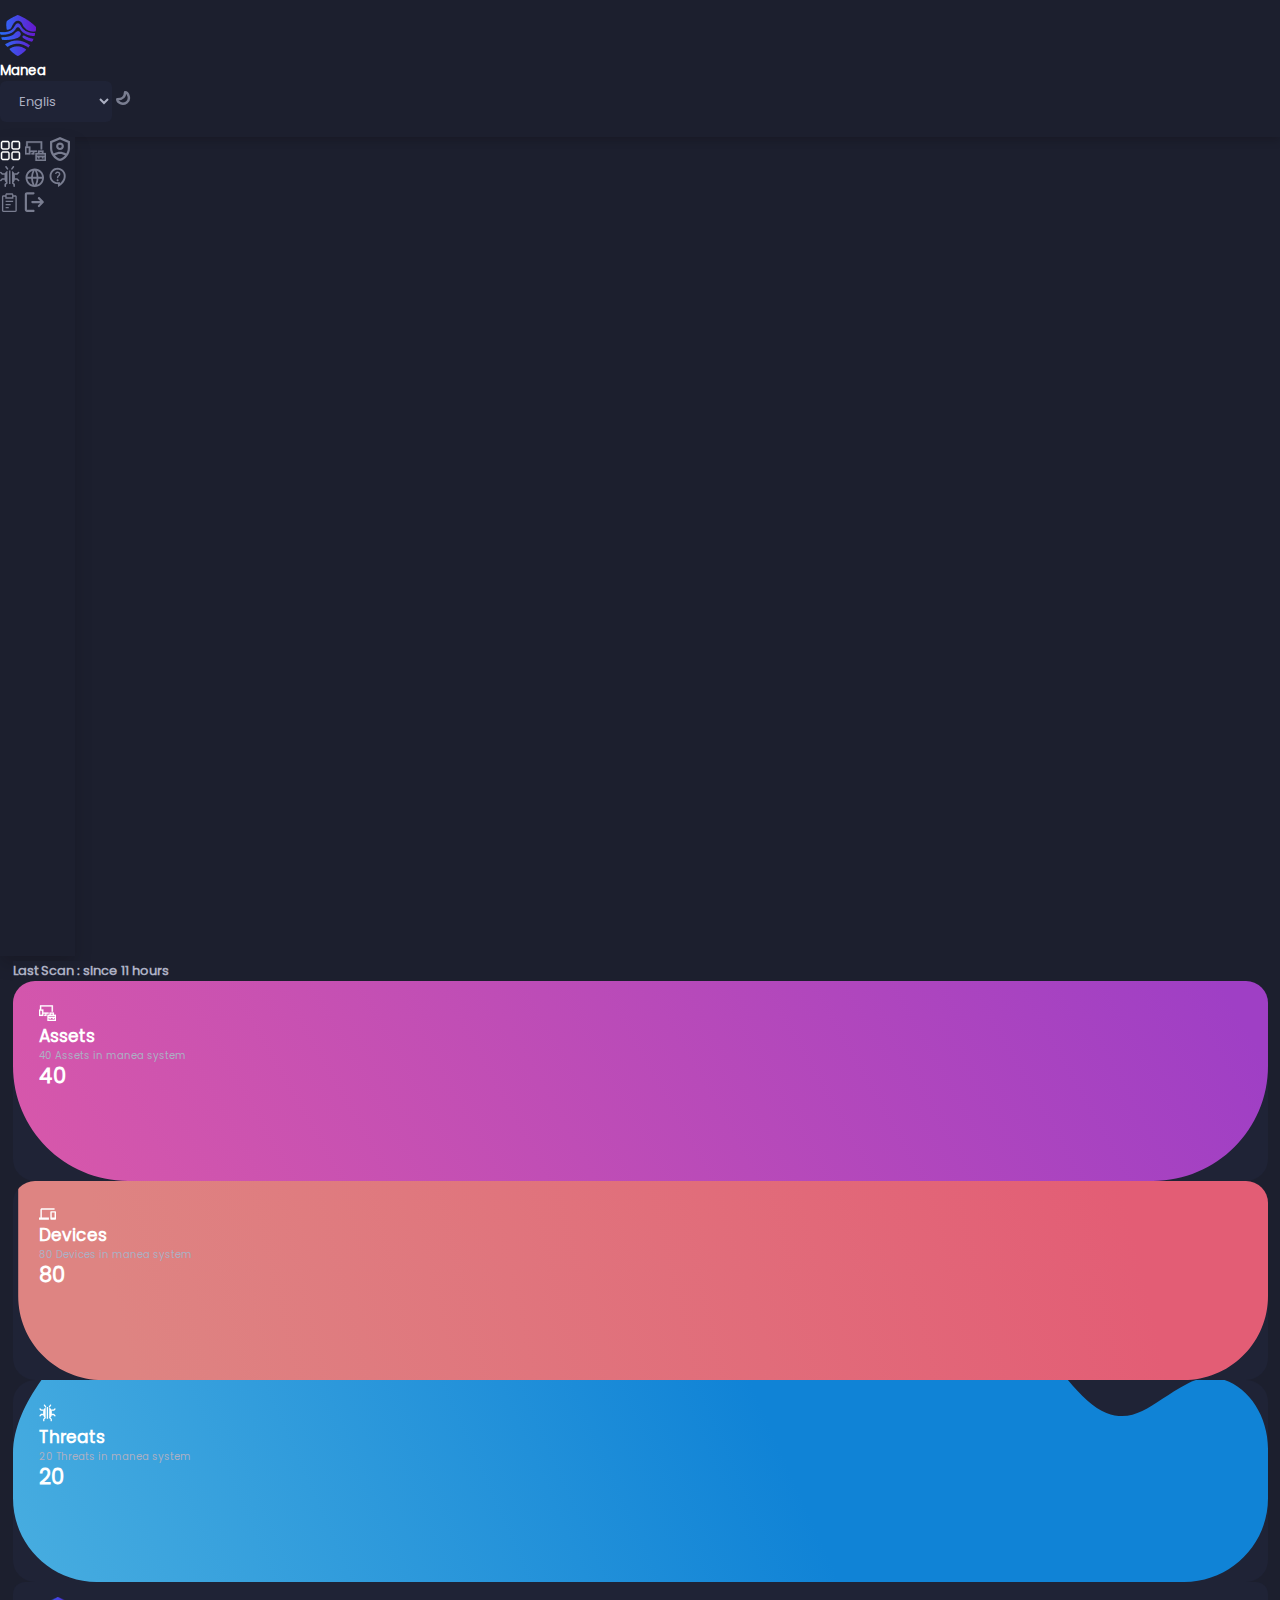
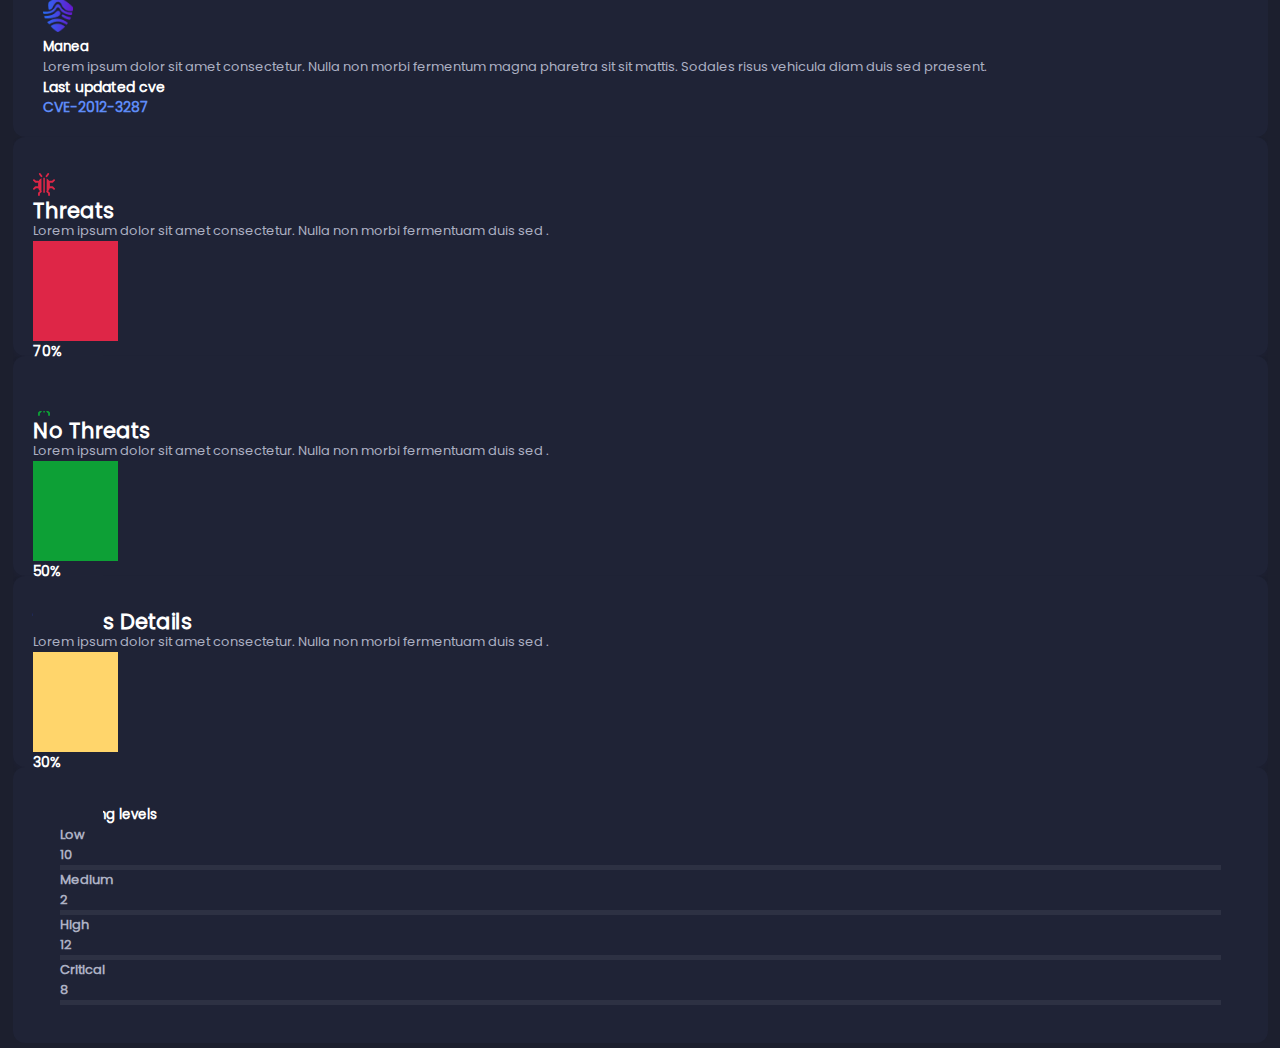
<file: index.html>
<!DOCTYPE html>
<html lang="en">
<head>
    <meta charset="utf-8"/>
    <meta name="viewport" content="width=device-width, initial-scale=1, shrink-to-fit=no"/>
    <meta http-equiv="X-UA-Compatible" content="IE=edge"/>
    <meta name="theme-color" content="#000000"/>
    <title>Title</title>
    <link href="https://cdn.jsdelivr.net/npm/bootstrap@5.0.2/dist/css/bootstrap.min.css" rel="stylesheet"
          integrity="sha384-EVSTQN3/azprG1Anm3QDgpJLIm9Nao0Yz1ztcQTwFspd3yD65VohhpuuCOmLASjC"
          crossorigin="anonymous">
    <link href="assets/css/style.css" rel="stylesheet" type="text/css"/>

</head>
<body>
<header>
    <div class="container">
        <div class="row mx-auto w-100 g-0">
            <div class="col-6 my-2 my-md-auto">
                <img src="assets/images/logo.png" width="36" height="41" alt="manea logo">
                <h5 class="font-size-20 d-inline-block ms-1 align-middle mb-0">Manea</h5>
            </div>
            <div class="col-6 my-2 my-md-auto text-end">
                <select class="form-select d-inline-block border border-muted" aria-label="Default select example">
                    <option value="en" selected>English</option>
                    <option value="ar">Arabic</option>
                </select>
                <a href="" class="ms-3"><img src="assets/images/moon.svg" width="15" alt=""></a>
            </div>
        </div>
    </div>
</header>
<main>
    <div class="main d-flex">
        <div class="sidebar width-94">
            <div class="text-center position-relative h-100 pb-2">
                <a href="index.html" class="pt-50 d-block"><img src="assets/images/home-active.svg" width="21" alt=""></a>
                <a href="all-asset.html" class="pt-50 d-block"><img src="assets/images/asset.svg" width="21" alt=""></a>
                <a href="user-configuration.html" class="pt-50 d-block"><img src="assets/images/shield.svg" width="20" alt=""></a>
                <a href="threats.html" class="pt-50 d-block"><img src="assets/images/bug.svg" width="20" alt=""></a>
                <a href="global.html" class="pt-50 d-block"><img src="assets/images/global.svg" width="20" alt=""></a>
                <a href="" class="pt-50 d-block"><img src="assets/images/support.svg" width="20" alt=""></a>
                <a href="" class="pt-50 d-block"><img src="assets/images/report.svg" width="20" alt=""></a>
                <a href="" class="pt-50 d-block"><img src="assets/images/logout.svg" width="20" alt=""></a>
            </div>
        </div>
        <div class="width-calc ps-2 pt-2 pb-5">
            <div class="row mx-auto w-100 g-0">
                <div class="col-md-12">
                    <h5 class="text-end pe-5 font-13 text-muted mb-2">Last Scan : <span>since 11 hours</span></h5>
                </div>
                <div class="col-md-8 my-2 my-md-0">
                    <div class="row w-100 mx-auto">
                        <div class="col-md-4 my-2 my-md-auto">
                            <div class="first-card card-padding rounded-card">
                                <div class="row">
                                    <div class="col-9">
                                        <img src="assets/images/asset-active.svg" class="align-middle" width="17" alt="image">
                                        <h5 class="font-17 d-inline-block ms-1 mb-0 align-middle">Assets</h5>
                                        <p class="mt-2 text-muted font-10">40 Assets in manea system </p>
                                    </div>
                                    <div class="col-3">
                                        <h5 class="font-25">40</h5>
                                    </div>
                                </div>
                            </div>
                        </div>
                        <div class="col-md-4 my-2 my-md-auto">
                            <div class="second-card card-padding rounded-card">
                                <div class="row">
                                    <div class="col-9">
                                        <img src="assets/images/icon-devices.svg" class="align-middle" width="17" alt="image">
                                        <h5 class="font-17 d-inline-block ms-1 mb-0 align-middle">Devices</h5>
                                        <p class="mt-2 text-muted font-10">80 Devices in manea system </p>
                                    </div>
                                    <div class="col-3">
                                        <h5 class="font-25">80</h5>
                                    </div>
                                </div>
                            </div>
                        </div>
                        <div class="col-md-4 my-2 my-md-auto">
                            <div class="third-card card-padding rounded-card">
                                <div class="row">
                                    <div class="col-9">
                                        <img src="assets/images/icon-bug.svg" class="align-middle" width="17" alt="image">
                                        <h5 class="font-17 d-inline-block ms-1 mb-0 align-middle">Threats</h5>
                                        <p class="mt-2 text-muted font-10">20 Threats in manea system </p>
                                    </div>
                                    <div class="col-3">
                                        <h5 class="font-25">20</h5>
                                    </div>
                                </div>
                            </div>
                        </div>

                    </div>
                </div>
                <div class="col-md-4 my-2 my-md-0">
                    <div class="px-2 ps-md-5 pe-md-3">
                        <div class="rounded-card-scan bg-sub padding-card-scan text-center">
                            <img src="assets/images/logo.png" width="30" alt="manea logo">
                            <h5 class="font-size-20 d-inline-block ms-1 align-middle mb-0">Manea</h5>
                            <p class="font-13 fw-400 text-muted mt-2">Lorem ipsum dolor sit amet consectetur. Nulla non morbi fermentum magna pharetra sit sit mattis. Sodales risus vehicula diam duis sed praesent.</p>
                            <div class="row mx-auto w-100 mt-2">
                                <div class="col-6 my-2 my-md-auto text-start">
                                    <h5 class="font-14 mb-0">Last updated cve</h5>
                                </div>
                                <div class="col-6 my-2 my-md-auto text-end">
                                    <h5 class="text-primary font-14 mb-0">CVE-2012-3287</h5>
                                </div>
                            </div>
                        </div>
                    </div>
                </div>
            </div>
            <div class="row mx-auto w-100 g-0 mt-3">
                <div class="col-md-8 my-2 my-md-auto">
                    <div class="row w-100 mx-auto">
                        <div class="col-md-4 my-2 my-md-auto">
                            <div class="card-padding-statistics bg-sub shadow-card rounded-card-scan text-center">
                                <img src="assets/images/bug-danger.svg" class="align-middle" width="22" alt="image">
                                <h5 class="font-25 d-inline-block ms-1 mb-0 align-middle">Threats</h5>
                                <p class="my-4 text-center text-muted fw-400 font-13">Lorem ipsum dolor sit amet consectetur. Nulla non morbi fermentuam duis sed .</p>
                                <div class="width-85 height-85 overflow-hidden bg-sub-progress rounded-circle d-flex justify-content-center position-relative align-items-center mx-auto">
                                    <div class="bg-danger-progress-circle w-100 height-100 position-absolute" style="left: calc(-100% + 70%)"></div>
                                    <div class="width-70 height-70 bg-sub d-flex justify-content-center align-items-center mx-auto rounded-circle" style="position: absolute ; z-index: 10">
                                        <h5 class="font-14 mb-0">70%</h5>
                                    </div>
                                </div>

                            </div>
                        </div>
                        <div class="col-md-4 my-2 my-md-auto">
                            <div class="card-padding-statistics position-relative bg-sub shadow-card rounded-card-scan text-center">
                                <img src="assets/images/bug-success.svg" class="align-middle" width="22" alt="image">
                                <h5 class="font-25 d-inline-block ms-1 mb-0 align-middle">No Threats</h5>
                                <p class="my-4 text-center text-muted fw-400 font-13">Lorem ipsum dolor sit amet consectetur. Nulla non morbi fermentuam duis sed .</p>
                                <div class="width-85 height-85 overflow-hidden bg-sub-progress rounded-circle d-flex justify-content-center position-relative align-items-center mx-auto">
                                    <div class="bg-success w-100 height-100 position-absolute" style="left: calc(-100% + 50%)"></div>
                                    <div class="width-70 height-70 bg-sub d-flex justify-content-center align-items-center mx-auto rounded-circle" style="position: absolute ; z-index: 10">
                                        <h5 class="font-14 mb-0">50%</h5>
                                    </div>
                                </div>
                            </div>
                        </div>
                        <div class="col-md-4 my-2 my-md-auto">
                            <div class="card-padding-statistics bg-sub shadow-card rounded-card-scan text-center">
                                <h5 class="font-25 d-inline-block ms-1 mb-0 align-middle">Threats Details</h5>
                                <p class="my-4 text-center text-muted fw-400 font-13">Lorem ipsum dolor sit amet consectetur. Nulla non morbi fermentuam duis sed .</p>
                                <div class="width-85 height-85 overflow-hidden bg-sub-progress rounded-circle d-flex justify-content-center position-relative align-items-center mx-auto">
                                    <div class="bg-warning w-100 height-100 position-absolute" style="left: calc(-100% + 30%)"></div>
                                    <div class="width-70 height-70 bg-sub d-flex justify-content-center align-items-center mx-auto rounded-circle" style="position: absolute ; z-index: 10">
                                        <h5 class="font-14 mb-0">30%</h5>
                                    </div>
                                </div>

                            </div>
                        </div>
                    </div>
                </div>
                <div class="col-md-4 my-2 my-md-auto">
                    <div class="px-2 ps-md-5 pe-md-3">
                        <div class="rounded-card-scan bg-sub padding-card-progress text-start">
                            <h5 class="font-size-20 mb-0">Warning levels</h5>
                            <div class="py-3">
                                <div class="progress-content">
                                    <div class="d-flex justify-content-between">
                                        <h5 class="text-muted font-13">Low</h5>
                                        <h5 class="text-muted font-13">10</h5>
                                    </div>
                                    <div class="progress mb-3">
                                        <div class="progress-bar rounded-right-3 bg-success" role="progressbar" style="width: 25%" aria-valuenow="25" aria-valuemin="0" aria-valuemax="100"></div>
                                    </div>
                                </div>
                                <div class="progress-content">
                                    <div class="d-flex justify-content-between">
                                        <h5 class="text-muted font-13">Medium</h5>
                                        <h5 class="text-muted font-13">2</h5>
                                    </div>
                                    <div class="progress mb-3">
                                        <div class="progress-bar rounded-right-3 bg-warning" role="progressbar" style="width: 50%" aria-valuenow="25" aria-valuemin="0" aria-valuemax="100"></div>
                                    </div>
                                </div>
                                <div class="progress-content">
                                    <div class="d-flex justify-content-between">
                                        <h5 class="text-muted font-13">High</h5>
                                        <h5 class="text-muted font-13">12</h5>
                                    </div>
                                    <div class="progress mb-3">
                                        <div class="progress-bar rounded-right-3 bg-danger" role="progressbar" style="width: 85%" aria-valuenow="25" aria-valuemin="0" aria-valuemax="100"></div>
                                    </div>
                                </div>
                                <div class="progress-content">
                                    <div class="d-flex justify-content-between">
                                        <h5 class="text-muted font-13">Critical</h5>
                                        <h5 class="text-muted font-13">8</h5>
                                    </div>
                                    <div class="progress">
                                        <div class="progress-bar rounded-right-3 bg-very-danger" role="progressbar" style="width: 25%" aria-valuenow="25" aria-valuemin="0" aria-valuemax="100"></div>
                                    </div>
                                </div>
                            </div>
                        </div>
                    </div>
                </div>
            </div>
        </div>
    </div>
</main>
<script src="https://cdn.jsdelivr.net/npm/bootstrap@5.0.2/dist/js/bootstrap.min.js"
        integrity="sha384-cVKIPhGWiC2Al4u+LWgxfKTRIcfu0JTxR+EQDz/bgldoEyl4H0zUF0QKbrJ0EcQF"
        crossorigin="anonymous"></script>
</body>
</html>
</file>
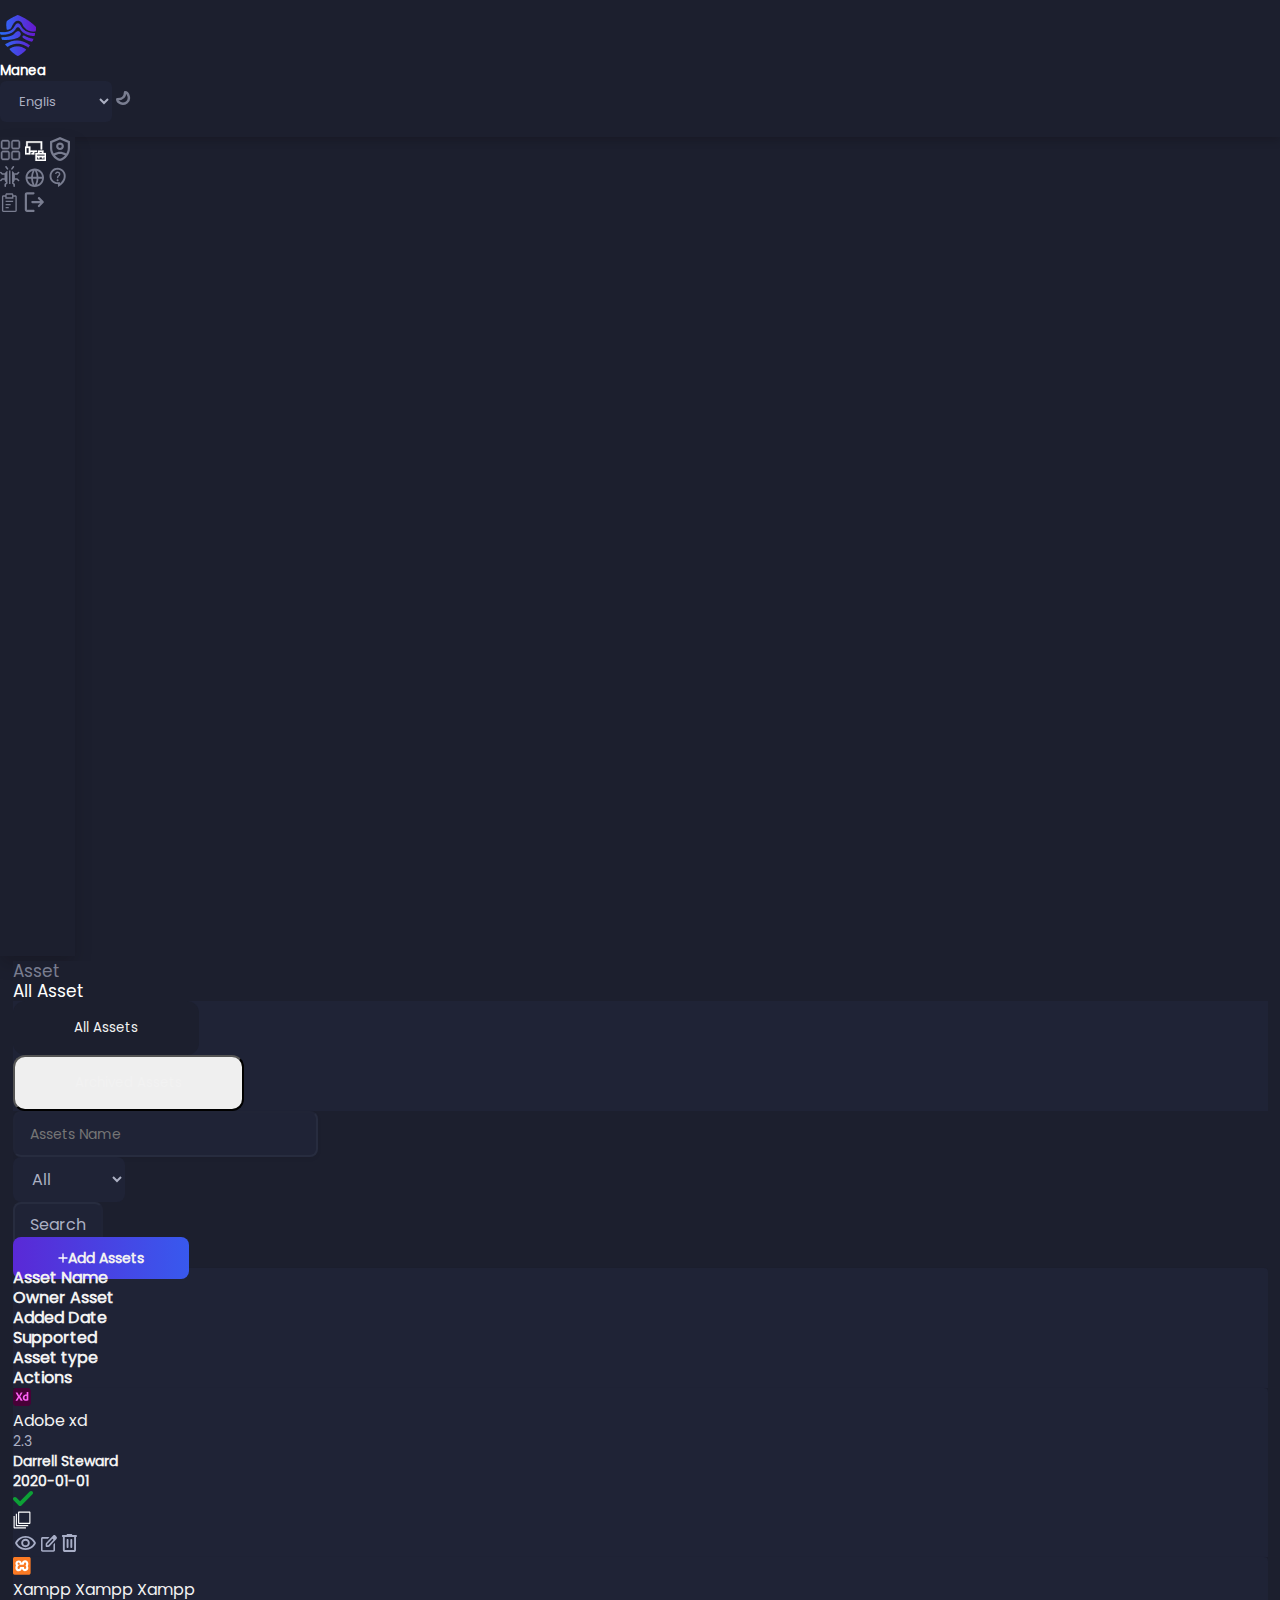
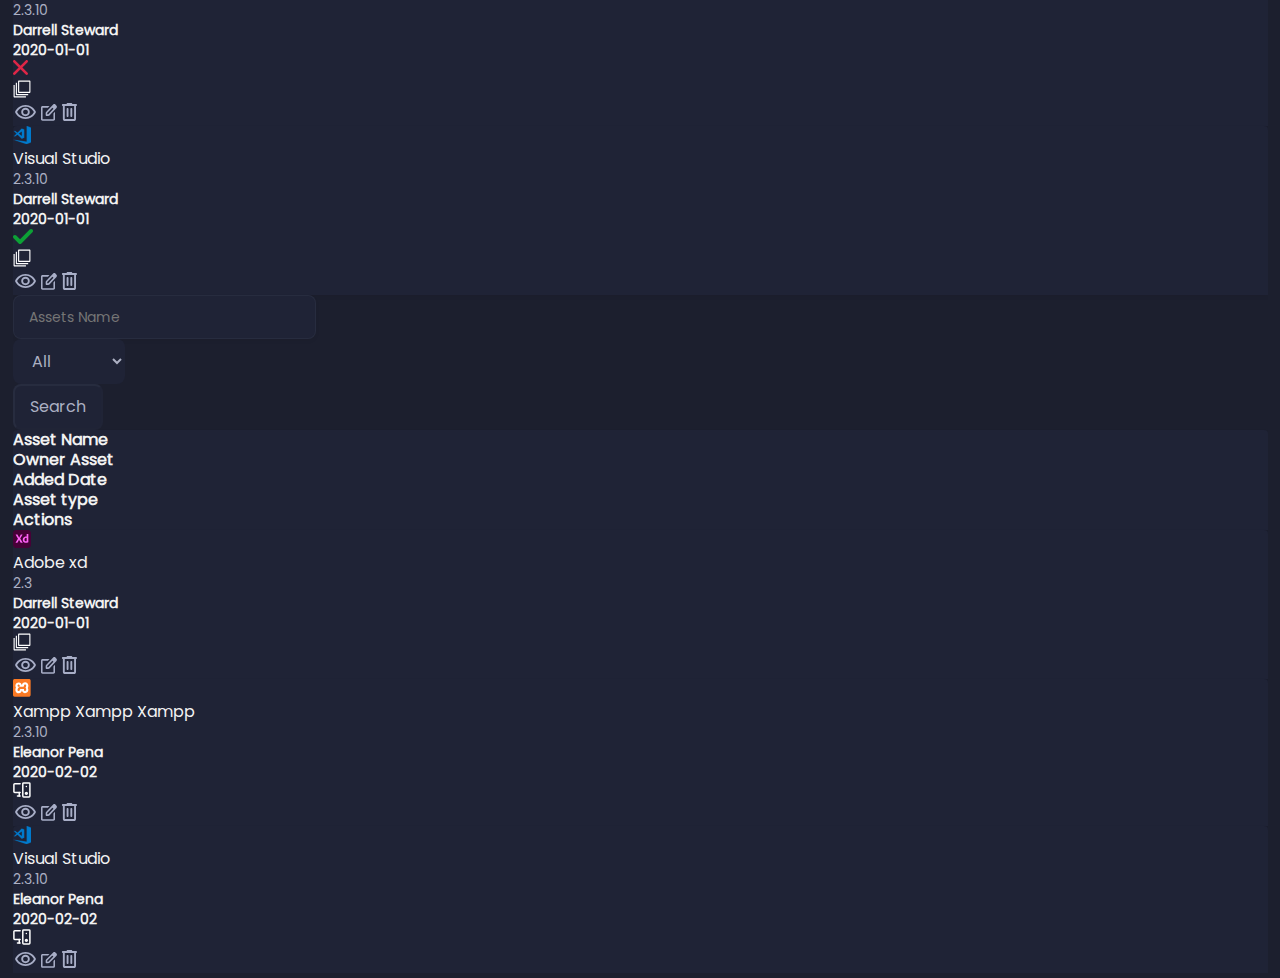
<file: all-asset.html>
<!DOCTYPE html>
<html lang="en">
<head>
    <meta charset="utf-8"/>
    <meta name="viewport" content="width=device-width, initial-scale=1, shrink-to-fit=no"/>
    <meta http-equiv="X-UA-Compatible" content="IE=edge"/>
    <meta name="theme-color" content="#000000"/>
    <title>Title</title>
    <link href="https://cdn.jsdelivr.net/npm/bootstrap@5.0.2/dist/css/bootstrap.min.css" rel="stylesheet"
          integrity="sha384-EVSTQN3/azprG1Anm3QDgpJLIm9Nao0Yz1ztcQTwFspd3yD65VohhpuuCOmLASjC"
          crossorigin="anonymous">
    <link href="assets/css/style.css" rel="stylesheet" type="text/css"/>
</head>
<body>
<header>
    <div class="container">
        <div class="row mx-auto w-100 g-0">
            <div class="col-6 my-2 my-md-auto">
                <img src="assets/images/logo.png" width="36" height="41" alt="manea logo">
                <h5 class="font-size-20 d-inline-block ms-1 align-middle mb-0">Manea</h5>
            </div>
            <div class="col-6 my-2 my-md-auto text-end">
                <select class="form-select d-inline-block border border-muted" aria-label="Default select example">
                    <option value="en" selected>English</option>
                    <option value="ar">Arabic</option>
                </select>
                <a href="" class="ms-3"><img src="assets/images/moon.svg" width="15" alt=""></a>
            </div>
        </div>
    </div>
</header>
<main>
    <div class="main d-flex">
        <div class="sidebar width-94">
            <div class="text-center position-relative h-100 pb-2">
                <a href="index.html" class="pt-50 d-block"><img src="assets/images/home.svg" width="21" alt=""></a>
                <a href="all-asset.html" class="pt-50 d-block"><img src="assets/images/asset-active.svg" width="21" alt=""></a>
                <a href="user-configuration.html" class="pt-50 d-block"><img src="assets/images/shield.svg" width="20" alt=""></a>
                <a href="threats.html" class="pt-50 d-block"><img src="assets/images/bug.svg" width="20" alt=""></a>
                <a href="global.html" class="pt-50 d-block"><img src="assets/images/global.svg" width="20" alt=""></a>
                <a href="" class="pt-50 d-block"><img src="assets/images/support.svg" width="20" alt=""></a>
                <a href="" class="pt-50 d-block"><img src="assets/images/report.svg" width="20" alt=""></a>
                <a href="" class="pt-50 d-block"><img src="assets/images/logout.svg" width="20" alt=""></a>
            </div>
        </div>
        <div class="width-calc ps-2 pt-4 pb-5">
            <div class="row w-100 mx-auto justify-content-center">
                <div class="col-md-11">
                    <nav aria-label="breadcrumb" class="mt-0 mb-3">
                        <ol class="breadcrumb">
                            <li class="breadcrumb-item text-muted font-17 fw-400"><a href="#" class="">Asset</a></li>
                            <li class="breadcrumb-item active text-white font-17 fw-400" aria-current="page">All Asset</li>
                        </ol>
                    </nav>
                    <ul class="nav nav-tabs border-0 mt-2 bg-sub" id="myTab" role="tablist">
                        <li class="nav-item p-1 " role="presentation">
                            <button class="nav-link rounded-card-scan text-label active" id="all-asset" data-bs-toggle="tab" data-bs-target="#assets" type="button" role="tab" aria-controls="assets" aria-selected="true">All Assets</button>
                        </li>
                        <li class="nav-item p-1 " role="presentation">
                            <button class="nav-link rounded-card-scan text-label" id="archived-assets" data-bs-toggle="tab" data-bs-target="#archived" type="button" role="tab" aria-controls="archived" aria-selected="false">Archived Assets  </button>
                        </li>
                    </ul>
                    <div class="tab-content mt-3" id="myTabContent">
                        <div class="tab-pane fade show active" id="assets" role="tabpanel" aria-labelledby="all-asset">
                            <div class="row mx-auto w-100 g-0">
                                <div class="col-md-6 my-2 my-md-auto">
                                    <form action="">
                                        <div class="mt-2 mb-4 w-35 d-inline-block">
                                            <input type="text" class="form-control border border-muted shadow-input padding-input mt-2 bg-sub text-label font-14 rounded-8" placeholder="Assets Name">
                                        </div>
                                        <div class="mt-2 mb-4 w-35 ms-3 d-inline-block">
                                            <select class="form-select border border-muted padding-input w-100 rounded-8 font-16" aria-label="Default select example">
                                                <option value="en" selected>All</option>
                                                <option value="ar">Arabic</option>
                                            </select>
                                        </div>
                                        <button type="submit" class="btn padding-input px-4 font-16 text-muted bg-sub border border-muted ms-3 font-16 rounded-8">Search</button>

                                    </form>
                                </div>
                                <div class="col-md-6 my-2 my-md-auto text-end">
                                    <a href="create-asset.html" class="btn padding-button-cancel px-4 bg-button font-14 text-label rounded-8">
                                        <img src="assets/images/plus.svg" width="10" alt=""><span class="ms-3 align-middle text-label">Add Assets</span></a>
                                </div>

                            </div>

                            <!--      First Dev To show Title Card Likes <thead> in table      -->
                            <div class="bg-sub shadow-input px-3 py-3 rounded-top-4 overflow-auto">
                                <div class="d-flex mx-auto w-100">
                                    <div class="w-25 my-2 my-md-auto text-start">
                                        <h5 class="text-label font-16 mb-0 ps-md-3">Asset Name</h5>
                                    </div>
                                    <div class="w-15 my-2 my-md-auto text-center ps-2">
                                        <h5 class="text-label font-16 mb-0">Owner Asset</h5>
                                    </div>
                                    <div class="w-15 my-2 my-md-auto text-center ps-2">
                                        <h5 class="text-label font-16 mb-0">Added Date</h5>
                                    </div>
                                    <div class="w-15 my-2 my-md-auto text-center ps-2 ">
                                        <h5 class="text-label font-16 mb-0">Supported</h5>
                                    </div>
                                    <div class="w-15 my-2 my-md-auto text-center ps-2 ">
                                        <h5 class="text-label font-16 mb-0">Asset type</h5>
                                    </div>
                                    <div class="w-20 my-2 my-md-auto text-center ps-2">
                                        <h5 class="text-label font-16 mb-0">Actions</h5>
                                    </div>

                                </div>
                            </div>
                            <!--      End This Dev                      -->
                            <!--      All Dev in under for loop                      -->
                            <div class="bg-sub shadow-input px-3 py-3 my-4 rounded-top-4 overflow-auto">
                                <div class="d-flex mx-auto w-100">
                                    <div class="w-25 my-2 my-md-auto text-start">
                                        <img src="assets/images/adobe-xd.svg" width="18" class="align-middle " alt="">
                                        <div class="d-inline-block max-w-75 text-start align-top ms-1">
                                            <h5 class="text-label font-16 mb-0 max-w-75 text-truncate fw-400 mb-1 d-inline-block align-middle">Adobe xd</h5>
                                            <span class="text-muted font-14 mb-0 text-truncate fw-400 ms-1 align-middle">2.3</span>
                                        </div>
                                    </div>
                                    <div class="w-15 my-2 my-md-auto text-center ps-2">
                                        <h5 class="text-label font-14 mb-0">Darrell Steward</h5>
                                    </div>
                                    <div class="w-15 my-2 my-md-auto text-center ps-2">
                                        <h5 class="text-label font-14 mb-0">2020-01-01</h5>
                                    </div>
                                    <div class="w-15 my-2 my-md-auto text-center ps-2">
                                        <h5 class="text-label font-14 mb-0"><img src="assets/images/true.svg" width="20" alt=""></h5>
                                    </div>
                                    <div class="w-15 my-2 my-md-auto text-center ps-2">
                                        <h5 class="text-label font-14 mb-0 ps-4"><img src="assets/images/library.svg" width="18" alt=""></h5>
                                    </div>
                                    <div class="w-20 my-2 my-md-auto text-center ps-2">
                                        <h5 class="text-label font-14 mb-0">
                                            <a href="" class="mx-2"><img src="assets/images/show.svg" width="24" alt=""></a>
                                            <a href="" class="mx-2"><img src="assets/images/edit.svg" width="16" alt=""></a>
                                            <a href="" class="mx-2"><img src="assets/images/delete.svg" width="16" alt=""></a>
                                        </h5>
                                    </div>

                                </div>
                            </div>
                            <div class="bg-sub shadow-input px-3 py-3 my-4 rounded-top-4 overflow-auto">
                                <div class="d-flex mx-auto w-100">
                                    <div class="w-25 my-2 my-md-auto text-start">
                                        <img src="assets/images/xampp.svg" width="18" class="align-middle " alt="">
                                        <div class="d-inline-block max-w-75 text-start align-top ms-1">
                                            <h5 class="text-label font-16 mb-0 max-w-75 text-truncate fw-400 mb-1 d-inline-block align-middle">Xampp Xampp Xampp</h5>
                                            <span class="text-muted font-14 mb-0 text-truncate fw-400 ms-1 align-middle">2.3.10</span>
                                        </div>
                                    </div>
                                    <div class="w-15 my-2 my-md-auto text-center ps-2">
                                        <h5 class="text-label font-14 mb-0">Darrell Steward</h5>
                                    </div>
                                    <div class="w-15 my-2 my-md-auto text-center ps-2">
                                        <h5 class="text-label font-14 mb-0">2020-01-01</h5>
                                    </div>
                                    <div class="w-15 my-2 my-md-auto text-center ps-2">
                                        <h5 class="text-label font-14 mb-0"><img src="assets/images/false.svg" width="15" alt=""></h5>
                                    </div>
                                    <div class="w-15 my-2 my-md-auto text-center ps-2">
                                        <h5 class="text-label font-14 mb-0 ps-4"><img src="assets/images/library.svg" width="18" alt=""></h5>
                                    </div>
                                    <div class="w-20 my-2 my-md-auto text-center ps-2">
                                        <h5 class="text-label font-14 mb-0">
                                            <a href="" class="mx-2"><img src="assets/images/show.svg" width="24" alt=""></a>
                                            <a href="" class="mx-2"><img src="assets/images/edit.svg" width="16" alt=""></a>
                                            <a href="" class="mx-2"><img src="assets/images/delete.svg" width="16" alt=""></a>
                                        </h5>
                                    </div>
                                </div>
                            </div>
                            <div class="bg-sub shadow-input px-3 py-3 my-4 rounded-top-4 overflow-auto">
                                <div class="d-flex mx-auto w-100">
                                    <div class="w-25 my-2 my-md-auto text-start">
                                        <img src="assets/images/visual-studio.svg" width="18" class="align-middle " alt="">
                                        <div class="d-inline-block max-w-75 text-start align-top ms-1">
                                            <h5 class="text-label font-16 mb-0 max-w-75 text-truncate fw-400 mb-1 d-inline-block align-middle">Visual Studio </h5>
                                            <span class="text-muted font-14 mb-0 text-truncate fw-400 ms-1 align-middle">2.3.10</span>
                                        </div>
                                    </div>
                                    <div class="w-15 my-2 my-md-auto text-center ps-2">
                                        <h5 class="text-label font-14 mb-0">Darrell Steward</h5>
                                    </div>
                                    <div class="w-15 my-2 my-md-auto text-center ps-2">
                                        <h5 class="text-label font-14 mb-0">2020-01-01</h5>
                                    </div>
                                    <div class="w-15 my-2 my-md-auto text-center ps-2">
                                        <h5 class="text-label font-14 mb-0"><img src="assets/images/true.svg" width="20" alt=""></h5>
                                    </div>
                                    <div class="w-15 my-2 my-md-auto text-center ps-2">
                                        <h5 class="text-label font-14 mb-0 ps-4"><img src="assets/images/library.svg" width="18" alt=""></h5>
                                    </div>
                                    <div class="w-20 my-2 my-md-auto text-center ps-2">
                                        <h5 class="text-label font-14 mb-0">
                                            <a href="" class="mx-2"><img src="assets/images/show.svg" width="24" alt=""></a>
                                            <a href="" class="mx-2"><img src="assets/images/edit.svg" width="16" alt=""></a>
                                            <a href="" class="mx-2"><img src="assets/images/delete.svg" width="16" alt=""></a>
                                        </h5>
                                    </div>
                                </div>
                            </div>
                            <!--      End Dev and for loop                      -->
                        </div>
                        <div class="tab-pane fade" id="archived" role="tabpanel" aria-labelledby="archived-assets">
                            <form action="">
                                <div class="mt-2 mb-4 w-20 d-inline-block">
                                    <input type="text" class="form-control border-transparent border border-muted shadow-input padding-input mt-2 bg-sub text-label font-14 rounded-8" placeholder="Assets Name">
                                </div>
                                <div class="mt-2 mb-4 w-20 ms-3 d-inline-block">
                                    <select class="form-select border-transparent border border-muted padding-input w-100 rounded-8 font-16" aria-label="Default select example">
                                        <option value="en" selected>All</option>
                                        <option value="ar">Arabic</option>
                                    </select>
                                </div>
                                <button type="submit" class="btn padding-input px-4 font-16 text-muted bg-sub border border-muted ms-3 font-16 rounded-8">Search</button>

                            </form>
                            <!--      First Dev To show Title Card Likes <thead> in table      -->
                            <div class="bg-sub shadow-input px-3 py-3 rounded-top-4 overflow-auto">
                                <div class="d-flex mx-auto w-100">
                                    <div class="w-25 my-2 my-md-auto text-start">
                                        <h5 class="text-label font-16 mb-0 ps-md-4">Asset Name</h5>
                                    </div>
                                    <div class="w-20 my-2 my-md-auto text-start ps-2">
                                        <h5 class="text-label font-16 mb-0">Owner Asset</h5>
                                    </div>
                                    <div class="w-20 my-2 my-md-auto text-start ps-2">
                                        <h5 class="text-label font-16 mb-0">Added Date</h5>
                                    </div>
                                    <div class="w-15 my-2 my-md-auto text-start ps-2">
                                        <h5 class="text-label font-16 mb-0">Asset type</h5>
                                    </div>
                                    <div class="w-20 my-2 my-md-auto text-start ps-2">
                                        <h5 class="text-label font-16 mb-0 ps-md-4">Actions</h5>
                                    </div>

                                </div>
                            </div>
                            <!--      End This Dev                      -->
                            <!--      All Dev in under for loop                      -->
                            <div class="bg-sub shadow-input px-3 py-3 my-4 rounded-top-4 overflow-auto">
                                <div class="d-flex mx-auto w-100">
                                    <div class="w-25 my-2 my-md-auto text-start">
                                        <img src="assets/images/adobe-xd.svg" width="18" class="align-middle " alt="">
                                        <div class="d-inline-block max-w-75 text-start align-top ms-1">
                                            <h5 class="text-label font-16 mb-0 max-w-75 text-truncate fw-400 mb-1 d-inline-block align-middle">Adobe xd</h5>
                                            <span class="text-muted font-14 mb-0 text-truncate fw-400 ms-1 align-middle">2.3</span>
                                        </div>
                                    </div>
                                    <div class="w-20 my-2 my-md-auto text-start ps-2">
                                        <h5 class="text-label font-14 mb-0">Darrell Steward</h5>
                                    </div>
                                    <div class="w-20 my-2 my-md-auto text-start ps-2">
                                        <h5 class="text-label font-14 mb-0">2020-01-01</h5>
                                    </div>
                                    <div class="w-15 my-2 my-md-auto text-start ps-2">
                                        <h5 class="text-label font-14 mb-0 ps-4"><img src="assets/images/library.svg" width="18" alt=""></h5>
                                    </div>
                                    <div class="w-20 my-2 my-md-auto text-start ps-2">
                                        <h5 class="text-label font-14 mb-0">
                                            <a href="" class="mx-2"><img src="assets/images/show.svg" width="24" alt=""></a>
                                            <a href="" class="mx-2"><img src="assets/images/edit.svg" width="16" alt=""></a>
                                            <a href="" class="mx-2"><img src="assets/images/delete.svg" width="16" alt=""></a>
                                        </h5>
                                    </div>

                                </div>
                            </div>
                            <div class="bg-sub shadow-input px-3 py-3 my-4 rounded-top-4 overflow-auto">
                                <div class="d-flex mx-auto w-100">
                                    <div class="w-25 my-2 my-md-auto text-start">
                                        <img src="assets/images/xampp.svg" width="18" class="align-middle " alt="">
                                        <div class="d-inline-block max-w-75 text-start align-top ms-1">
                                            <h5 class="text-label font-16 mb-0 max-w-75 text-truncate fw-400 mb-1 d-inline-block align-middle">Xampp Xampp Xampp</h5>
                                            <span class="text-muted font-14 mb-0 text-truncate fw-400 ms-1 align-middle">2.3.10</span>
                                        </div>
                                    </div>
                                    <div class="w-20 my-2 my-md-auto text-start ps-2">
                                        <h5 class="text-label font-14 mb-0">Eleanor Pena</h5>
                                    </div>
                                    <div class="w-20 my-2 my-md-auto text-start ps-2">
                                        <h5 class="text-label font-14 mb-0">2020-02-02</h5>
                                    </div>
                                    <div class="w-15 my-2 my-md-auto text-start ps-2">
                                        <h5 class="text-label font-14 mb-0 ps-4"><img src="assets/images/type-assets.svg" width="18" alt=""></h5>
                                    </div>
                                    <div class="w-20 my-2 my-md-auto text-start ps-2">
                                        <h5 class="text-label font-14 mb-0">
                                            <a href="" class="mx-2"><img src="assets/images/show.svg" width="24" alt=""></a>
                                            <a href="" class="mx-2"><img src="assets/images/edit.svg" width="16" alt=""></a>
                                            <a href="" class="mx-2"><img src="assets/images/delete.svg" width="16" alt=""></a>
                                        </h5>
                                    </div>

                                </div>
                            </div>
                            <div class="bg-sub shadow-input px-3 py-3 my-4 rounded-top-4 overflow-auto">
                                <div class="d-flex mx-auto w-100">
                                    <div class="w-25 my-2 my-md-auto text-start">
                                        <img src="assets/images/visual-studio.svg" width="18" class="align-middle " alt="">
                                        <div class="d-inline-block max-w-75 text-start align-top ms-1">
                                            <h5 class="text-label font-16 mb-0 max-w-75 text-truncate fw-400 mb-1 d-inline-block align-middle">Visual Studio </h5>
                                            <span class="text-muted font-14 mb-0 text-truncate fw-400 ms-1 align-middle">2.3.10</span>
                                        </div>
                                    </div>
                                    <div class="w-20 my-2 my-md-auto text-start ps-2">
                                        <h5 class="text-label font-14 mb-0">Eleanor Pena</h5>
                                    </div>
                                    <div class="w-20 my-2 my-md-auto text-start ps-2">
                                        <h5 class="text-label font-14 mb-0">2020-02-02</h5>
                                    </div>
                                    <div class="w-15 my-2 my-md-auto text-start ps-2">
                                        <h5 class="text-label font-14 mb-0 ps-4"><img src="assets/images/type-assets.svg" width="18" alt=""></h5>
                                    </div>
                                    <div class="w-20 my-2 my-md-auto text-start ps-2">
                                        <h5 class="text-label font-14 mb-0">
                                            <a href="" class="mx-2"><img src="assets/images/show.svg" width="24" alt=""></a>
                                            <a href="" class="mx-2"><img src="assets/images/edit.svg" width="16" alt=""></a>
                                            <a href="" class="mx-2"><img src="assets/images/delete.svg" width="16" alt=""></a>
                                        </h5>
                                    </div>

                                </div>
                            </div>
                            <!--      End Dev and for loop                      -->
                        </div>
                    </div>

                </div>

            </div>
        </div>
    </div>
</main>
<script src="https://cdn.jsdelivr.net/npm/bootstrap@5.0.2/dist/js/bootstrap.min.js"
        integrity="sha384-cVKIPhGWiC2Al4u+LWgxfKTRIcfu0JTxR+EQDz/bgldoEyl4H0zUF0QKbrJ0EcQF"
        crossorigin="anonymous"></script>
</body>
</html>
</file>
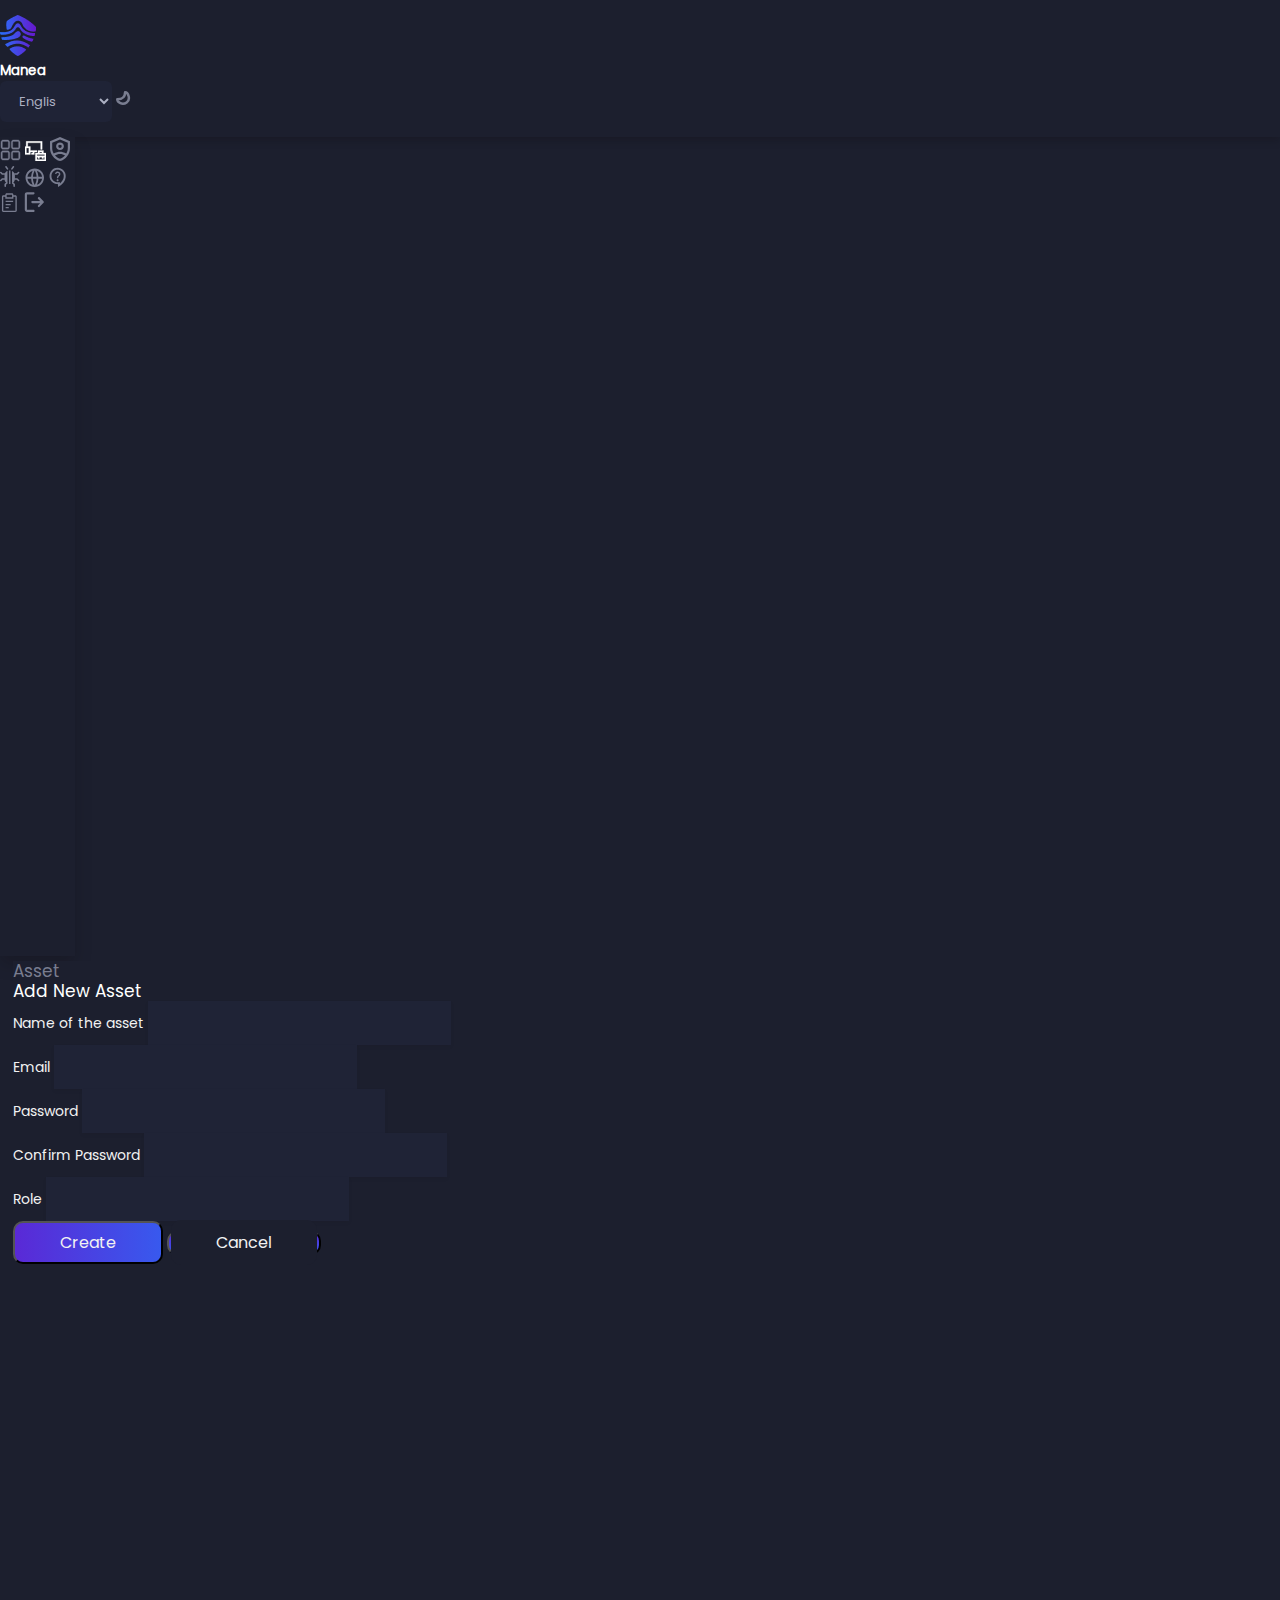
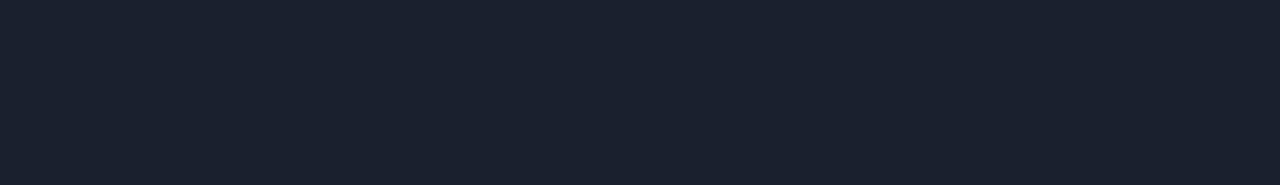
<file: create-asset.html>
<!DOCTYPE html>
<html lang="en">
<head>
    <meta charset="utf-8"/>
    <meta name="viewport" content="width=device-width, initial-scale=1, shrink-to-fit=no"/>
    <meta http-equiv="X-UA-Compatible" content="IE=edge"/>
    <meta name="theme-color" content="#000000"/>
    <title>Title</title>
    <link href="https://cdn.jsdelivr.net/npm/bootstrap@5.0.2/dist/css/bootstrap.min.css" rel="stylesheet"
          integrity="sha384-EVSTQN3/azprG1Anm3QDgpJLIm9Nao0Yz1ztcQTwFspd3yD65VohhpuuCOmLASjC"
          crossorigin="anonymous">
    <link href="assets/css/style.css" rel="stylesheet" type="text/css"/>

</head>
<body>
<header>
    <div class="container">
        <div class="row mx-auto w-100 g-0">
            <div class="col-6 my-2 my-md-auto">
                <img src="assets/images/logo.png" width="36" height="41" alt="manea logo">
                <h5 class="font-size-20 d-inline-block ms-1 align-middle mb-0">Manea</h5>
            </div>
            <div class="col-6 my-2 my-md-auto text-end">
                <select class="form-select d-inline-block border border-muted" aria-label="Default select example">
                    <option value="en" selected>English</option>
                    <option value="ar">Arabic</option>
                </select>
                <a href="" class="ms-3"><img src="assets/images/moon.svg" width="15" alt=""></a>
            </div>
        </div>
    </div>
</header>
<main>
    <div class="main d-flex">
        <div class="sidebar width-94">
            <div class="text-center position-relative h-100 pb-2">
                <a href="index.html" class="pt-50 d-block"><img src="assets/images/home.svg" width="21" alt=""></a>
                <a href="all-asset.html" class="pt-50 d-block"><img src="assets/images/asset-active.svg" width="21" alt=""></a>
                <a href="user-configuration.html" class="pt-50 d-block"><img src="assets/images/shield.svg" width="20" alt=""></a>
                <a href="threats.html" class="pt-50 d-block"><img src="assets/images/bug.svg" width="20" alt=""></a>
                <a href="global.html" class="pt-50 d-block"><img src="assets/images/global.svg" width="20" alt=""></a>
                <a href="" class="pt-50 d-block"><img src="assets/images/support.svg" width="20" alt=""></a>
                <a href="" class="pt-50 d-block"><img src="assets/images/report.svg" width="20" alt=""></a>
                <a href="" class="pt-50 d-block"><img src="assets/images/logout.svg" width="20" alt=""></a>
            </div>
        </div>
        <div class="width-calc ps-2 pt-4 pb-2">
            <div class="row w-100 mx-auto justify-content-center">
                <div class="col-md-10">
                    <nav aria-label="breadcrumb" class="mt-2 mb-3">
                        <ol class="breadcrumb">
                            <li class="breadcrumb-item text-muted font-17 fw-400"><a href="#" class="">Asset</a></li>
                            <li class="breadcrumb-item active text-white font-17 fw-400" aria-current="page">Add New Asset</li>
                        </ol>
                    </nav>
                    <form action="" method="post" class="mx-2">
                      <div class="mt-2 mb-4">
                          <label for="nameAsset" class="fw-400 text-label font-14">Name of the asset</label>
                          <input type="text" class="form-control shadow-input padding-input mt-2 border-transparent bg-sub text-label font-14" id="nameAsset">
                      </div>
                        <div class="mt-2 mb-4">
                            <label for="Email" class="fw-400 text-label font-14">Email</label>
                            <input type="email" class="form-control shadow-input padding-input mt-2 border-transparent bg-sub text-label font-14" id="Email">
                        </div>
                        <div class="mt-2 mb-4">
                            <label for="Password" class="fw-400 text-label font-14">Password</label>
                            <input type="password" class="form-control shadow-input padding-input mt-2 border-transparent bg-sub text-label font-14" id="Password">
                        </div>
                        <div class="mt-2 mb-4">
                            <label for="Confirm_password" class="fw-400 text-label font-14">Confirm Password</label>
                            <input type="password" class="form-control shadow-input padding-input mt-2 border-transparent bg-sub text-label font-14" id="Confirm_password">
                        </div>
                        <div class="mt-2 mb-4">
                            <label for="Role" class="fw-400 text-label font-14">Role</label>
                            <input type="text" class="form-control shadow-input padding-input mt-2 border-transparent bg-sub text-label font-14" id="Role">
                        </div>
                        <div class="mt-4">
                            <div class="row mx-auto w-100 justify-content-center">
                                <div class="col-md-6 text-center">
                                    <button type="submit" class="btn padding-button-cancel py-9px bg-button font-16 text-label rounded-10 mb-2"><span class="font-16">Create</span></button>
                                    <button type="submit" class="btn font-16 text-label border-0 border-gradient ms-md-2 mb-2 rounded-10"><span class="bg-main d-block rounded-10 padding-button-cancel margin-2px">Cancel</span></button>
                                </div>
                            </div>
                        </div>
                    </form>
                </div>
            </div>
        </div>
    </div>
</main>
<script src="https://cdn.jsdelivr.net/npm/bootstrap@5.0.2/dist/js/bootstrap.min.js"
        integrity="sha384-cVKIPhGWiC2Al4u+LWgxfKTRIcfu0JTxR+EQDz/bgldoEyl4H0zUF0QKbrJ0EcQF"
        crossorigin="anonymous"></script>
</body>
</html>
</file>
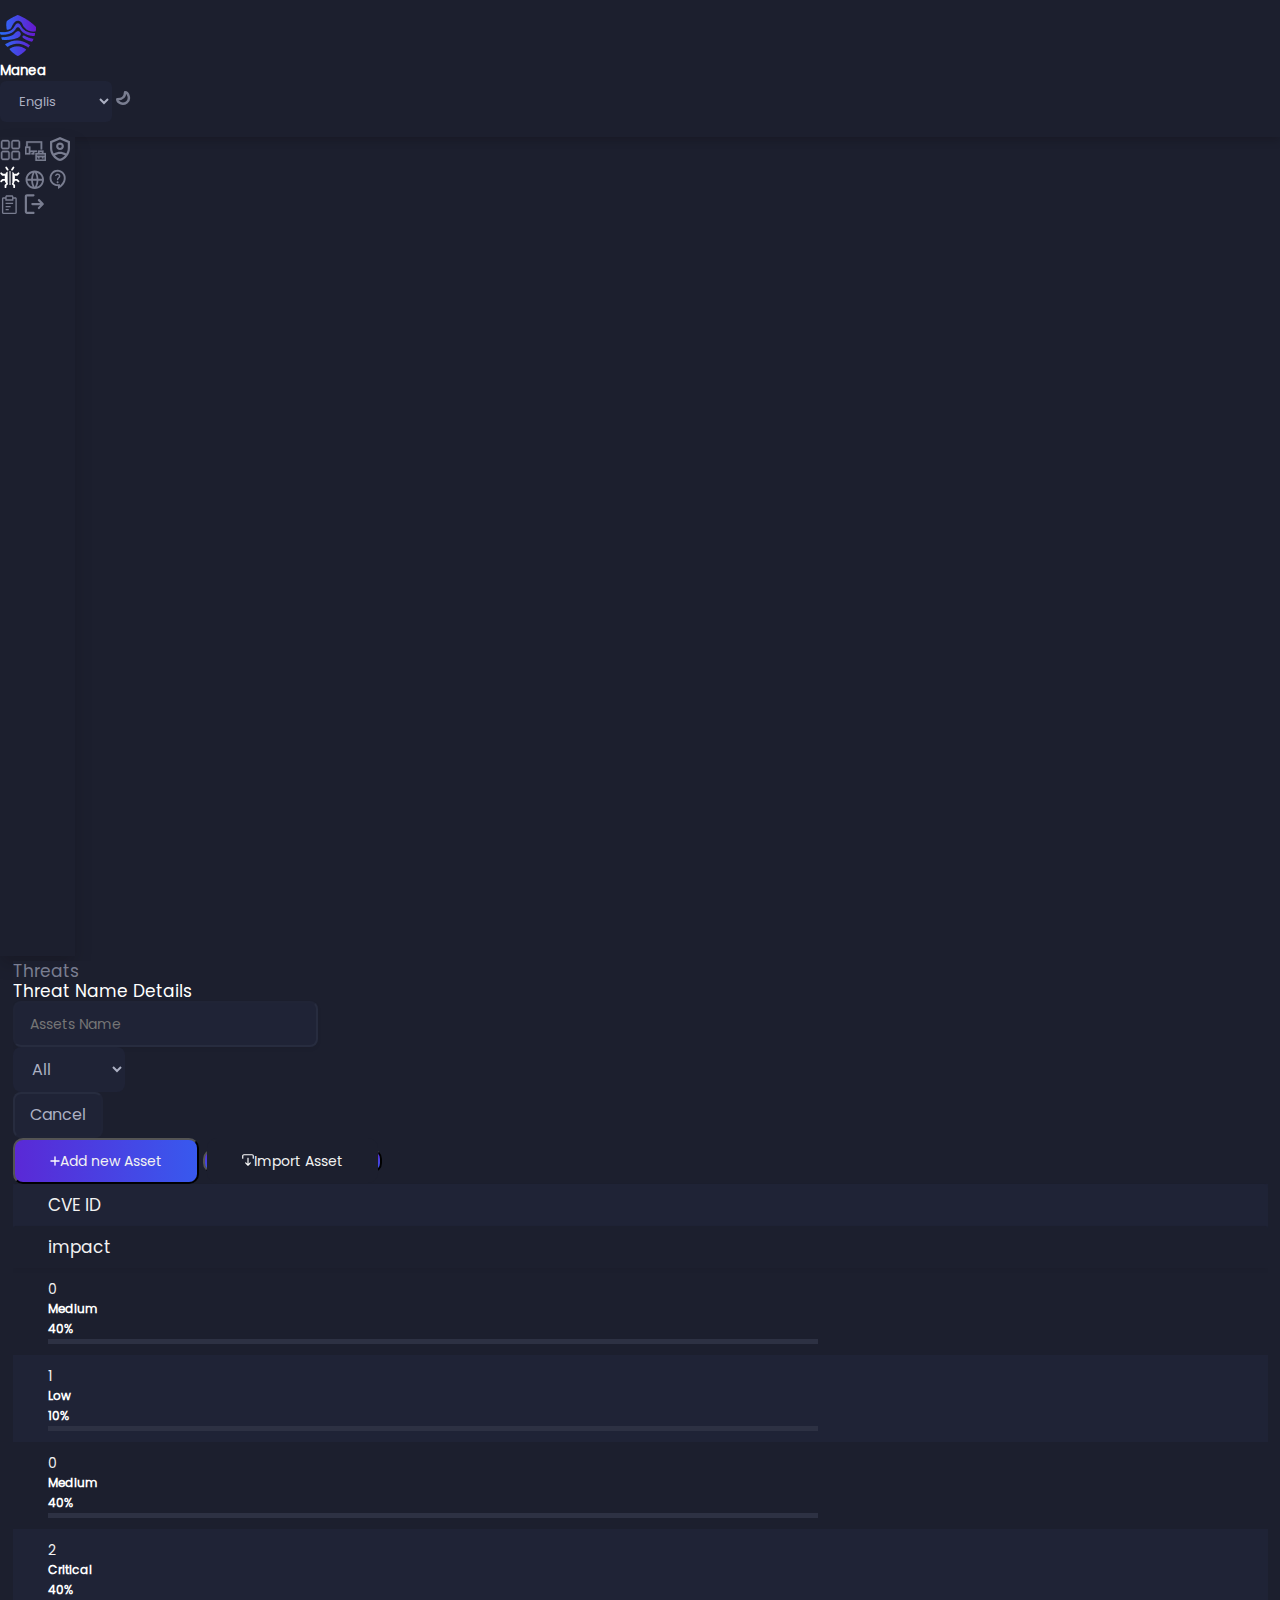
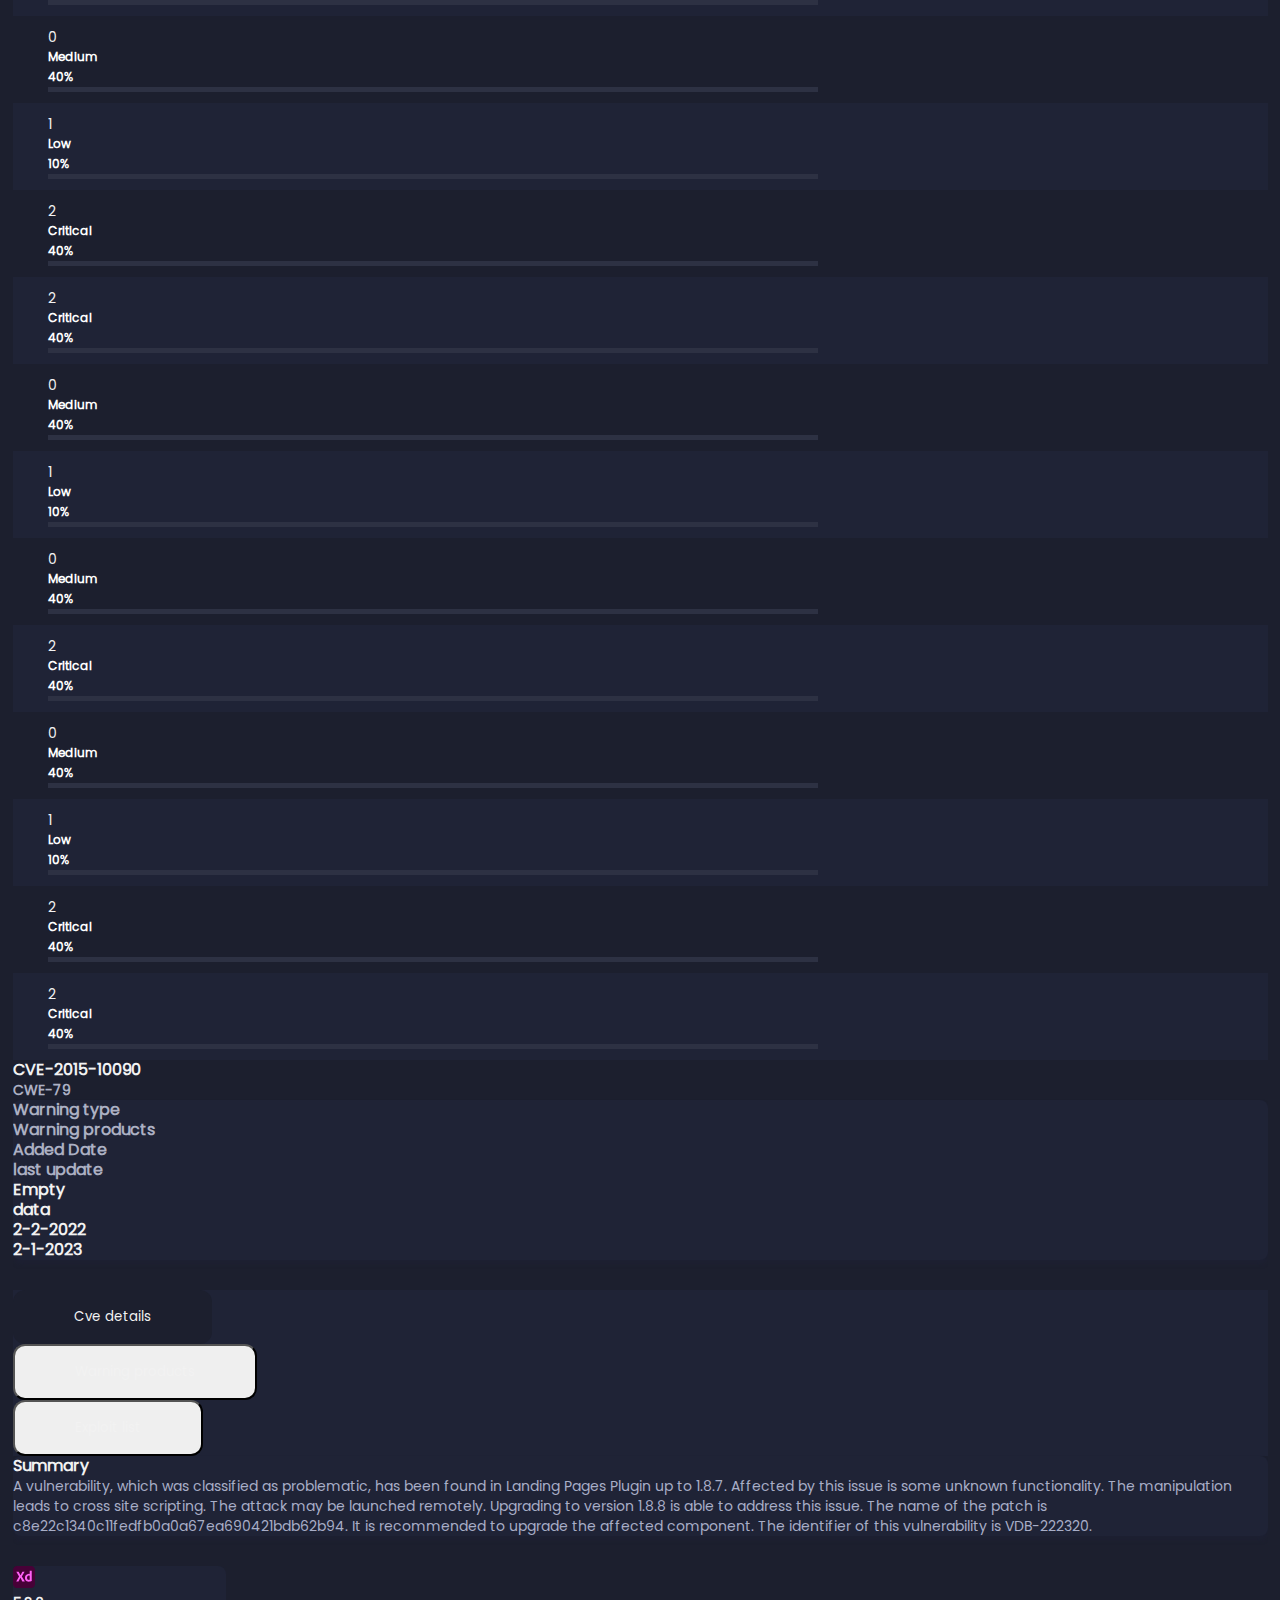
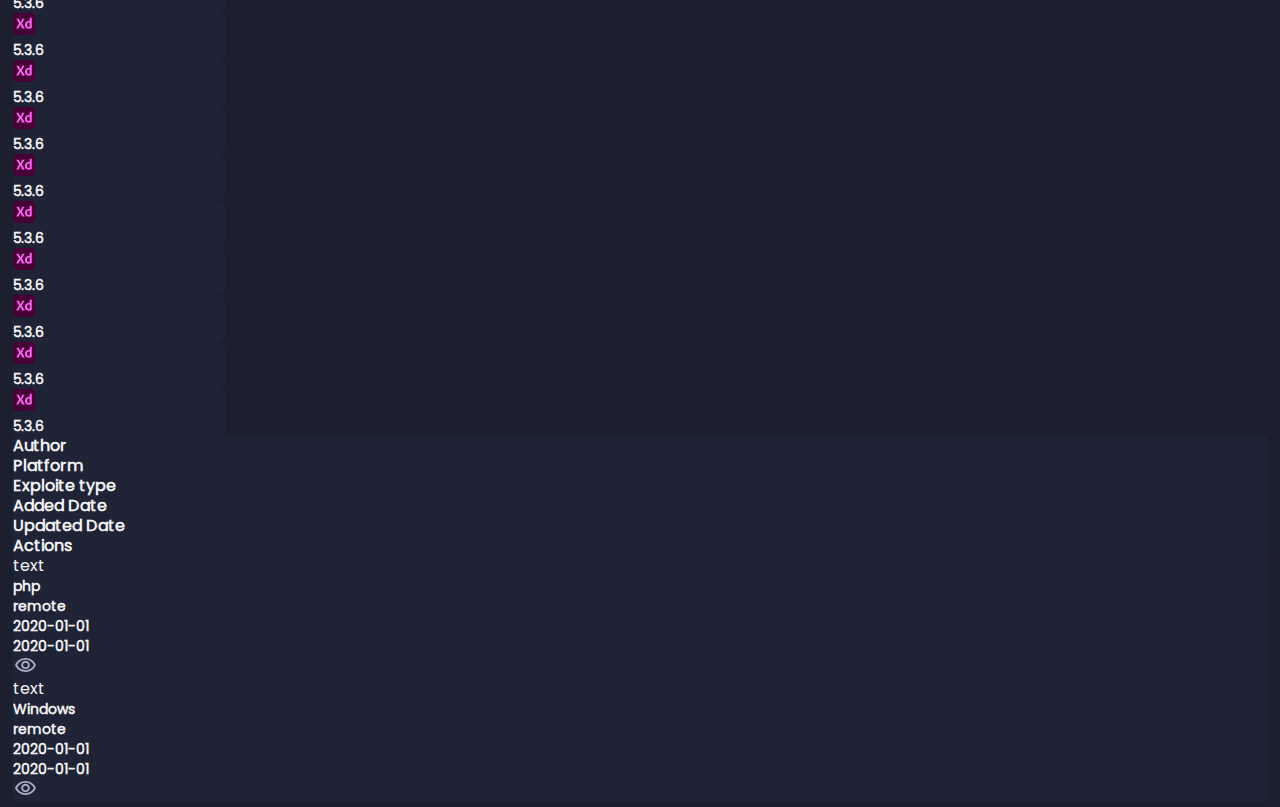
<file: cve-details.html>
<!DOCTYPE html>
<html lang="en">
<head>
    <meta charset="utf-8"/>
    <meta name="viewport" content="width=device-width, initial-scale=1, shrink-to-fit=no"/>
    <meta http-equiv="X-UA-Compatible" content="IE=edge"/>
    <meta name="theme-color" content="#000000"/>
    <title>Title</title>
    <link href="https://cdn.jsdelivr.net/npm/bootstrap@5.0.2/dist/css/bootstrap.min.css" rel="stylesheet"
          integrity="sha384-EVSTQN3/azprG1Anm3QDgpJLIm9Nao0Yz1ztcQTwFspd3yD65VohhpuuCOmLASjC"
          crossorigin="anonymous">
    <link href="assets/css/style.css" rel="stylesheet" type="text/css"/>

</head>
<body>
<header>
    <div class="container">
        <div class="row mx-auto w-100 g-0">
            <div class="col-6 my-2 my-md-auto">
                <img src="assets/images/logo.png" width="36" height="41" alt="manea logo">
                <h5 class="font-size-20 d-inline-block ms-1 align-middle mb-0">Manea</h5>
            </div>
            <div class="col-6 my-2 my-md-auto text-end">
                <select class="form-select d-inline-block border border-muted" aria-label="Default select example">
                    <option value="en" selected>English</option>
                    <option value="ar">Arabic</option>
                </select>
                <a href="" class="ms-3"><img src="assets/images/moon.svg" width="15" alt=""></a>
            </div>
        </div>
    </div>
</header>
<main>
    <div class="main d-flex">
        <div class="sidebar width-94">
            <div class="text-center position-relative h-100 pb-2">
                <a href="index.html" class="pt-50 d-block"><img src="assets/images/home.svg" width="21" alt=""></a>
                <a href="all-asset.html" class="pt-50 d-block"><img src="assets/images/asset.svg" width="21" alt=""></a>
                <a href="user-configuration.html" class="pt-50 d-block"><img src="assets/images/shield.svg" width="20" alt=""></a>
                <a href="threats.html" class="pt-50 d-block"><img src="assets/images/bug-active.svg" width="20" alt=""></a>
                <a href="global.html" class="pt-50 d-block"><img src="assets/images/global.svg" width="20" alt=""></a>
                <a href="" class="pt-50 d-block"><img src="assets/images/support.svg" width="20" alt=""></a>
                <a href="" class="pt-50 d-block"><img src="assets/images/report.svg" width="20" alt=""></a>
                <a href="" class="pt-50 d-block"><img src="assets/images/logout.svg" width="20" alt=""></a>
            </div>
        </div>
        <div class="width-calc ps-2 pt-4 pb-5">
            <div class="row w-100 mx-auto justify-content-center">
                <div class="col-md-11">
                    <nav aria-label="breadcrumb" class="mt-0 mb-3">
                        <ol class="breadcrumb">
                            <li class="breadcrumb-item text-muted font-17 fw-400"><a href="#" class="">Threats</a></li>
                            <li class="breadcrumb-item active text-white font-17 fw-400" aria-current="page">Threat Name Details</li>
                        </ol>
                    </nav>
                    <div class="mt-4">
                        <div class="row mx-auto w-100 g-0">
                            <div class="col-md-6 my-2 my-md-auto">
                                <form action="">
                                    <div class="mt-2 mb-4 w-35 d-inline-block">
                                        <input type="text" class="form-control border border-muted shadow-input padding-input mt-2 bg-sub text-label font-14 rounded-8" placeholder="Assets Name">
                                    </div>
                                    <div class="mt-2 mb-4 w-35 ms-3 d-inline-block">
                                        <select class="form-select border border-muted padding-input w-100 rounded-8 font-16" aria-label="Default select example">
                                            <option value="en" selected>All</option>
                                            <option value="ar">Arabic</option>
                                        </select>
                                    </div>
                                    <button type="submit" class="btn padding-input px-4 font-16 text-muted bg-sub border border-muted ms-3 font-16 rounded-8">Cancel</button>

                                </form>
                            </div>
                            <div class="col-md-6 my-2 my-md-auto text-end">
                                <button type="submit" class="btn padding-button px-4 bg-button font-14 ms-md-2 mb-2 text-label rounded-10">
                                    <img src="assets/images/plus.svg" width="10" alt=""><span class="ms-2 align-middle">Add new Asset</span></button>
                                <button type="submit" class="btn font-16 text-label border-0 border-gradient ms-md-2 mb-2 rounded-10"><span class="bg-main d-block rounded-10 padding-button margin-2px"><img src="assets/images/download.svg" width="12" alt=""><span class="ms-2 align-middle font-14">Import Asset</span></span></button>

                            </div>

                        </div>
                        <div class="row mx-auto w-100 g-0">
                            <div class="col-md-6">
                                <div class="bg-sub p-1">
                                    <div class="row mx-auto w-100 g-0">
                                        <div class="col-6">
                                            <div class="bg-sub padding-button shadow-input rounded-top-4">
                                                <h5 class="mb-0 text-label font-17 fw-400 text-center">CVE ID</h5>
                                            </div>
                                        </div>
                                        <div class="col-6">
                                            <div class="bg-main padding-button shadow-input rounded-top-4">
                                                <h5 class="mb-0 text-label font-17 fw-400 text-center ">impact</h5>
                                            </div>
                                        </div>
                                    </div>
                                </div>
                            </div>
                            <div class="col-md-12 my-2 my-md-auto">
                                <div class="row mx-auto w-100 g-0">
                                    <div class="col-md-3">
                                        <!-- ranking odd                                         -->
                                        <div class="padding-button text-center">
                                            <div class="d-flex justify-content-between">
                                                <div class="w-35 my-auto text-start">
                                                    <a href=""><span class="text-label font-14 mb-0 fw-400">0</span> </a>
                                                </div>
                                                <div class="w-65 my-auto">
                                                    <div class="progress-content pe-1">
                                                        <div class="d-flex justify-content-between">
                                                            <h5 class="text-white font-12 mb-1">Medium</h5>
                                                            <h5 class="text-white font-12 mb-1">40%</h5>
                                                        </div>
                                                        <div class="progress">
                                                            <div class="progress-bar rounded-right-3 bg-warning" role="progressbar" style="width: 25%" aria-valuenow="25" aria-valuemin="0" aria-valuemax="100"></div>
                                                        </div>
                                                    </div>
                                                </div>
                                            </div>
                                        </div>
                                        <!-- ranking even                                        -->
                                        <div class="padding-button bg-sub text-center">
                                            <div class="d-flex justify-content-between">
                                                <div class="w-35 my-auto text-start">
                                                    <a href=""><span class="text-label font-14 mb-0 fw-400">1</span> </a>
                                                </div>
                                                <div class="w-65 my-auto">
                                                    <div class="progress-content pe-2">
                                                        <div class="d-flex justify-content-between">
                                                            <h5 class="text-white font-12 mb-1">Low</h5>
                                                            <h5 class="text-white font-12 mb-1">10%</h5>
                                                        </div>
                                                        <div class="progress">
                                                            <div class="progress-bar rounded-right-3 bg-success" role="progressbar" style="width: 25%" aria-valuenow="25" aria-valuemin="0" aria-valuemax="100"></div>
                                                        </div>
                                                    </div>
                                                </div>
                                            </div>
                                        </div>
                                        <!-- ranking odd                                         -->
                                        <div class="padding-button text-center">
                                            <div class="d-flex justify-content-between">
                                                <div class="w-35 my-auto text-start">
                                                    <a href=""><span class="text-label font-14 mb-0 fw-400">0</span> </a>
                                                </div>
                                                <div class="w-65 my-auto">
                                                    <div class="progress-content pe-1">
                                                        <div class="d-flex justify-content-between">
                                                            <h5 class="text-white font-12 mb-1">Medium</h5>
                                                            <h5 class="text-white font-12 mb-1">40%</h5>
                                                        </div>
                                                        <div class="progress">
                                                            <div class="progress-bar rounded-right-3 bg-warning" role="progressbar" style="width: 25%" aria-valuenow="25" aria-valuemin="0" aria-valuemax="100"></div>
                                                        </div>
                                                    </div>
                                                </div>
                                            </div>

                                        </div>
                                        <!-- ranking even                                        -->
                                        <div class="padding-button bg-sub text-center">
                                            <div class="d-flex justify-content-between">
                                                <div class="w-35 my-auto text-start">
                                                    <a href=""><span class="text-label font-14 mb-0 fw-400">2</span> </a>
                                                </div>
                                                <div class="w-65 my-auto">
                                                    <div class="progress-content pe-2">
                                                        <div class="d-flex justify-content-between">
                                                            <h5 class="text-white font-12 mb-1">Critical</h5>
                                                            <h5 class="text-white font-12 mb-1">40%</h5>
                                                        </div>
                                                        <div class="progress">
                                                            <div class="progress-bar rounded-right-3 bg-danger" role="progressbar" style="width: 25%" aria-valuenow="25" aria-valuemin="0" aria-valuemax="100"></div>
                                                        </div>
                                                    </div>
                                                </div>
                                            </div>
                                        </div>
                                        <!-- ranking odd                                         -->
                                        <div class="padding-button text-center">
                                            <div class="d-flex justify-content-between">
                                                <div class="w-35 my-auto text-start">
                                                    <a href=""><span class="text-label font-14 mb-0 fw-400">0</span> </a>
                                                </div>
                                                <div class="w-65 my-auto">
                                                    <div class="progress-content pe-1">
                                                        <div class="d-flex justify-content-between">
                                                            <h5 class="text-white font-12 mb-1">Medium</h5>
                                                            <h5 class="text-white font-12 mb-1">40%</h5>
                                                        </div>
                                                        <div class="progress">
                                                            <div class="progress-bar rounded-right-3 bg-warning" role="progressbar" style="width: 25%" aria-valuenow="25" aria-valuemin="0" aria-valuemax="100"></div>
                                                        </div>
                                                    </div>
                                                </div>
                                            </div>
                                        </div>
                                        <!-- ranking even                                        -->
                                        <div class="padding-button bg-sub text-center">
                                            <div class="d-flex justify-content-between">
                                                <div class="w-35 my-auto text-start">
                                                    <a href=""><span class="text-label font-14 mb-0 fw-400">1</span> </a>
                                                </div>
                                                <div class="w-65 my-auto">
                                                    <div class="progress-content pe-2">
                                                        <div class="d-flex justify-content-between">
                                                            <h5 class="text-white font-12 mb-1">Low</h5>
                                                            <h5 class="text-white font-12 mb-1">10%</h5>
                                                        </div>
                                                        <div class="progress">
                                                            <div class="progress-bar rounded-right-3 bg-success" role="progressbar" style="width: 25%" aria-valuenow="25" aria-valuemin="0" aria-valuemax="100"></div>
                                                        </div>
                                                    </div>
                                                </div>
                                            </div>
                                        </div>
                                        <!-- ranking odd                                         -->
                                        <div class="padding-button text-center">
                                            <div class="d-flex justify-content-between">
                                                <div class="w-35 my-auto text-start">
                                                    <a href=""><span class="text-label font-14 mb-0 fw-400">2</span> </a>
                                                </div>
                                                <div class="w-65 my-auto">
                                                    <div class="progress-content pe-2">
                                                        <div class="d-flex justify-content-between">
                                                            <h5 class="text-white font-12 mb-1">Critical</h5>
                                                            <h5 class="text-white font-12 mb-1">40%</h5>
                                                        </div>
                                                        <div class="progress">
                                                            <div class="progress-bar rounded-right-3 bg-danger" role="progressbar" style="width: 25%" aria-valuenow="25" aria-valuemin="0" aria-valuemax="100"></div>
                                                        </div>
                                                    </div>
                                                </div>
                                            </div>
                                        </div>
                                        <!-- ranking even                                        -->
                                        <div class="padding-button bg-sub text-center">
                                            <div class="d-flex justify-content-between">
                                                <div class="w-35 my-auto text-start">
                                                    <a href=""><span class="text-label font-14 mb-0 fw-400">2</span> </a>
                                                </div>
                                                <div class="w-65 my-auto">
                                                    <div class="progress-content pe-2">
                                                        <div class="d-flex justify-content-between">
                                                            <h5 class="text-white font-12 mb-1">Critical</h5>
                                                            <h5 class="text-white font-12 mb-1">40%</h5>
                                                        </div>
                                                        <div class="progress">
                                                            <div class="progress-bar rounded-right-3 bg-danger" role="progressbar" style="width: 25%" aria-valuenow="25" aria-valuemin="0" aria-valuemax="100"></div>
                                                        </div>
                                                    </div>
                                                </div>
                                            </div>
                                        </div>
                                        <!-- ranking odd                                         -->
                                        <div class="padding-button text-center">
                                            <div class="d-flex justify-content-between">
                                                <div class="w-35 my-auto text-start">
                                                    <a href=""><span class="text-label font-14 mb-0 fw-400">0</span> </a>
                                                </div>
                                                <div class="w-65 my-auto">
                                                    <div class="progress-content pe-1">
                                                        <div class="d-flex justify-content-between">
                                                            <h5 class="text-white font-12 mb-1">Medium</h5>
                                                            <h5 class="text-white font-12 mb-1">40%</h5>
                                                        </div>
                                                        <div class="progress">
                                                            <div class="progress-bar rounded-right-3 bg-warning" role="progressbar" style="width: 25%" aria-valuenow="25" aria-valuemin="0" aria-valuemax="100"></div>
                                                        </div>
                                                    </div>
                                                </div>
                                            </div>
                                        </div>
                                        <!-- ranking even                                        -->
                                        <div class="padding-button bg-sub text-center">
                                            <div class="d-flex justify-content-between">
                                                <div class="w-35 my-auto text-start">
                                                    <a href=""><span class="text-label font-14 mb-0 fw-400">1</span> </a>
                                                </div>
                                                <div class="w-65 my-auto">
                                                    <div class="progress-content pe-2">
                                                        <div class="d-flex justify-content-between">
                                                            <h5 class="text-white font-12 mb-1">Low</h5>
                                                            <h5 class="text-white font-12 mb-1">10%</h5>
                                                        </div>
                                                        <div class="progress">
                                                            <div class="progress-bar rounded-right-3 bg-success" role="progressbar" style="width: 25%" aria-valuenow="25" aria-valuemin="0" aria-valuemax="100"></div>
                                                        </div>
                                                    </div>
                                                </div>
                                            </div>
                                        </div>
                                        <!-- ranking odd                                         -->
                                        <div class="padding-button text-center">
                                            <div class="d-flex justify-content-between">
                                                <div class="w-35 my-auto text-start">
                                                    <a href=""><span class="text-label font-14 mb-0 fw-400">0</span> </a>
                                                </div>
                                                <div class="w-65 my-auto">
                                                    <div class="progress-content pe-1">
                                                        <div class="d-flex justify-content-between">
                                                            <h5 class="text-white font-12 mb-1">Medium</h5>
                                                            <h5 class="text-white font-12 mb-1">40%</h5>
                                                        </div>
                                                        <div class="progress">
                                                            <div class="progress-bar rounded-right-3 bg-warning" role="progressbar" style="width: 25%" aria-valuenow="25" aria-valuemin="0" aria-valuemax="100"></div>
                                                        </div>
                                                    </div>
                                                </div>
                                            </div>

                                        </div>
                                        <!-- ranking even                                        -->
                                        <div class="padding-button bg-sub text-center">
                                            <div class="d-flex justify-content-between">
                                                <div class="w-35 my-auto text-start">
                                                    <a href=""><span class="text-label font-14 mb-0 fw-400">2</span> </a>
                                                </div>
                                                <div class="w-65 my-auto">
                                                    <div class="progress-content pe-2">
                                                        <div class="d-flex justify-content-between">
                                                            <h5 class="text-white font-12 mb-1">Critical</h5>
                                                            <h5 class="text-white font-12 mb-1">40%</h5>
                                                        </div>
                                                        <div class="progress">
                                                            <div class="progress-bar rounded-right-3 bg-danger" role="progressbar" style="width: 25%" aria-valuenow="25" aria-valuemin="0" aria-valuemax="100"></div>
                                                        </div>
                                                    </div>
                                                </div>
                                            </div>
                                        </div>
                                        <!-- ranking odd                                         -->
                                        <div class="padding-button text-center">
                                            <div class="d-flex justify-content-between">
                                                <div class="w-35 my-auto text-start">
                                                    <a href=""><span class="text-label font-14 mb-0 fw-400">0</span> </a>
                                                </div>
                                                <div class="w-65 my-auto">
                                                    <div class="progress-content pe-1">
                                                        <div class="d-flex justify-content-between">
                                                            <h5 class="text-white font-12 mb-1">Medium</h5>
                                                            <h5 class="text-white font-12 mb-1">40%</h5>
                                                        </div>
                                                        <div class="progress">
                                                            <div class="progress-bar rounded-right-3 bg-warning" role="progressbar" style="width: 25%" aria-valuenow="25" aria-valuemin="0" aria-valuemax="100"></div>
                                                        </div>
                                                    </div>
                                                </div>
                                            </div>
                                        </div>
                                        <!-- ranking even                                        -->
                                        <div class="padding-button bg-sub text-center">
                                            <div class="d-flex justify-content-between">
                                                <div class="w-35 my-auto text-start">
                                                    <a href=""><span class="text-label font-14 mb-0 fw-400">1</span> </a>
                                                </div>
                                                <div class="w-65 my-auto">
                                                    <div class="progress-content pe-2">
                                                        <div class="d-flex justify-content-between">
                                                            <h5 class="text-white font-12 mb-1">Low</h5>
                                                            <h5 class="text-white font-12 mb-1">10%</h5>
                                                        </div>
                                                        <div class="progress">
                                                            <div class="progress-bar rounded-right-3 bg-success" role="progressbar" style="width: 25%" aria-valuenow="25" aria-valuemin="0" aria-valuemax="100"></div>
                                                        </div>
                                                    </div>
                                                </div>
                                            </div>
                                        </div>
                                        <!-- ranking odd                                         -->
                                        <div class="padding-button text-center">
                                            <div class="d-flex justify-content-between">
                                                <div class="w-35 my-auto text-start">
                                                    <a href=""><span class="text-label font-14 mb-0 fw-400">2</span> </a>
                                                </div>
                                                <div class="w-65 my-auto">
                                                    <div class="progress-content pe-2">
                                                        <div class="d-flex justify-content-between">
                                                            <h5 class="text-white font-12 mb-1">Critical</h5>
                                                            <h5 class="text-white font-12 mb-1">40%</h5>
                                                        </div>
                                                        <div class="progress">
                                                            <div class="progress-bar rounded-right-3 bg-danger" role="progressbar" style="width: 25%" aria-valuenow="25" aria-valuemin="0" aria-valuemax="100"></div>
                                                        </div>
                                                    </div>
                                                </div>
                                            </div>
                                        </div>
                                        <!-- ranking even                                        -->
                                        <div class="padding-button bg-sub text-center">
                                            <div class="d-flex justify-content-between">
                                                <div class="w-35 my-auto text-start">
                                                    <a href=""><span class="text-label font-14 mb-0 fw-400">2</span> </a>
                                                </div>
                                                <div class="w-65 my-auto">
                                                    <div class="progress-content pe-2">
                                                        <div class="d-flex justify-content-between">
                                                            <h5 class="text-white font-12 mb-1">Critical</h5>
                                                            <h5 class="text-white font-12 mb-1">40%</h5>
                                                        </div>
                                                        <div class="progress">
                                                            <div class="progress-bar rounded-right-3 bg-danger" role="progressbar" style="width: 25%" aria-valuenow="25" aria-valuemin="0" aria-valuemax="100"></div>
                                                        </div>
                                                    </div>
                                                </div>
                                            </div>
                                        </div>
                                    </div>
                                    <div class="col-md-9">
                                        <div class="p-4">
                                            <h5 class="text-center font-16 mb-2 text-label"><span class="ms-2 align-middle">CVE-2015-10090</span></h5>
                                            <h5 class="text-center font-14 mb-3 text-muted"><span class="ms-2 align-middle">CWE-79</span></h5>
                                            <div class="rounded-8 bg-sub shadow-card py-4 mb-30 px-4">
                                                <div class="row mx-auto w-100">
                                                    <div class="col-3 text-center">
                                                        <h5 class="text-muted ms-1 align-middle font-16 d-inline-block mb-0">Warning type</h5>
                                                    </div>
                                                    <div class="col-3 text-center">
                                                        <h5 class="text-muted ms-1 align-middle font-16 d-inline-block mb-0">Warning products</h5>
                                                    </div>
                                                    <div class="col-3 text-center">
                                                        <h5 class="text-muted ms-1 align-middle font-16 d-inline-block mb-0">Added Date</h5>
                                                    </div>
                                                    <div class="col-3 text-center">
                                                        <h5 class="text-muted ms-1 align-middle font-16 d-inline-block mb-0">last update</h5>
                                                    </div>
                                                </div>
                                                <div class="row mx-auto w-100 mt-3">
                                                    <div class="col-3 text-center">
                                                        <h5 class="text-label ms-1 font-16 d-inline-block mb-0">Empty</h5>
                                                    </div>
                                                    <div class="col-3 text-center">
                                                        <h5 class="text-label ms-1 align-middle font-16 d-inline-block mb-0">data</h5>
                                                    </div>
                                                    <div class="col-3 text-center">
                                                        <h5 class="text-label ms-1 align-middle font-16 d-inline-block mb-0">2-2-2022</h5>
                                                    </div>
                                                    <div class="col-3 text-center">
                                                        <h5 class="text-label ms-1 align-middle font-16 d-inline-block mb-0">2-1-2023</h5>
                                                    </div>
                                                </div>

                                            </div>
                                            <ul class="nav nav-tabs border-0 mt-4 bg-sub" id="myTab" role="tablist">
                                                <li class="nav-item p-1 " role="presentation">
                                                    <button class="nav-link rounded-card-scan text-label active" id="cve-details" data-bs-toggle="tab" data-bs-target="#cve" type="button" role="tab" aria-controls="cve" aria-selected="true">Cve details</button>
                                                </li>
                                                <li class="nav-item p-1 " role="presentation">
                                                    <button class="nav-link rounded-card-scan text-label" id="all-warning-product" data-bs-toggle="tab" data-bs-target="#warning-product" type="button" role="tab" aria-controls="warning-product" aria-selected="false">Warning products</button>
                                                </li>
                                                <li class="nav-item p-1 " role="presentation">
                                                    <button class="nav-link rounded-card-scan text-label" id="all-exploit" data-bs-toggle="tab" data-bs-target="#exploit" type="button" role="tab" aria-controls="exploit" aria-selected="false">Exploit list</button>
                                                </li>
                                            </ul>
                                            <div class="tab-content mt-3" id="myTabContent">
                                                <div class="tab-pane fade show active" id="cve" role="tabpanel" aria-labelledby="cve-details">
                                                    <div class="rounded-8 bg-sub shadow-card py-4 mb-30 px-4">
                                                       <h4 class="text-label text-center mt-1 mb-3">Summary</h4>
                                                        <p class="font-14 text-sub-muted text-center fw-400 lh-base">A vulnerability, which was classified as problematic, has been found in Landing Pages Plugin up to 1.8.7. Affected by this issue is some unknown functionality. The manipulation leads to cross site scripting. The attack may be launched remotely. Upgrading to version 1.8.8 is able to address this issue. The name of the patch is c8e22c1340c11fedfb0a0a67ea690421bdb62b94. It is recommended to upgrade the affected component. The identifier of this vulnerability is VDB-222320.</p>

                                                    </div>
                                                </div>
                                                <div class="tab-pane fade" id="warning-product" role="tabpanel" aria-labelledby="all-warning-product">
                                                  <div class="all-warning-product text-center">
                                                      <div class="w-17 d-inline-block m-2">
                                                          <div class="text-center p-2 rounded-8 bg-sub">
                                                              <img src="assets/images/adobe-xd.svg" width="22" class="align-middle mt-2 " alt="">
                                                              <h6 class="text-label text-center my-2 font-14">5.3.6</h6>
                                                          </div>
                                                      </div>
                                                      <div class="w-17 d-inline-block m-2">
                                                          <div class="text-center p-2 rounded-8 bg-sub">
                                                              <img src="assets/images/adobe-xd.svg" width="22" class="align-middle mt-2 " alt="">
                                                              <h6 class="text-label text-center my-2 font-14">5.3.6</h6>
                                                          </div>
                                                      </div>
                                                      <div class="w-17 d-inline-block m-2">
                                                          <div class="text-center p-2 rounded-8 bg-sub">
                                                              <img src="assets/images/adobe-xd.svg" width="22" class="align-middle mt-2 " alt="">
                                                              <h6 class="text-label text-center my-2 font-14">5.3.6</h6>
                                                          </div>
                                                      </div>
                                                      <div class="w-17 d-inline-block m-2">
                                                          <div class="text-center p-2 rounded-8 bg-sub">
                                                              <img src="assets/images/adobe-xd.svg" width="22" class="align-middle mt-2 " alt="">
                                                              <h6 class="text-label text-center my-2 font-14">5.3.6</h6>
                                                          </div>
                                                      </div>
                                                      <div class="w-17 d-inline-block m-2">
                                                          <div class="text-center p-2 rounded-8 bg-sub">
                                                              <img src="assets/images/adobe-xd.svg" width="22" class="align-middle mt-2 " alt="">
                                                              <h6 class="text-label text-center my-2 font-14">5.3.6</h6>
                                                          </div>
                                                      </div>
                                                      <div class="w-17 d-inline-block m-2">
                                                          <div class="text-center p-2 rounded-8 bg-sub">
                                                              <img src="assets/images/adobe-xd.svg" width="22" class="align-middle mt-2 " alt="">
                                                              <h6 class="text-label text-center my-2 font-14">5.3.6</h6>
                                                          </div>
                                                      </div>
                                                      <div class="w-17 d-inline-block m-2">
                                                          <div class="text-center p-2 rounded-8 bg-sub">
                                                              <img src="assets/images/adobe-xd.svg" width="22" class="align-middle mt-2 " alt="">
                                                              <h6 class="text-label text-center my-2 font-14">5.3.6</h6>
                                                          </div>
                                                      </div>
                                                      <div class="w-17 d-inline-block m-2">
                                                          <div class="text-center p-2 rounded-8 bg-sub">
                                                              <img src="assets/images/adobe-xd.svg" width="22" class="align-middle mt-2 " alt="">
                                                              <h6 class="text-label text-center my-2 font-14">5.3.6</h6>
                                                          </div>
                                                      </div>
                                                      <div class="w-17 d-inline-block m-2">
                                                          <div class="text-center p-2 rounded-8 bg-sub">
                                                              <img src="assets/images/adobe-xd.svg" width="22" class="align-middle mt-2 " alt="">
                                                              <h6 class="text-label text-center my-2 font-14">5.3.6</h6>
                                                          </div>
                                                      </div>
                                                      <div class="w-17 d-inline-block m-2">
                                                          <div class="text-center p-2 rounded-8 bg-sub">
                                                              <img src="assets/images/adobe-xd.svg" width="22" class="align-middle mt-2 " alt="">
                                                              <h6 class="text-label text-center my-2 font-14">5.3.6</h6>
                                                          </div>
                                                      </div>
                                                  </div>
                                                </div>
                                                <div class="tab-pane fade" id="exploit" role="tabpanel" aria-labelledby="all-exploit">
                                                    <!--      First Dev To show Title Card Likes <thead> in table      -->
                                                    <div class="bg-sub shadow-input px-3 py-3 rounded-top-4 overflow-auto">
                                                        <div class="d-flex mx-auto w-100">
                                                            <div class="w-15 my-2 my-md-auto text-start">
                                                                <h5 class="text-label font-16 mb-0">Author</h5>
                                                            </div>
                                                            <div class="w-15 my-2 my-md-auto text-center ps-2">
                                                                <h5 class="text-label font-16 mb-0">Platform</h5>
                                                            </div>
                                                            <div class="w-15 my-2 my-md-auto text-center ps-2 ">
                                                                <h5 class="text-label font-16 mb-0">Exploite type</h5>
                                                            </div>
                                                            <div class="w-20 my-2 my-md-auto text-center ps-2">
                                                                <h5 class="text-label font-16 mb-0">Added Date</h5>
                                                            </div>

                                                            <div class="w-20 my-2 my-md-auto text-center ps-2 ">
                                                                <h5 class="text-label font-16 mb-0">Updated Date</h5>
                                                            </div>
                                                            <div class="w-10 my-2 my-md-auto text-center ps-2">
                                                                <h5 class="text-label font-16 mb-0">Actions</h5>
                                                            </div>

                                                        </div>
                                                    </div>
                                                    <!--      End This Dev                      -->
                                                    <!--      All Dev in under for loop                      -->
                                                    <div class="bg-sub shadow-input px-3 py-3 my-4 rounded-top-4 overflow-auto">
                                                        <div class="d-flex mx-auto w-100">
                                                            <div class="w-15 my-2 my-md-auto text-start">
                                                                <h5 class="text-label font-16 mb-0 fw-400 mb-1">text</h5>
                                                            </div>
                                                            <div class="w-15 my-2 my-md-auto text-center ps-2">
                                                                <h5 class="text-label font-14 mb-0">php</h5>
                                                            </div>
                                                            <div class="w-15 my-2 my-md-auto text-center ps-2">
                                                                <h5 class="text-label font-14 mb-0">remote</h5>
                                                            </div>
                                                            <div class="w-20 my-2 my-md-auto text-center ps-2">
                                                                <h5 class="text-label font-14 mb-0">2020-01-01</h5>
                                                            </div>
                                                            <div class="w-20 my-2 my-md-auto text-center ps-2">
                                                                <h5 class="text-label font-14 mb-0">2020-01-01</h5>
                                                            </div>
                                                            <div class="w-10 my-2 my-md-auto text-center ps-2">
                                                                <h5 class="text-label font-14 mb-0">
                                                                    <a href="" class="mx-2"><img src="assets/images/show.svg" width="24" alt=""></a>
                                                                </h5>
                                                            </div>

                                                        </div>
                                                    </div>
                                                    <div class="bg-sub shadow-input px-3 py-3 my-4 rounded-top-4 overflow-auto">
                                                        <div class="d-flex mx-auto w-100">
                                                            <div class="w-15 my-2 my-md-auto text-start">
                                                                <h5 class="text-label font-16 mb-0 fw-400 mb-1">text</h5>
                                                            </div>
                                                            <div class="w-15 my-2 my-md-auto text-center ps-2">
                                                                <h5 class="text-label font-14 mb-0">Windows</h5>
                                                            </div>
                                                            <div class="w-15 my-2 my-md-auto text-center ps-2">
                                                                <h5 class="text-label font-14 mb-0">remote</h5>
                                                            </div>
                                                            <div class="w-20 my-2 my-md-auto text-center ps-2">
                                                                <h5 class="text-label font-14 mb-0">2020-01-01</h5>
                                                            </div>
                                                            <div class="w-20 my-2 my-md-auto text-center ps-2">
                                                                <h5 class="text-label font-14 mb-0">2020-01-01</h5>
                                                            </div>
                                                            <div class="w-10 my-2 my-md-auto text-center ps-2">
                                                                <h5 class="text-label font-14 mb-0">
                                                                    <a href="" class="mx-2"><img src="assets/images/show.svg" width="24" alt=""></a>
                                                                </h5>
                                                            </div>

                                                        </div>
                                                    </div>
                                                    <!--      End Dev and for loop                      -->
                                                </div>
                                            </div>
                                        </div>
                                    </div>
                                </div>

                            </div>

                        </div>
                    </div>

                </div>

            </div>
        </div>
    </div>
</main>
<script src="https://cdn.jsdelivr.net/npm/bootstrap@5.0.2/dist/js/bootstrap.min.js"
        integrity="sha384-cVKIPhGWiC2Al4u+LWgxfKTRIcfu0JTxR+EQDz/bgldoEyl4H0zUF0QKbrJ0EcQF"
        crossorigin="anonymous"></script>
</body>
</html>
</file>
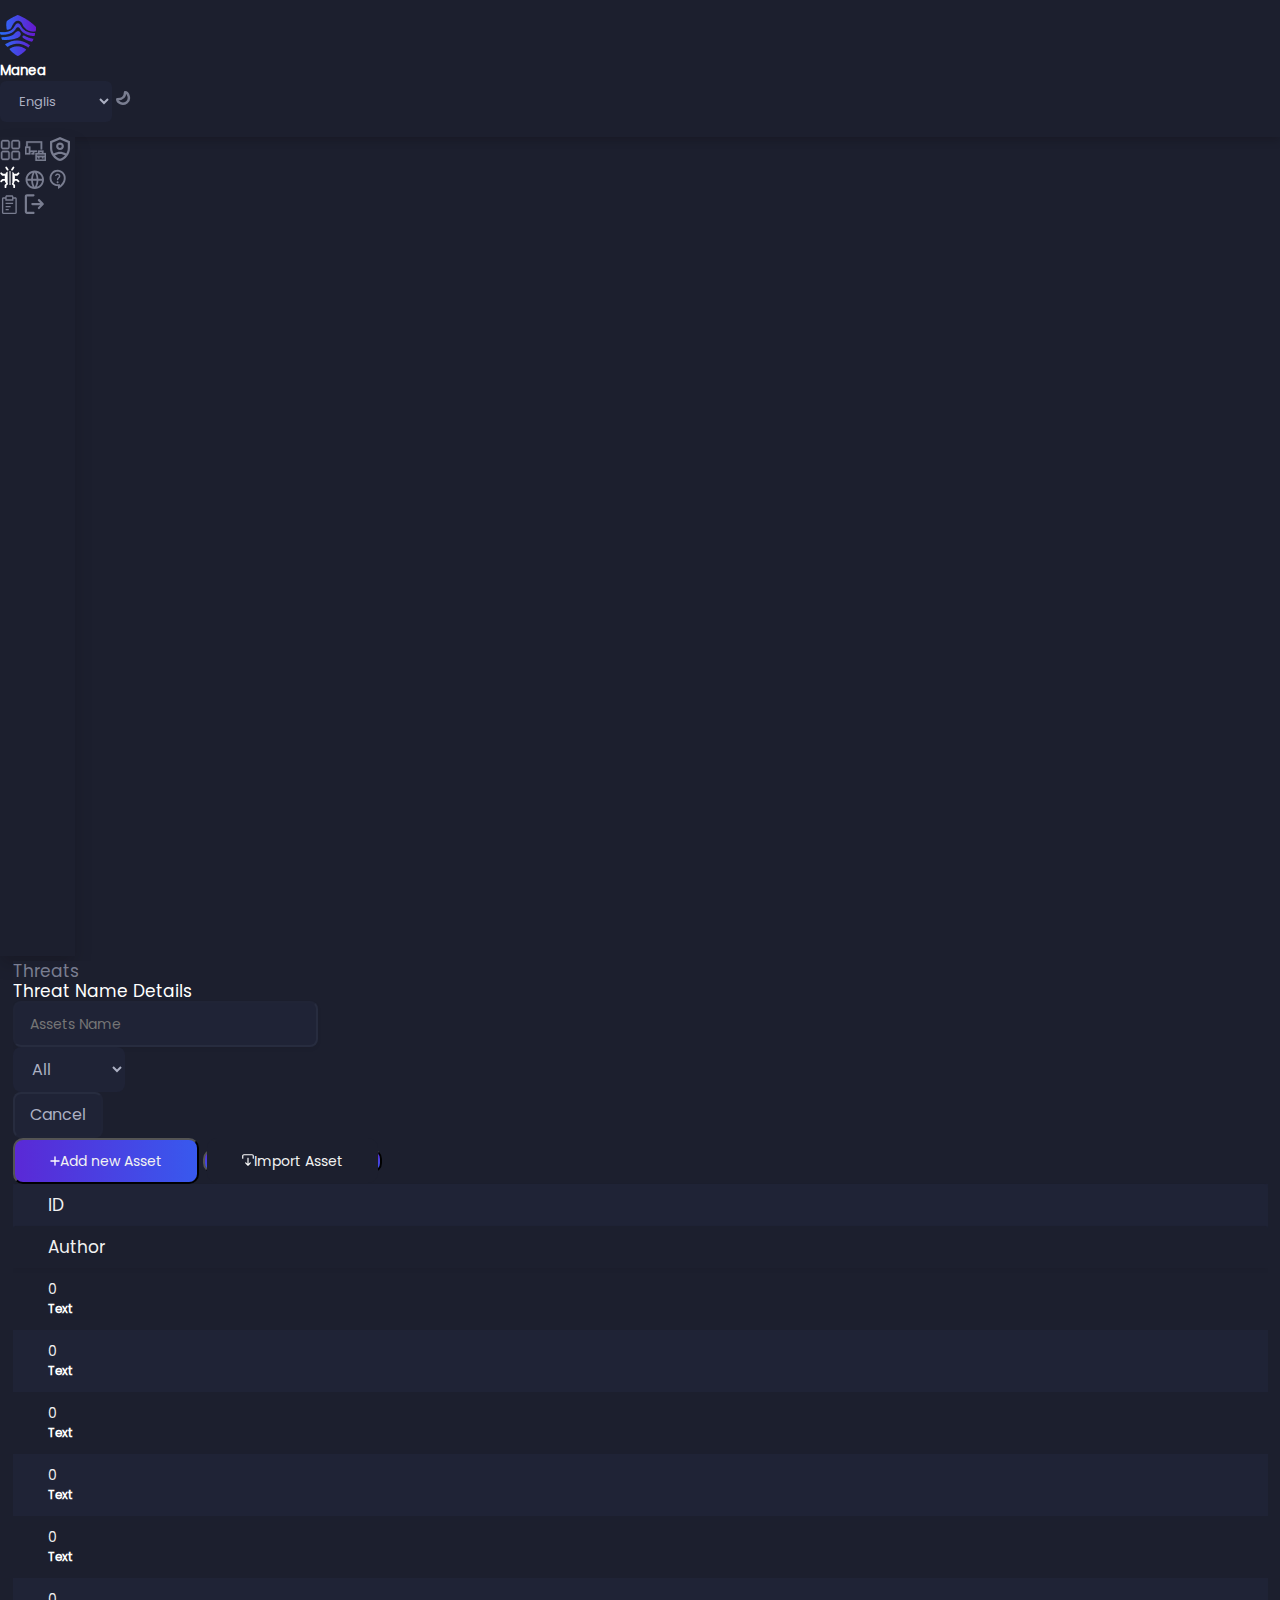
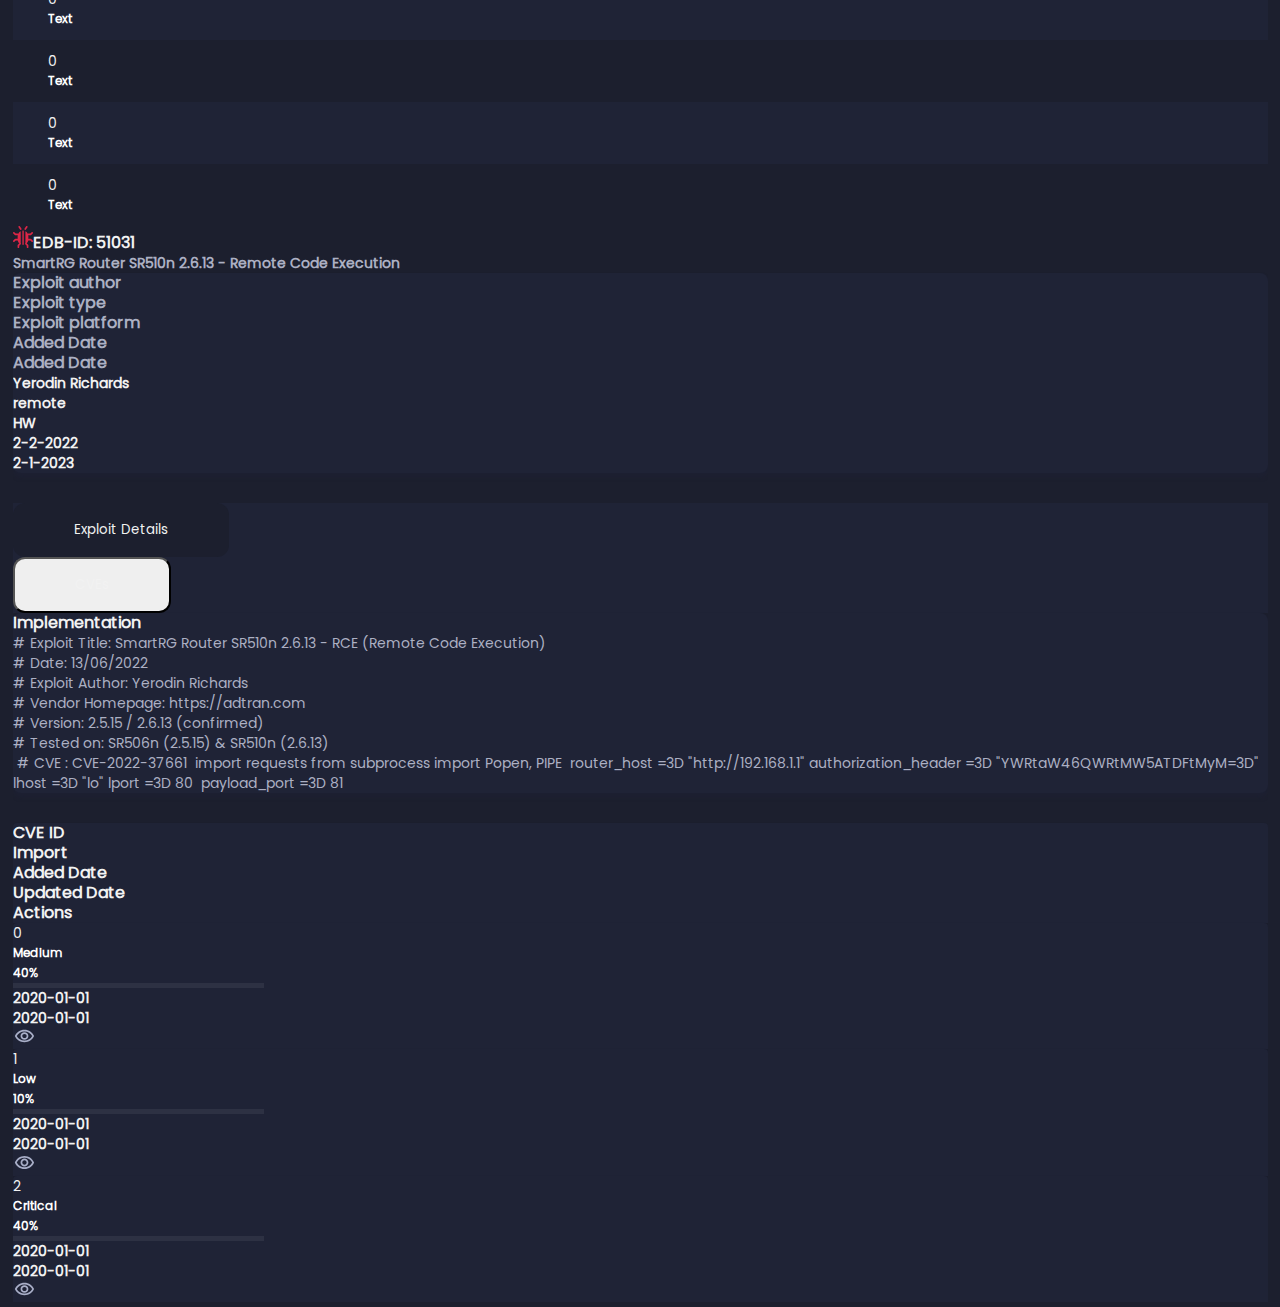
<file: exploit-details.html>
<!DOCTYPE html>
<html lang="en">
<head>
    <meta charset="utf-8"/>
    <meta name="viewport" content="width=device-width, initial-scale=1, shrink-to-fit=no"/>
    <meta http-equiv="X-UA-Compatible" content="IE=edge"/>
    <meta name="theme-color" content="#000000"/>
    <title>Title</title>
    <link href="https://cdn.jsdelivr.net/npm/bootstrap@5.0.2/dist/css/bootstrap.min.css" rel="stylesheet"
          integrity="sha384-EVSTQN3/azprG1Anm3QDgpJLIm9Nao0Yz1ztcQTwFspd3yD65VohhpuuCOmLASjC"
          crossorigin="anonymous">
    <link href="assets/css/style.css" rel="stylesheet" type="text/css"/>

</head>
<body>
<header>
    <div class="container">
        <div class="row mx-auto w-100 g-0">
            <div class="col-6 my-2 my-md-auto">
                <img src="assets/images/logo.png" width="36" height="41" alt="manea logo">
                <h5 class="font-size-20 d-inline-block ms-1 align-middle mb-0">Manea</h5>
            </div>
            <div class="col-6 my-2 my-md-auto text-end">
                <select class="form-select d-inline-block border border-muted" aria-label="Default select example">
                    <option value="en" selected>English</option>
                    <option value="ar">Arabic</option>
                </select>
                <a href="" class="ms-3"><img src="assets/images/moon.svg" width="15" alt=""></a>
            </div>
        </div>
    </div>
</header>
<main>
    <div class="main d-flex">
        <div class="sidebar width-94">
            <div class="text-center position-relative h-100 pb-2">
                <a href="index.html" class="pt-50 d-block"><img src="assets/images/home.svg" width="21" alt=""></a>
                <a href="all-asset.html" class="pt-50 d-block"><img src="assets/images/asset.svg" width="21" alt=""></a>
                <a href="user-configuration.html" class="pt-50 d-block"><img src="assets/images/shield.svg" width="20" alt=""></a>
                <a href="threats.html" class="pt-50 d-block"><img src="assets/images/bug-active.svg" width="20" alt=""></a>
                <a href="global.html" class="pt-50 d-block"><img src="assets/images/global.svg" width="20" alt=""></a>
                <a href="" class="pt-50 d-block"><img src="assets/images/support.svg" width="20" alt=""></a>
                <a href="" class="pt-50 d-block"><img src="assets/images/report.svg" width="20" alt=""></a>
                <a href="" class="pt-50 d-block"><img src="assets/images/logout.svg" width="20" alt=""></a>
            </div>
        </div>
        <div class="width-calc ps-2 pt-4 pb-5">
            <div class="row w-100 mx-auto justify-content-center">
                <div class="col-md-11">
                    <nav aria-label="breadcrumb" class="mt-0 mb-3">
                        <ol class="breadcrumb">
                            <li class="breadcrumb-item text-muted font-17 fw-400"><a href="#" class="">Threats</a></li>
                            <li class="breadcrumb-item active text-white font-17 fw-400" aria-current="page">Threat Name Details</li>
                        </ol>
                    </nav>
                    <div class="mt-4">
                        <div class="row mx-auto w-100 g-0">
                            <div class="col-md-6 my-2 my-md-auto">
                                <form action="">
                                    <div class="mt-2 mb-4 w-35 d-inline-block">
                                        <input type="text" class="form-control border border-muted shadow-input padding-input mt-2 bg-sub text-label font-14 rounded-8" placeholder="Assets Name">
                                    </div>
                                    <div class="mt-2 mb-4 w-35 ms-3 d-inline-block">
                                        <select class="form-select border border-muted padding-input w-100 rounded-8 font-16" aria-label="Default select example">
                                            <option value="en" selected>All</option>
                                            <option value="ar">Arabic</option>
                                        </select>
                                    </div>
                                    <button type="submit" class="btn padding-input px-4 font-16 text-muted bg-sub border border-muted ms-3 font-16 rounded-8">Cancel</button>

                                </form>
                            </div>
                            <div class="col-md-6 my-2 my-md-auto text-end">
                                <button type="submit" class="btn padding-button px-4 bg-button font-14 ms-md-2 mb-2 text-label rounded-10">
                                    <img src="assets/images/plus.svg" width="10" alt=""><span class="ms-2 align-middle">Add new Asset</span></button>
                                <button type="submit" class="btn font-16 text-label border-0 border-gradient ms-md-2 mb-2 rounded-10"><span class="bg-main d-block rounded-10 padding-button margin-2px"><img src="assets/images/download.svg" width="12" alt=""><span class="ms-2 align-middle font-14">Import Asset</span></span></button>

                            </div>

                        </div>
                        <div class="row mx-auto w-100 g-0">
                            <div class="col-md-6">
                                <div class="bg-sub p-1">
                                    <div class="row mx-auto w-100 g-0">
                                        <div class="col-6">
                                            <div class="bg-sub padding-button shadow-input rounded-top-4">
                                                <h5 class="mb-0 text-label font-17 fw-400 text-center">ID</h5>
                                            </div>
                                        </div>
                                        <div class="col-6">
                                            <div class="bg-main padding-button shadow-input rounded-top-4">
                                                <h5 class="mb-0 text-label font-17 fw-400 text-center ">Author</h5>
                                            </div>
                                        </div>
                                    </div>
                                </div>
                            </div>
                            <div class="col-md-12 my-2 my-md-auto">
                                <div class="row mx-auto w-100 g-0">
                                    <div class="col-md-3">
                                        <!-- ranking odd                                         -->
                                        <div class="padding-button text-center">
                                            <div class="d-flex justify-content-between">
                                                <div class="w-35 my-auto text-start">
                                                    <a href=""><span class="text-label font-14 mb-0 fw-400">0</span> </a>
                                                </div>
                                                <div class="w-65 my-auto">
                                                    <h5 class="text-white font-12 mb-1">Text</h5>
                                                </div>
                                            </div>
                                        </div>
                                        <!-- ranking even                                        -->
                                        <div class="padding-button bg-sub text-center">
                                            <div class="d-flex justify-content-between">
                                                <div class="w-35 my-auto text-start">
                                                    <a href=""><span class="text-label font-14 mb-0 fw-400">0</span> </a>
                                                </div>
                                                <div class="w-65 my-auto">
                                                    <h5 class="text-white font-12 mb-1">Text</h5>
                                                </div>
                                            </div>

                                        </div>
                                        <!-- ranking odd                                         -->
                                        <div class="padding-button text-center">
                                            <div class="d-flex justify-content-between">
                                                <div class="w-35 my-auto text-start">
                                                    <a href=""><span class="text-label font-14 mb-0 fw-400">0</span> </a>
                                                </div>
                                                <div class="w-65 my-auto">
                                                    <h5 class="text-white font-12 mb-1">Text</h5>
                                                </div>
                                            </div>


                                        </div>
                                        <!-- ranking even                                        -->
                                        <div class="padding-button bg-sub text-center">
                                            <div class="d-flex justify-content-between">
                                                <div class="w-35 my-auto text-start">
                                                    <a href=""><span class="text-label font-14 mb-0 fw-400">0</span> </a>
                                                </div>
                                                <div class="w-65 my-auto">
                                                    <h5 class="text-white font-12 mb-1">Text</h5>
                                                </div>
                                            </div>

                                        </div>
                                        <!-- ranking odd                                         -->
                                        <div class="padding-button text-center">
                                            <div class="d-flex justify-content-between">
                                                <div class="w-35 my-auto text-start">
                                                    <a href=""><span class="text-label font-14 mb-0 fw-400">0</span> </a>
                                                </div>
                                                <div class="w-65 my-auto">
                                                    <h5 class="text-white font-12 mb-1">Text</h5>
                                                </div>
                                            </div>
                                        </div>
                                        <!-- ranking even                                        -->
                                        <div class="padding-button bg-sub text-center">
                                            <div class="d-flex justify-content-between">
                                                <div class="w-35 my-auto text-start">
                                                    <a href=""><span class="text-label font-14 mb-0 fw-400">0</span> </a>
                                                </div>
                                                <div class="w-65 my-auto">
                                                    <h5 class="text-white font-12 mb-1">Text</h5>
                                                </div>
                                            </div>
                                        </div>
                                        <!-- ranking odd                                         -->
                                        <div class="padding-button text-center">
                                            <div class="d-flex justify-content-between">
                                                <div class="w-35 my-auto text-start">
                                                    <a href=""><span class="text-label font-14 mb-0 fw-400">0</span> </a>
                                                </div>
                                                <div class="w-65 my-auto">
                                                    <h5 class="text-white font-12 mb-1">Text</h5>
                                                </div>
                                            </div>
                                        </div>
                                        <!-- ranking even                                        -->
                                        <div class="padding-button bg-sub text-center">
                                            <div class="d-flex justify-content-between">
                                                <div class="w-35 my-auto text-start">
                                                    <a href=""><span class="text-label font-14 mb-0 fw-400">0</span> </a>
                                                </div>
                                                <div class="w-65 my-auto">
                                                    <h5 class="text-white font-12 mb-1">Text</h5>
                                                </div>
                                            </div>

                                        </div>
                                        <!-- ranking odd                                         -->
                                        <div class="padding-button text-center">
                                            <div class="d-flex justify-content-between">
                                                <div class="w-35 my-auto text-start">
                                                    <a href=""><span class="text-label font-14 mb-0 fw-400">0</span> </a>
                                                </div>
                                                <div class="w-65 my-auto">
                                                    <h5 class="text-white font-12 mb-1">Text</h5>
                                                </div>
                                            </div>
                                        </div>
                                    </div>
                                    <div class="col-md-9">
                                        <div class="p-4">
                                            <h5 class="text-center font-16 mb-2 text-label"><img src="assets/images/bug-danger.svg" width="20" class="align-middle ms-2" alt=""><span class="ms-2 align-middle">EDB-ID: 51031</span></h5>
                                            <h5 class="text-center font-14 mb-3 text-muted"><span class="ms-2 align-middle">SmartRG Router SR510n 2.6.13 - Remote Code Execution</span></h5>
                                            <div class="rounded-8 bg-sub shadow-card py-4 mb-30 px-4">
                                                <div class="d-flex justify-content-between">
                                                    <div class="w-18 text-center">
                                                        <h5 class="text-muted ms-1 align-middle font-16 mb-0">Exploit author</h5>
                                                    </div>
                                                    <div class="w-18 text-center">
                                                        <h5 class="text-muted ms-1 align-middle font-16 mb-0">Exploit type</h5>
                                                    </div>
                                                    <div class="w-18 text-center">
                                                        <h5 class="text-muted ms-1 align-middle font-16 mb-0">Exploit platform</h5>
                                                    </div>
                                                    <div class="w-18 text-center">
                                                        <h5 class="text-muted ms-1 align-middle font-16 mb-0">Added Date</h5>
                                                    </div>
                                                    <div class="w-18 text-center">
                                                        <h5 class="text-muted ms-1 align-middle font-16 mb-0">Added Date</h5>
                                                    </div>
                                                </div>
                                                <div class="d-flex justify-content-between mt-3">
                                                    <div class="w-18 d-inline-block text-center">
                                                        <h5 class="text-label ms-1 align-middle font-14 d-inline-block mb-0">Yerodin Richards</h5>
                                                    </div>
                                                    <div class="w-18 d-inline-block text-center">
                                                        <h5 class="text-label ms-1 align-middle font-14 d-inline-block mb-0">remote</h5>
                                                    </div>
                                                    <div class="w-18 d-inline-block text-center">
                                                        <h5 class="text-label ms-1 align-middle font-14 d-inline-block mb-0">HW</h5>
                                                    </div>
                                                    <div class="w-18 d-inline-block text-center">
                                                        <h5 class="text-label ms-1 align-middle font-14 d-inline-block mb-0">2-2-2022</h5>
                                                    </div>
                                                    <div class="w-18 d-inline-block text-center">
                                                        <h5 class="text-label ms-1 align-middle font-14 d-inline-block mb-0">2-1-2023</h5>
                                                    </div>
                                                </div>
                                            </div>
                                            <ul class="nav nav-tabs border-0 mt-4 bg-sub" id="myTab" role="tablist">
                                                <li class="nav-item p-1 " role="presentation">
                                                        <button class="nav-link rounded-card-scan text-label active" id="exploit-details" data-bs-toggle="tab" data-bs-target="#exploit" type="button" role="tab" aria-controls="exploit" aria-selected="true">Exploit Details</button>
                                                </li>
                                                <li class="nav-item p-1 " role="presentation">
                                                    <button class="nav-link rounded-card-scan text-label" id="all-cve" data-bs-toggle="tab" data-bs-target="#cve" type="button" role="tab" aria-controls="cve" aria-selected="false">CVEs</button>
                                                </li>
                                            </ul>
                                            <div class="tab-content mt-3" id="myTabContent">
                                                <div class="tab-pane fade show active" id="exploit" role="tabpanel" aria-labelledby="exploit-details">
                                                    <div class="rounded-8 bg-sub shadow-card py-4 mb-30 px-4">
                                                       <h4 class="text-label text-center mt-1 mb-3">Implementation</h4>
                                                        <ul class="list-unstyled px-3">
                                                            <li class="text-muted font-14 fw-400 mb-2"># Exploit Title: SmartRG Router SR510n 2.6.13 - RCE (Remote Code Execution) </li>
                                                            <li class="text-muted font-14 fw-400 mb-2"># Date: 13/06/2022 </li>
                                                            <li class="text-muted font-14 fw-400 mb-2"># Exploit Author: Yerodin Richards </li>
                                                            <li class="text-muted font-14 fw-400 mb-2"># Vendor Homepage: https://adtran.com  </li>
                                                            <li class="text-muted font-14 fw-400 mb-2"># Version: 2.5.15 / 2.6.13 (confirmed)  </li>
                                                            <li class="text-muted font-14 fw-400 mb-2"># Tested on: SR506n (2.5.15) & SR510n (2.6.13)  </li>
                                                            <li class="text-muted font-14 fw-400 mb-2"> # CVE : CVE-2022-37661  import requests from subprocess import Popen, PIPE  router_host =3D "http://192.168.1.1" authorization_header =3D "YWRtaW46QWRtMW5ATDFtMyM=3D"  lhost =3D "lo" lport =3D 80  payload_port =3D 81   </li>
                                                        </ul>
                                                    </div>
                                                </div>
                                                <div class="tab-pane fade" id="cve" role="tabpanel" aria-labelledby="all-cve">
                                                  <div class="all-cve text-center">
                                                      <!--      First Dev To show Title Card Likes <thead> in table      -->
                                                      <div class="bg-sub shadow-input px-3 py-3 rounded-top-4 overflow-auto">
                                                          <div class="d-flex mx-auto w-100">
                                                              <div class="w-20 my-2 my-md-auto text-start">
                                                                  <h5 class="text-label font-16 mb-0">CVE ID</h5>
                                                              </div>
                                                              <div class="w-20 my-2 my-md-auto text-start ps-2">
                                                                  <h5 class="text-label font-16 mb-0">Import</h5>
                                                              </div>
                                                              <div class="w-20 my-2 my-md-auto text-center ps-2 ">
                                                                  <h5 class="text-label font-16 mb-0">Added Date</h5>
                                                              </div>
                                                              <div class="w-20 my-2 my-md-auto text-center ps-2 ">
                                                                  <h5 class="text-label font-16 mb-0">Updated Date</h5>
                                                              </div>
                                                              <div class="w-20 my-2 my-md-auto text-center ps-2">
                                                                  <h5 class="text-label font-16 mb-0">Actions</h5>
                                                              </div>

                                                          </div>
                                                      </div>
                                                      <!--      End This Dev                      -->
                                                      <!--      All Dev in under for loop                      -->
                                                      <div class="bg-sub shadow-input px-3 py-3 my-4 rounded-top-4 overflow-auto">
                                                          <div class="d-flex mx-auto w-100">
                                                              <div class="w-20 my-2 my-md-auto text-start">
                                                                  <h5 class="text-label font-14 mb-0 text-truncate fw-400 mb-1 align-middle">0</h5>
                                                              </div>
                                                              <div class="w-20 my-2 my-md-auto text-start ps-2">
                                                                  <div class="progress-content pe-2">
                                                                      <div class="d-flex justify-content-between">
                                                                          <h5 class="text-white font-12 mb-1">Medium</h5>
                                                                          <h5 class="text-white font-12 mb-1">40%</h5>
                                                                      </div>
                                                                      <div class="progress">
                                                                          <div class="progress-bar rounded-right-3 bg-warning" role="progressbar" style="width: 25%" aria-valuenow="25" aria-valuemin="0" aria-valuemax="100"></div>
                                                                      </div>
                                                                  </div>
                                                              </div>
                                                              <div class="w-20 my-2 my-md-auto text-center ps-2">
                                                                  <h5 class="text-label font-14 mb-0">2020-01-01</h5>
                                                              </div>
                                                              <div class="w-20 my-2 my-md-auto text-center ps-2">
                                                                  <h5 class="text-label font-14 mb-0">2020-01-01</h5>
                                                              </div>
                                                              <div class="w-20 my-2 my-md-auto text-center ps-2">
                                                                  <a href="" class="mx-1"><img src="assets/images/show.svg" width="22" alt=""></a>
                                                              </div>

                                                          </div>
                                                      </div>
                                                      <div class="bg-sub shadow-input px-3 py-3 my-4 rounded-top-4 overflow-auto">
                                                          <div class="d-flex mx-auto w-100">
                                                              <div class="w-20 my-2 my-md-auto text-start">
                                                                  <h5 class="text-label font-14 mb-0 text-truncate fw-400 mb-1 align-middle">1</h5>
                                                              </div>
                                                              <div class="w-20 my-2 my-md-auto text-start ps-2">
                                                                  <div class="progress-content pe-2">
                                                                      <div class="d-flex justify-content-between">
                                                                          <h5 class="text-white font-12 mb-1">Low</h5>
                                                                          <h5 class="text-white font-12 mb-1">10%</h5>
                                                                      </div>
                                                                      <div class="progress">
                                                                          <div class="progress-bar rounded-right-3 bg-success" role="progressbar" style="width: 25%" aria-valuenow="25" aria-valuemin="0" aria-valuemax="100"></div>
                                                                      </div>
                                                                  </div>
                                                              </div>
                                                              <div class="w-20 my-2 my-md-auto text-center ps-2">
                                                                  <h5 class="text-label font-14 mb-0">2020-01-01</h5>
                                                              </div>
                                                              <div class="w-20 my-2 my-md-auto text-center ps-2">
                                                                  <h5 class="text-label font-14 mb-0">2020-01-01</h5>
                                                              </div>

                                                              <div class="w-20 my-2 my-md-auto text-center ps-2">
                                                                  <a href="" class="mx-1"><img src="assets/images/show.svg" width="22" alt=""></a>
                                                              </div>

                                                          </div>
                                                      </div>
                                                      <div class="bg-sub shadow-input px-3 py-3 my-4 rounded-top-4 overflow-auto">
                                                          <div class="d-flex mx-auto w-100">
                                                              <div class="w-20 my-2 my-md-auto text-start">
                                                                  <h5 class="text-label font-14 mb-0 text-truncate fw-400 mb-1 align-middle">2</h5>
                                                              </div>
                                                              <div class="w-20 my-2 my-md-auto text-start ps-2">
                                                                  <div class="progress-content pe-2">
                                                                      <div class="d-flex justify-content-between">
                                                                          <h5 class="text-white font-12 mb-1">Critical</h5>
                                                                          <h5 class="text-white font-12 mb-1">40%</h5>
                                                                      </div>
                                                                      <div class="progress">
                                                                          <div class="progress-bar rounded-right-3 bg-danger" role="progressbar" style="width: 25%" aria-valuenow="25" aria-valuemin="0" aria-valuemax="100"></div>
                                                                      </div>
                                                                  </div>
                                                              </div>
                                                              <div class="w-20 my-2 my-md-auto text-center ps-2">
                                                                  <h5 class="text-label font-14 mb-0">2020-01-01</h5>
                                                              </div>
                                                              <div class="w-20 my-2 my-md-auto text-center ps-2">
                                                                  <h5 class="text-label font-14 mb-0">2020-01-01</h5>
                                                              </div>

                                                              <div class="w-20 my-2 my-md-auto text-center ps-2">
                                                                  <a href="" class="mx-1"><img src="assets/images/show.svg" width="22" alt=""></a>
                                                              </div>

                                                          </div>
                                                      </div>
                                                      <!--      End Dev and for loop                      -->
                                                  </div>
                                                </div>
                                            </div>
                                        </div>
                                    </div>
                                </div>

                            </div>

                        </div>
                    </div>

                </div>

            </div>
        </div>
    </div>
</main>
<script src="https://cdn.jsdelivr.net/npm/bootstrap@5.0.2/dist/js/bootstrap.min.js"
        integrity="sha384-cVKIPhGWiC2Al4u+LWgxfKTRIcfu0JTxR+EQDz/bgldoEyl4H0zUF0QKbrJ0EcQF"
        crossorigin="anonymous"></script>
</body>
</html>
</file>
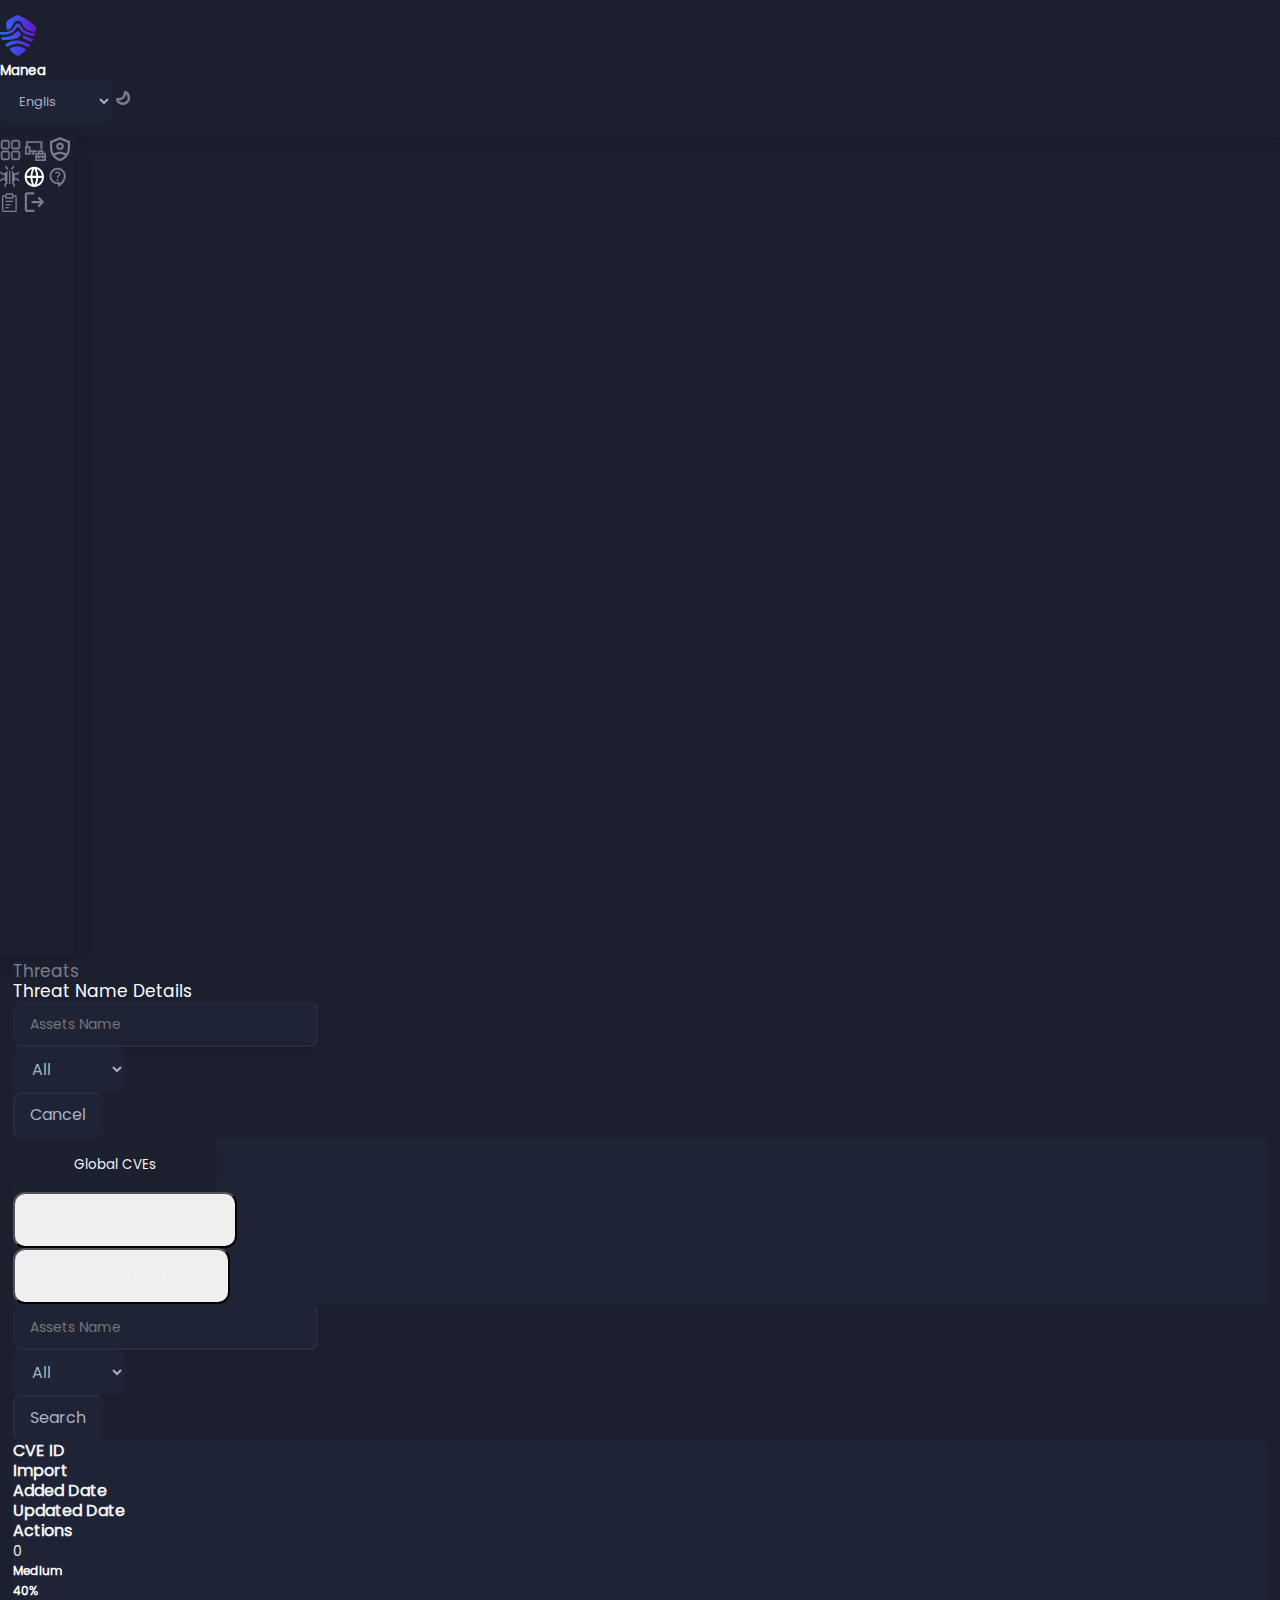
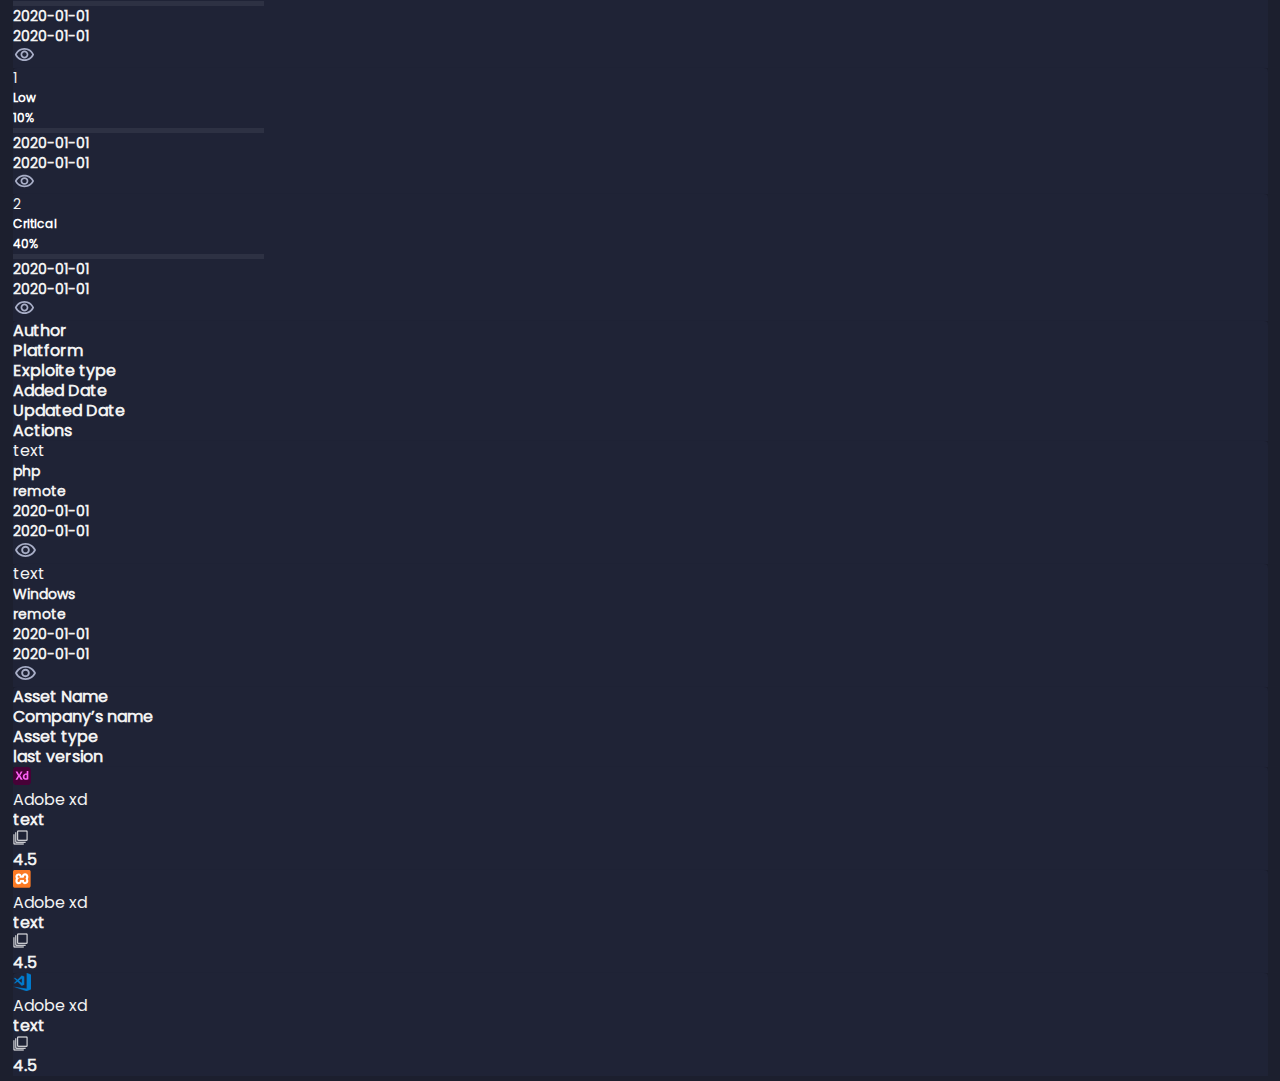
<file: global.html>
<!DOCTYPE html>
<html lang="en">
<head>
    <meta charset="utf-8"/>
    <meta name="viewport" content="width=device-width, initial-scale=1, shrink-to-fit=no"/>
    <meta http-equiv="X-UA-Compatible" content="IE=edge"/>
    <meta name="theme-color" content="#000000"/>
    <title>Title</title>
    <link href="https://cdn.jsdelivr.net/npm/bootstrap@5.0.2/dist/css/bootstrap.min.css" rel="stylesheet"
          integrity="sha384-EVSTQN3/azprG1Anm3QDgpJLIm9Nao0Yz1ztcQTwFspd3yD65VohhpuuCOmLASjC"
          crossorigin="anonymous">
    <link href="assets/css/style.css" rel="stylesheet" type="text/css"/>

</head>
<body>
<header>
    <div class="container">
        <div class="row mx-auto w-100 g-0">
            <div class="col-6 my-2 my-md-auto">
                <img src="assets/images/logo.png" width="36" height="41" alt="manea logo">
                <h5 class="font-size-20 d-inline-block ms-1 align-middle mb-0">Manea</h5>
            </div>
            <div class="col-6 my-2 my-md-auto text-end">
                <select class="form-select d-inline-block border border-muted" aria-label="Default select example">
                    <option value="en" selected>English</option>
                    <option value="ar">Arabic</option>
                </select>
                <a href="" class="ms-3"><img src="assets/images/moon.svg" width="15" alt=""></a>
            </div>
        </div>
    </div>
</header>
<main>
    <div class="main d-flex">
        <div class="sidebar width-94">
            <div class="text-center position-relative h-100 pb-2">
                <a href="index.html" class="pt-50 d-block"><img src="assets/images/home.svg" width="21" alt=""></a>
                <a href="all-asset.html" class="pt-50 d-block"><img src="assets/images/asset.svg" width="21" alt=""></a>
                <a href="user-configuration.html" class="pt-50 d-block"><img src="assets/images/shield.svg" width="20" alt=""></a>
                <a href="threats.html" class="pt-50 d-block"><img src="assets/images/bug.svg" width="20" alt=""></a>
                <a href="global.html" class="pt-50 d-block"><img src="assets/images/global-active.svg" width="20" alt=""></a>
                <a href="" class="pt-50 d-block"><img src="assets/images/support.svg" width="20" alt=""></a>
                <a href="" class="pt-50 d-block"><img src="assets/images/report.svg" width="20" alt=""></a>
                <a href="" class="pt-50 d-block"><img src="assets/images/logout.svg" width="20" alt=""></a>
            </div>
        </div>
        <div class="width-calc ps-2 pt-4 pb-5">
            <div class="row w-100 mx-auto justify-content-center">
                <div class="col-md-11">
                    <nav aria-label="breadcrumb" class="mt-0 mb-3">
                        <ol class="breadcrumb">
                            <li class="breadcrumb-item text-muted font-17 fw-400"><a href="#" class="">Threats</a></li>
                            <li class="breadcrumb-item active text-white font-17 fw-400" aria-current="page">Threat Name Details</li>
                        </ol>
                    </nav>
                    <div class="mt-4">
                        <div class="row mx-auto w-100 g-0">
                            <div class="col-md-6 my-2 my-md-auto">
                                <form action="">
                                    <div class="mt-2 mb-4 w-35 d-inline-block">
                                        <input type="text" class="form-control border border-muted shadow-input padding-input mt-2 bg-sub text-label font-14 rounded-8" placeholder="Assets Name">
                                    </div>
                                    <div class="mt-2 mb-4 w-35 ms-3 d-inline-block">
                                        <select class="form-select border border-muted padding-input w-100 rounded-8 font-16" aria-label="Default select example">
                                            <option value="en" selected>All</option>
                                            <option value="ar">Arabic</option>
                                        </select>
                                    </div>
                                    <button type="submit" class="btn padding-input px-4 font-16 text-muted bg-sub border border-muted ms-3 font-16 rounded-8">Cancel</button>

                                </form>
                            </div>

                        </div>
                        <div class="row mx-auto w-100 g-0">
                            <div class="col-md-12 my-md-auto">
                                <div class="row mx-auto w-100 g-0">
                                    <div class="col-md-12">
                                        <div class="p-4">
                                            <ul class="nav nav-tabs border-0 mt-2 mb-2 bg-sub" id="myTab" role="tablist">
                                                <li class="nav-item p-1 " role="presentation">
                                                    <button class="nav-link rounded-card-scan text-label active" id="all-Cve" data-bs-toggle="tab" data-bs-target="#cve" type="button" role="tab" aria-controls="cve" aria-selected="true">Global CVEs</button>
                                                </li>
                                                <li class="nav-item p-1 " role="presentation">
                                                    <button class="nav-link rounded-card-scan text-label" id="all-exploite" data-bs-toggle="tab" data-bs-target="#exploite" type="button" role="tab" aria-controls="exploite" aria-selected="false">Global Exploite</button>
                                                </li>
                                                <li class="nav-item p-1 " role="presentation">
                                                    <button class="nav-link rounded-card-scan text-label" id="all-assets" data-bs-toggle="tab" data-bs-target="#assets" type="button" role="tab" aria-controls="assets" aria-selected="false">Global Assets</button>
                                                </li>
                                            </ul>
<!--                                            Dev to Search-->
                                            <div class="mt-3 mb-2 my-md-auto w-50">
                                                <form action="">
                                                    <div class="mt-2 mb-4 w-35 d-inline-block">
                                                        <input type="text" class="form-control border border-muted shadow-input padding-input mt-2 bg-sub text-label font-14 rounded-8" placeholder="Assets Name">
                                                    </div>
                                                    <div class="mt-2 mb-4 w-35 ms-3 d-inline-block">
                                                        <select class="form-select border border-muted padding-input w-100 rounded-8 font-16" aria-label="Default select example">
                                                            <option value="en" selected>All</option>
                                                            <option value="ar">Arabic</option>
                                                        </select>
                                                    </div>
                                                    <button type="submit" class="btn padding-input px-4 font-16 text-muted bg-sub border border-muted ms-3 font-16 rounded-8">Search</button>

                                                </form>
                                            </div>
                                            <div class="tab-content mt-1" id="myTabContent">
                                                <div class="tab-pane fade show active" id="cve" role="tabpanel" aria-labelledby="all-Cve">
                                                    <!--      First Dev To show Title Card Likes <thead> in table      -->
                                                    <div class="bg-sub shadow-input px-3 py-3 rounded-top-4 overflow-auto">
                                                        <div class="d-flex mx-auto w-100">
                                                            <div class="w-20 my-2 my-md-auto text-start">
                                                                <h5 class="text-label font-16 mb-0">CVE ID</h5>
                                                            </div>
                                                            <div class="w-20 my-2 my-md-auto text-start ps-2">
                                                                <h5 class="text-label font-16 mb-0">Import</h5>
                                                            </div>
                                                            <div class="w-20 my-2 my-md-auto text-center ps-2 ">
                                                                <h5 class="text-label font-16 mb-0">Added Date</h5>
                                                            </div>
                                                            <div class="w-20 my-2 my-md-auto text-center ps-2 ">
                                                                <h5 class="text-label font-16 mb-0">Updated Date</h5>
                                                            </div>
                                                            <div class="w-20 my-2 my-md-auto text-center ps-2">
                                                                <h5 class="text-label font-16 mb-0">Actions</h5>
                                                            </div>

                                                        </div>
                                                    </div>
                                                    <!--      End This Dev                      -->
                                                    <!--      All Dev in under for loop                      -->
                                                    <div class="bg-sub shadow-input px-3 py-3 my-4 rounded-top-4 overflow-auto">
                                                        <div class="d-flex mx-auto w-100">
                                                            <div class="w-20 my-2 my-md-auto text-start">
                                                                <h5 class="text-label font-14 mb-0 text-truncate fw-400 mb-1 align-middle">0</h5>
                                                            </div>
                                                            <div class="w-20 my-2 my-md-auto text-start ps-2">
                                                                <div class="progress-content pe-2">
                                                                    <div class="d-flex justify-content-between">
                                                                        <h5 class="text-white font-12 mb-1">Medium</h5>
                                                                        <h5 class="text-white font-12 mb-1">40%</h5>
                                                                    </div>
                                                                    <div class="progress">
                                                                        <div class="progress-bar rounded-right-3 bg-warning" role="progressbar" style="width: 25%" aria-valuenow="25" aria-valuemin="0" aria-valuemax="100"></div>
                                                                    </div>
                                                                </div>
                                                            </div>
                                                            <div class="w-20 my-2 my-md-auto text-center ps-2">
                                                                <h5 class="text-label font-14 mb-0">2020-01-01</h5>
                                                            </div>
                                                            <div class="w-20 my-2 my-md-auto text-center ps-2">
                                                                <h5 class="text-label font-14 mb-0">2020-01-01</h5>
                                                            </div>
                                                            <div class="w-20 my-2 my-md-auto text-center ps-2">
                                                                <a href="" class="mx-1"><img src="assets/images/show.svg" width="22" alt=""></a>
                                                            </div>

                                                        </div>
                                                    </div>
                                                    <div class="bg-sub shadow-input px-3 py-3 my-4 rounded-top-4 overflow-auto">
                                                        <div class="d-flex mx-auto w-100">
                                                            <div class="w-20 my-2 my-md-auto text-start">
                                                                <h5 class="text-label font-14 mb-0 text-truncate fw-400 mb-1 align-middle">1</h5>
                                                            </div>
                                                            <div class="w-20 my-2 my-md-auto text-start ps-2">
                                                                <div class="progress-content pe-2">
                                                                    <div class="d-flex justify-content-between">
                                                                        <h5 class="text-white font-12 mb-1">Low</h5>
                                                                        <h5 class="text-white font-12 mb-1">10%</h5>
                                                                    </div>
                                                                    <div class="progress">
                                                                        <div class="progress-bar rounded-right-3 bg-success" role="progressbar" style="width: 25%" aria-valuenow="25" aria-valuemin="0" aria-valuemax="100"></div>
                                                                    </div>
                                                                </div>
                                                            </div>
                                                            <div class="w-20 my-2 my-md-auto text-center ps-2">
                                                                <h5 class="text-label font-14 mb-0">2020-01-01</h5>
                                                            </div>
                                                            <div class="w-20 my-2 my-md-auto text-center ps-2">
                                                                <h5 class="text-label font-14 mb-0">2020-01-01</h5>
                                                            </div>

                                                            <div class="w-20 my-2 my-md-auto text-center ps-2">
                                                                <a href="" class="mx-1"><img src="assets/images/show.svg" width="22" alt=""></a>
                                                            </div>

                                                        </div>
                                                    </div>
                                                    <div class="bg-sub shadow-input px-3 py-3 my-4 rounded-top-4 overflow-auto">
                                                        <div class="d-flex mx-auto w-100">
                                                            <div class="w-20 my-2 my-md-auto text-start">
                                                                <h5 class="text-label font-14 mb-0 text-truncate fw-400 mb-1 align-middle">2</h5>
                                                            </div>
                                                            <div class="w-20 my-2 my-md-auto text-start ps-2">
                                                                <div class="progress-content pe-2">
                                                                    <div class="d-flex justify-content-between">
                                                                        <h5 class="text-white font-12 mb-1">Critical</h5>
                                                                        <h5 class="text-white font-12 mb-1">40%</h5>
                                                                    </div>
                                                                    <div class="progress">
                                                                        <div class="progress-bar rounded-right-3 bg-danger" role="progressbar" style="width: 25%" aria-valuenow="25" aria-valuemin="0" aria-valuemax="100"></div>
                                                                    </div>
                                                                </div>
                                                            </div>
                                                            <div class="w-20 my-2 my-md-auto text-center ps-2">
                                                                <h5 class="text-label font-14 mb-0">2020-01-01</h5>
                                                            </div>
                                                            <div class="w-20 my-2 my-md-auto text-center ps-2">
                                                                <h5 class="text-label font-14 mb-0">2020-01-01</h5>
                                                            </div>

                                                            <div class="w-20 my-2 my-md-auto text-center ps-2">
                                                                <a href="" class="mx-1"><img src="assets/images/show.svg" width="22" alt=""></a>
                                                            </div>

                                                        </div>
                                                    </div>
                                                    <!--      End Dev and for loop                      -->
                                                </div>
                                                <div class="tab-pane fade" id="exploite" role="tabpanel" aria-labelledby="all-exploite">
                                                    <!--      First Dev To show Title Card Likes <thead> in table      -->
                                                    <div class="bg-sub shadow-input px-3 py-3 rounded-top-4 overflow-auto">
                                                        <div class="d-flex mx-auto w-100">
                                                            <div class="w-15 my-2 my-md-auto text-start">
                                                                <h5 class="text-label font-16 mb-0 ps-md-3">Author</h5>
                                                            </div>
                                                            <div class="w-15 my-2 my-md-auto text-center ps-2">
                                                                <h5 class="text-label font-16 mb-0">Platform</h5>
                                                            </div>
                                                            <div class="w-15 my-2 my-md-auto text-center ps-2 ">
                                                                <h5 class="text-label font-16 mb-0">Exploite type</h5>
                                                            </div>
                                                            <div class="w-20 my-2 my-md-auto text-center ps-2">
                                                                <h5 class="text-label font-16 mb-0">Added Date</h5>
                                                            </div>

                                                            <div class="w-20 my-2 my-md-auto text-center ps-2 ">
                                                                <h5 class="text-label font-16 mb-0">Updated Date</h5>
                                                            </div>
                                                            <div class="w-10 my-2 my-md-auto text-center ps-2">
                                                                <h5 class="text-label font-16 mb-0">Actions</h5>
                                                            </div>

                                                        </div>
                                                    </div>
                                                    <!--      End This Dev                      -->
                                                    <!--      All Dev in under for loop                      -->
                                                    <div class="bg-sub shadow-input px-3 py-3 my-4 rounded-top-4 overflow-auto">
                                                        <div class="d-flex mx-auto w-100">
                                                            <div class="w-15 my-2 my-md-auto text-start">
                                                                <h5 class="text-label font-16 mb-0 fw-400 mb-1">text</h5>
                                                            </div>
                                                            <div class="w-15 my-2 my-md-auto text-center ps-2">
                                                                <h5 class="text-label font-14 mb-0">php</h5>
                                                            </div>
                                                            <div class="w-15 my-2 my-md-auto text-center ps-2">
                                                                <h5 class="text-label font-14 mb-0">remote</h5>
                                                            </div>
                                                            <div class="w-20 my-2 my-md-auto text-center ps-2">
                                                                <h5 class="text-label font-14 mb-0">2020-01-01</h5>
                                                            </div>
                                                            <div class="w-20 my-2 my-md-auto text-center ps-2">
                                                                <h5 class="text-label font-14 mb-0">2020-01-01</h5>
                                                            </div>
                                                            <div class="w-10 my-2 my-md-auto text-center ps-2">
                                                                <h5 class="text-label font-14 mb-0">
                                                                    <a href="" class="mx-2"><img src="assets/images/show.svg" width="24" alt=""></a>
                                                                </h5>
                                                            </div>

                                                        </div>
                                                    </div>
                                                    <div class="bg-sub shadow-input px-3 py-3 my-4 rounded-top-4 overflow-auto">
                                                        <div class="d-flex mx-auto w-100">
                                                            <div class="w-15 my-2 my-md-auto text-start">
                                                                <h5 class="text-label font-16 mb-0 fw-400 mb-1">text</h5>
                                                            </div>
                                                            <div class="w-15 my-2 my-md-auto text-center ps-2">
                                                                <h5 class="text-label font-14 mb-0">Windows</h5>
                                                            </div>
                                                            <div class="w-15 my-2 my-md-auto text-center ps-2">
                                                                <h5 class="text-label font-14 mb-0">remote</h5>
                                                            </div>
                                                            <div class="w-20 my-2 my-md-auto text-center ps-2">
                                                                <h5 class="text-label font-14 mb-0">2020-01-01</h5>
                                                            </div>
                                                            <div class="w-20 my-2 my-md-auto text-center ps-2">
                                                                <h5 class="text-label font-14 mb-0">2020-01-01</h5>
                                                            </div>
                                                            <div class="w-10 my-2 my-md-auto text-center ps-2">
                                                                <h5 class="text-label font-14 mb-0">
                                                                    <a href="" class="mx-2"><img src="assets/images/show.svg" width="24" alt=""></a>
                                                                </h5>
                                                            </div>

                                                        </div>
                                                    </div>
                                                    <!--      End Dev and for loop                      -->
                                                </div>
                                                <div class="tab-pane fade" id="assets" role="tabpanel" aria-labelledby="all-assets">
                                                    <!--      First Dev To show Title Card Likes <thead> in table      -->
                                                    <div class="bg-sub shadow-input px-3 py-3 rounded-top-4 overflow-auto">
                                                        <div class="d-flex mx-auto w-100">
                                                            <div class="w-22 my-2 my-md-auto text-start">
                                                                <h5 class="text-label font-16 mb-0">Asset Name</h5>
                                                            </div>
                                                            <div class="w-22 my-2 my-md-auto text-center ps-2">
                                                                <h5 class="text-label font-16 mb-0">Company’s name</h5>
                                                            </div>
                                                            <div class="w-22 my-2 my-md-auto text-center ps-2">
                                                                <h5 class="text-label font-16 mb-0">Asset type</h5>
                                                            </div>
                                                            <div class="w-22 my-2 my-md-auto text-center ps-2">
                                                                <h5 class="text-label font-16 mb-0">last version</h5>
                                                            </div>

                                                        </div>
                                                    </div>
                                                    <!--      End This Dev                      -->
                                                    <!--      All Dev in under for loop                      -->
                                                    <div class="bg-sub shadow-input px-3 py-3 my-4 rounded-top-4 overflow-auto">
                                                        <div class="d-flex mx-auto w-100">
                                                            <div class="w-22 my-2 my-md-auto text-start">
                                                                <img src="assets/images/adobe-xd.svg" width="18" class="align-middle " alt="">
                                                                <div class="d-inline-block max-w-75 text-start align-top ms-1">
                                                                    <h5 class="text-label font-16 mb-0 w-100 text-truncate fw-400 mb-1 d-inline-block align-middle">Adobe xd</h5>
                                                                </div>
                                                            </div>
                                                            <div class="w-22 my-2 my-md-auto text-center ps-2">
                                                                <h5 class="text-label font-16 mb-0">text</h5>
                                                            </div>
                                                            <div class="w-22 my-2 my-md-auto text-center ps-2">
                                                                <h5 class="text-label font-14 mb-0"><img src="assets/images/library.svg" width="15" alt=""></h5>
                                                            </div>
                                                            <div class="w-22 my-2 my-md-auto text-center ps-2">
                                                                <h5 class="text-label font-16 mb-0">4.5</h5>
                                                            </div>
                                                        </div>
                                                    </div>
                                                    <div class="bg-sub shadow-input px-3 py-3 my-4 rounded-top-4 overflow-auto">
                                                        <div class="d-flex mx-auto w-100">
                                                            <div class="w-22 my-2 my-md-auto text-start">
                                                                <img src="assets/images/xampp.svg" width="18" class="align-middle " alt="">
                                                                <div class="d-inline-block max-w-75 text-start align-top ms-1">
                                                                    <h5 class="text-label font-16 mb-0 w-100 text-truncate fw-400 mb-1 d-inline-block align-middle">Adobe xd</h5>
                                                                </div>
                                                            </div>
                                                            <div class="w-22 my-2 my-md-auto text-center ps-2">
                                                                <h5 class="text-label font-16 mb-0">text</h5>
                                                            </div>
                                                            <div class="w-22 my-2 my-md-auto text-center ps-2">
                                                                <h5 class="text-label font-14 mb-0"><img src="assets/images/library.svg" width="15" alt=""></h5>
                                                            </div>
                                                            <div class="w-22 my-2 my-md-auto text-center ps-2">
                                                                <h5 class="text-label font-16 mb-0">4.5</h5>
                                                            </div>
                                                        </div>
                                                    </div>
                                                    <div class="bg-sub shadow-input px-3 py-3 my-4 rounded-top-4 overflow-auto">
                                                        <div class="d-flex mx-auto w-100">
                                                            <div class="w-22 my-2 my-md-auto text-start">
                                                                <img src="assets/images/visual-studio.svg" width="18" class="align-middle " alt="">
                                                                <div class="d-inline-block max-w-75 text-start align-top ms-1">
                                                                    <h5 class="text-label font-16 mb-0 w-100 text-truncate fw-400 mb-1 d-inline-block align-middle">Adobe xd</h5>
                                                                </div>
                                                            </div>
                                                            <div class="w-22 my-2 my-md-auto text-center ps-2">
                                                                <h5 class="text-label font-16 mb-0">text</h5>
                                                            </div>
                                                            <div class="w-22 my-2 my-md-auto text-center ps-2">
                                                                <h5 class="text-label font-14 mb-0"><img src="assets/images/library.svg" width="15" alt=""></h5>
                                                            </div>
                                                            <div class="w-22 my-2 my-md-auto text-center ps-2">
                                                                <h5 class="text-label font-16 mb-0">4.5</h5>
                                                            </div>
                                                        </div>
                                                    </div>

                                                    <!--      End Dev and for loop                      -->
                                                </div>
                                            </div>
                                        </div>
                                    </div>
                                </div>

                            </div>

                        </div>
                    </div>

                </div>

            </div>
        </div>
    </div>
</main>
<script src="https://cdn.jsdelivr.net/npm/bootstrap@5.0.2/dist/js/bootstrap.min.js"
        integrity="sha384-cVKIPhGWiC2Al4u+LWgxfKTRIcfu0JTxR+EQDz/bgldoEyl4H0zUF0QKbrJ0EcQF"
        crossorigin="anonymous"></script>
</body>
</html>
</file>
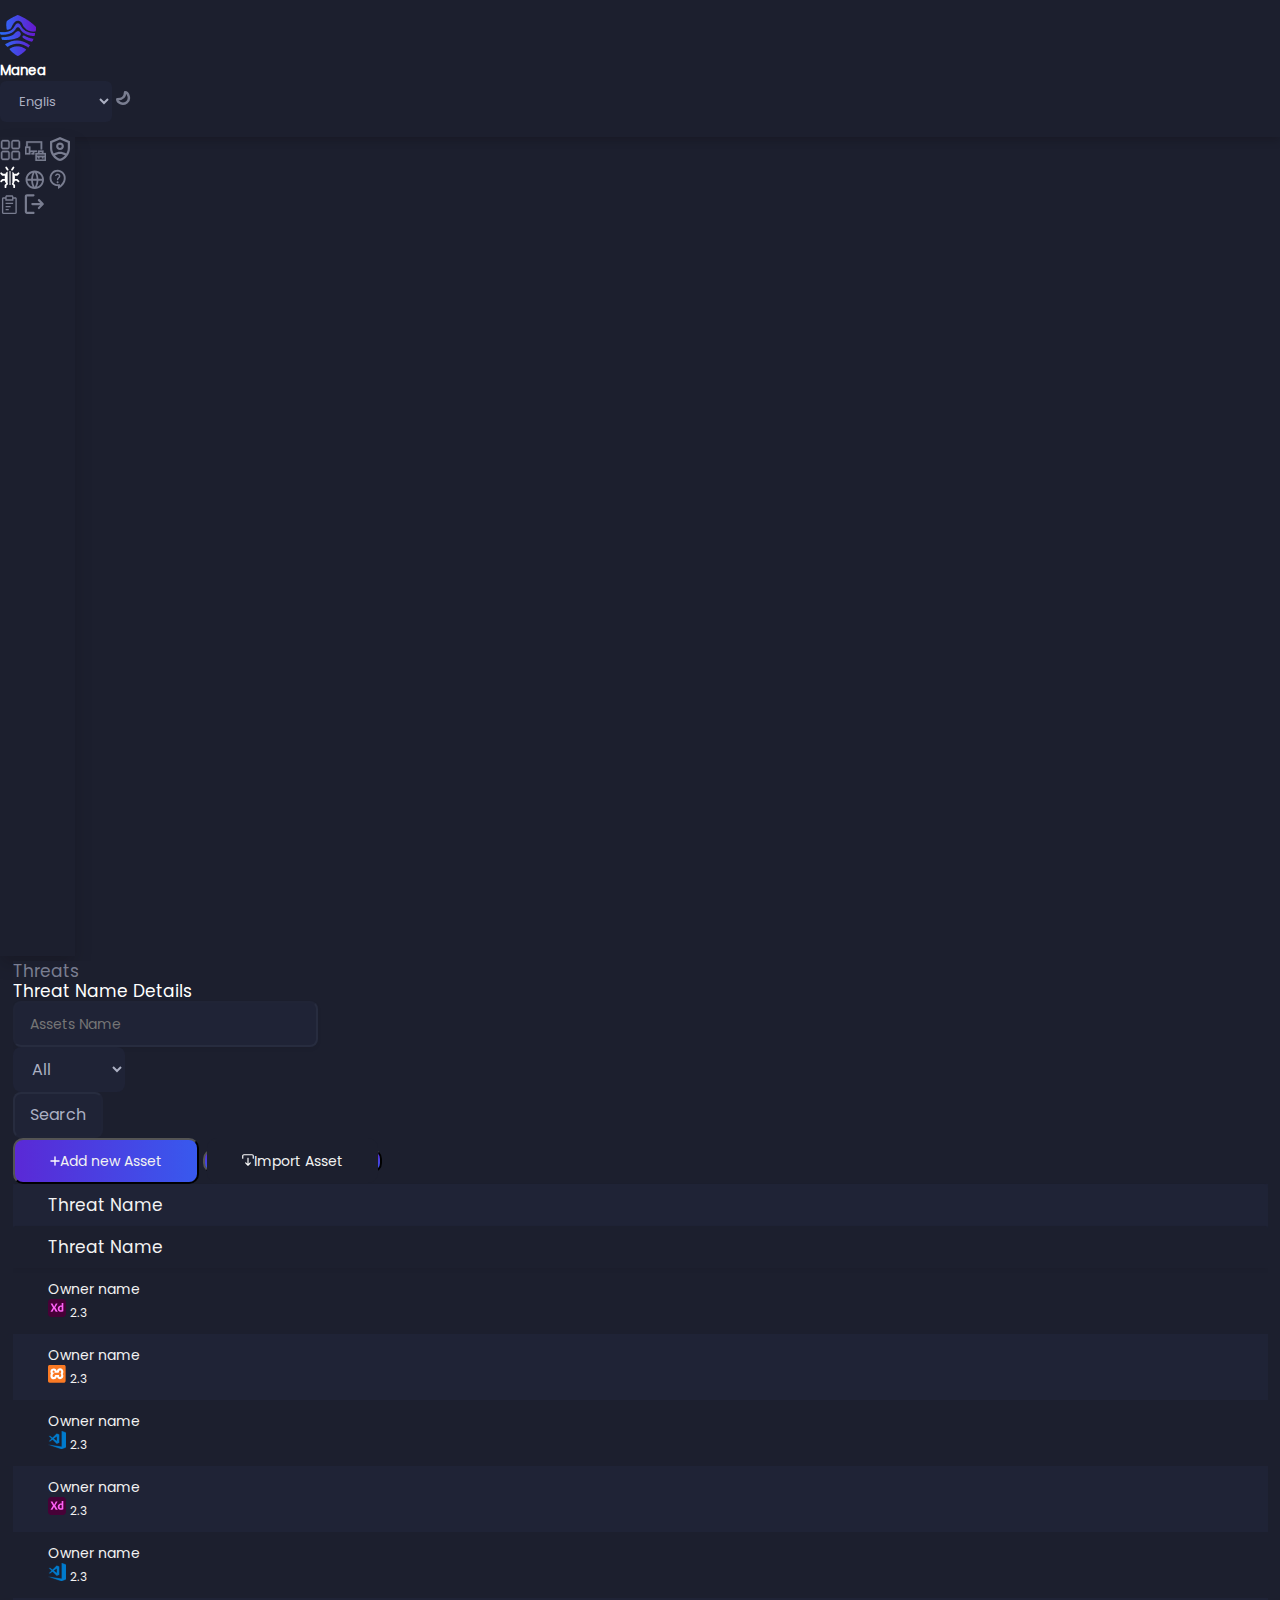
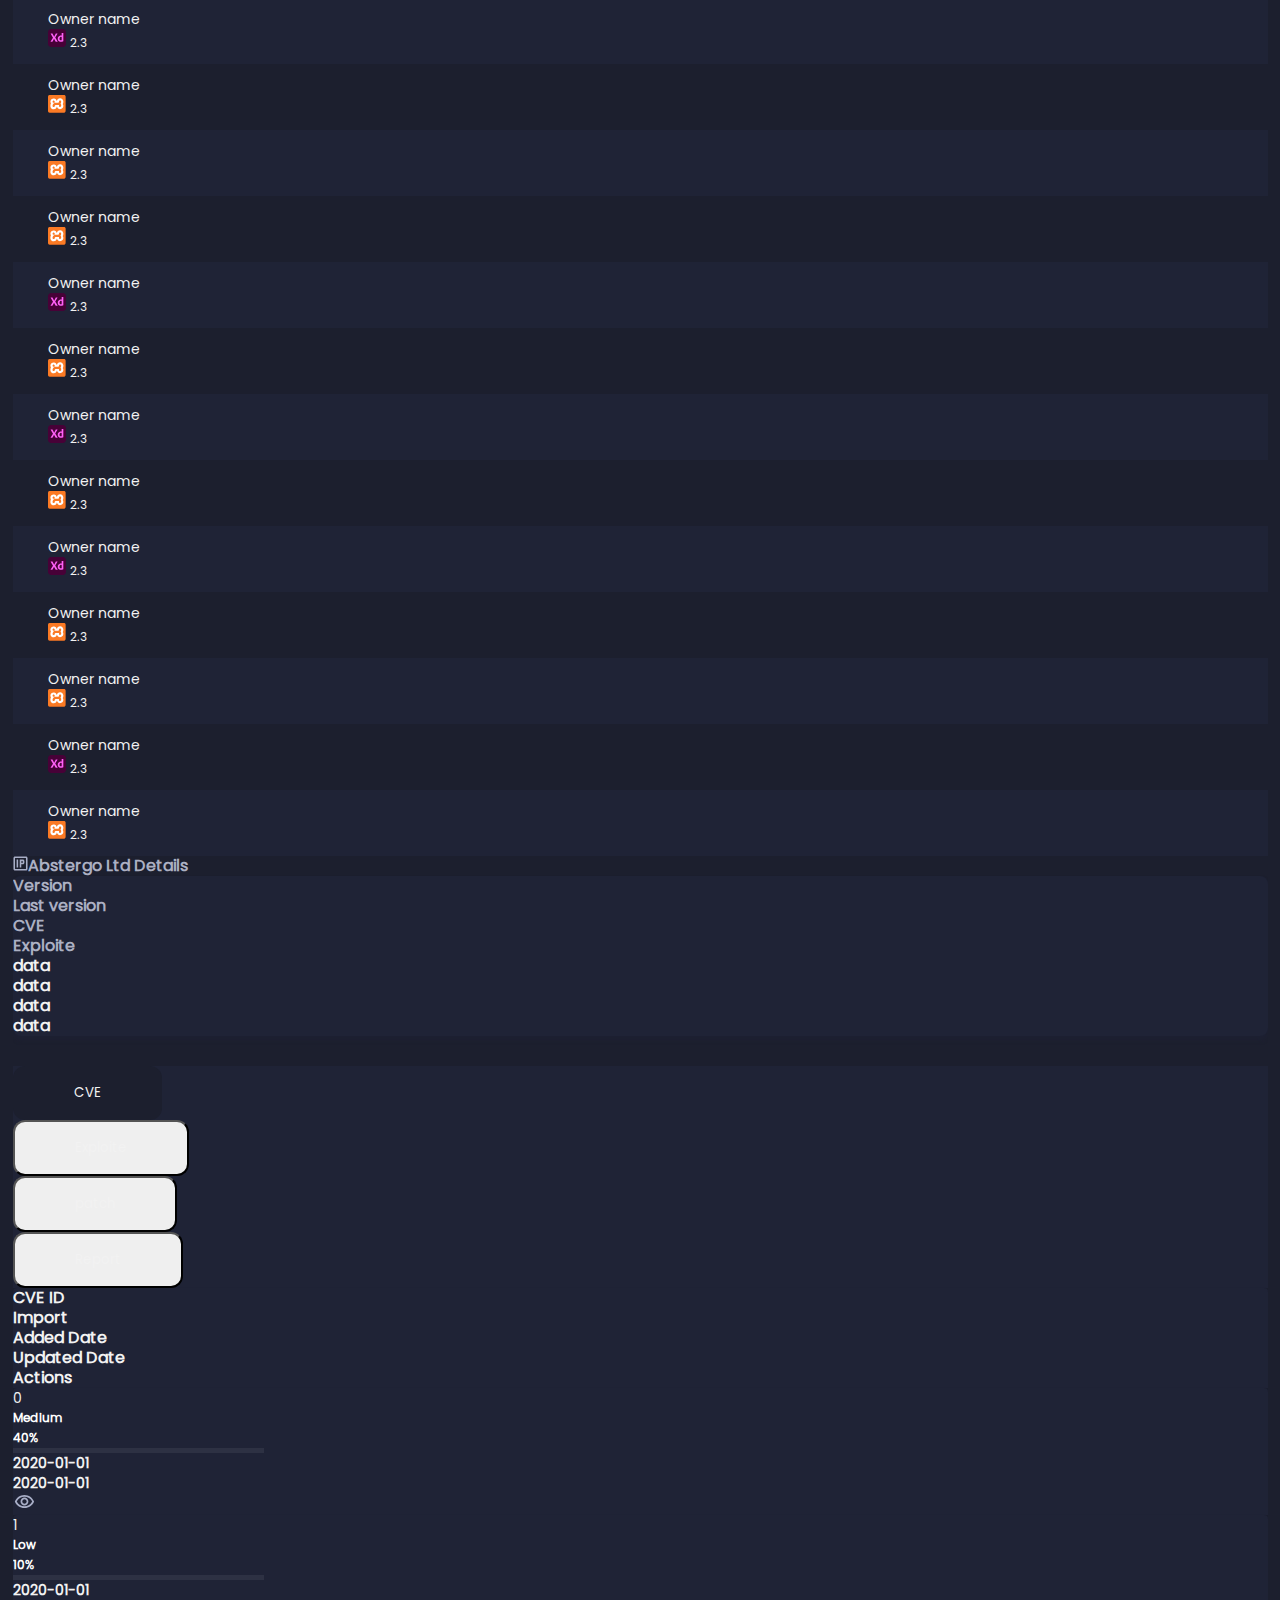
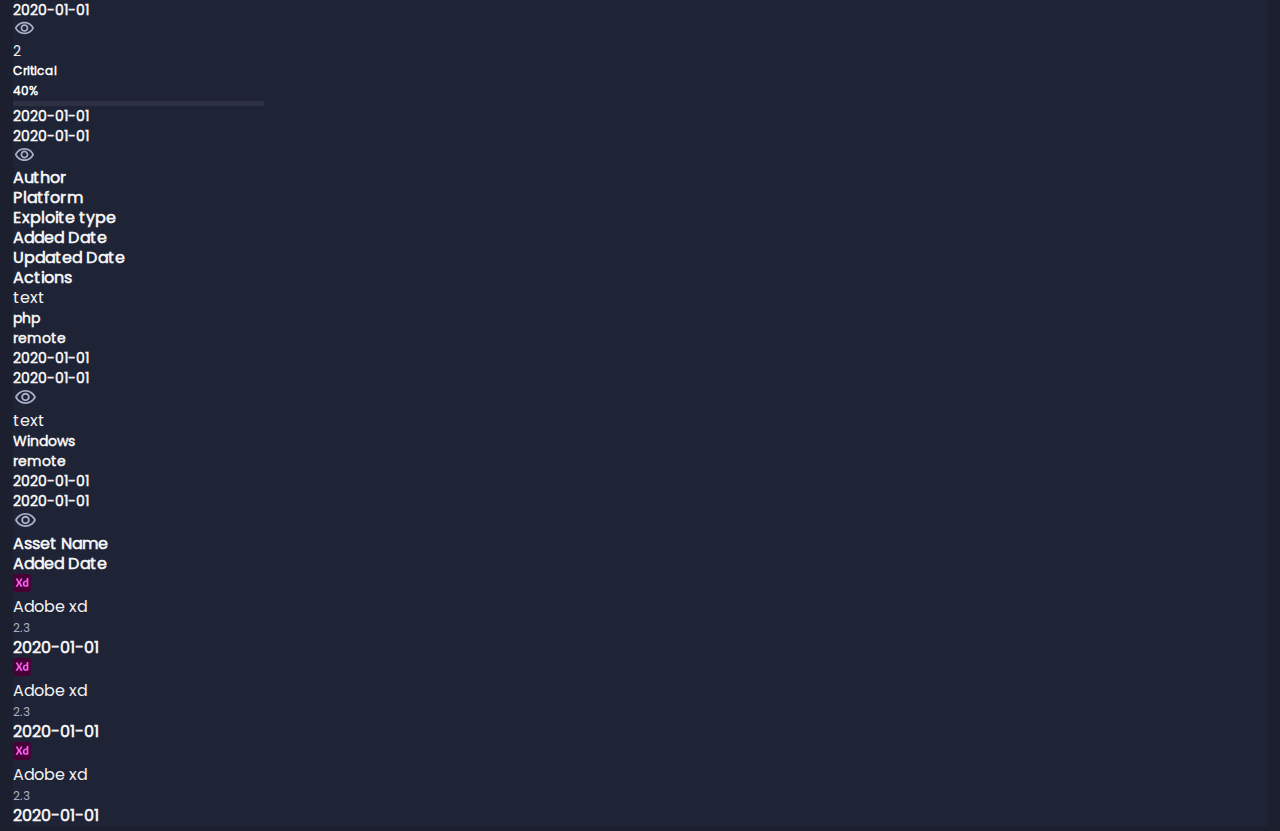
<file: threat-details.html>
<!DOCTYPE html>
<html lang="en">
<head>
    <meta charset="utf-8"/>
    <meta name="viewport" content="width=device-width, initial-scale=1, shrink-to-fit=no"/>
    <meta http-equiv="X-UA-Compatible" content="IE=edge"/>
    <meta name="theme-color" content="#000000"/>
    <title>Title</title>
    <link href="https://cdn.jsdelivr.net/npm/bootstrap@5.0.2/dist/css/bootstrap.min.css" rel="stylesheet"
          integrity="sha384-EVSTQN3/azprG1Anm3QDgpJLIm9Nao0Yz1ztcQTwFspd3yD65VohhpuuCOmLASjC"
          crossorigin="anonymous">
    <link href="assets/css/style.css" rel="stylesheet" type="text/css"/>

</head>
<body>
<header>
    <div class="container">
        <div class="row mx-auto w-100 g-0">
            <div class="col-6 my-2 my-md-auto">
                <img src="assets/images/logo.png" width="36" height="41" alt="manea logo">
                <h5 class="font-size-20 d-inline-block ms-1 align-middle mb-0">Manea</h5>
            </div>
            <div class="col-6 my-2 my-md-auto text-end">
                <select class="form-select d-inline-block border border-muted" aria-label="Default select example">
                    <option value="en" selected>English</option>
                    <option value="ar">Arabic</option>
                </select>
                <a href="" class="ms-3"><img src="assets/images/moon.svg" width="15" alt=""></a>
            </div>
        </div>
    </div>
</header>
<main>
    <div class="main d-flex">
        <div class="sidebar width-94">
            <div class="text-center position-relative h-100 pb-2">
                <a href="index.html" class="pt-50 d-block"><img src="assets/images/home.svg" width="21" alt=""></a>
                <a href="all-asset.html" class="pt-50 d-block"><img src="assets/images/asset.svg" width="21" alt=""></a>
                <a href="user-configuration.html" class="pt-50 d-block"><img src="assets/images/shield.svg" width="20" alt=""></a>
                <a href="threats.html" class="pt-50 d-block"><img src="assets/images/bug-active.svg" width="20" alt=""></a>
                <a href="global.html" class="pt-50 d-block"><img src="assets/images/global.svg" width="20" alt=""></a>
                <a href="" class="pt-50 d-block"><img src="assets/images/support.svg" width="20" alt=""></a>
                <a href="" class="pt-50 d-block"><img src="assets/images/report.svg" width="20" alt=""></a>
                <a href="" class="pt-50 d-block"><img src="assets/images/logout.svg" width="20" alt=""></a>
            </div>
        </div>
        <div class="width-calc ps-2 pt-4 pb-5">
            <div class="row w-100 mx-auto justify-content-center">
                <div class="col-md-11">
                    <nav aria-label="breadcrumb" class="mt-0 mb-3">
                        <ol class="breadcrumb">
                            <li class="breadcrumb-item text-muted font-17 fw-400"><a href="#" class="">Threats</a></li>
                            <li class="breadcrumb-item active text-white font-17 fw-400" aria-current="page">Threat Name Details</li>
                        </ol>
                    </nav>
                    <div class="mt-4">
                        <div class="row mx-auto w-100 g-0">
                            <div class="col-md-6 my-2 my-md-auto">
                                <form action="">
                                    <div class="mt-2 mb-4 w-35 d-inline-block">
                                        <input type="text" class="form-control border border-muted shadow-input padding-input mt-2 bg-sub text-label font-14 rounded-8" placeholder="Assets Name">
                                    </div>
                                    <div class="mt-2 mb-4 w-35 ms-3 d-inline-block">
                                        <select class="form-select border border-muted padding-input w-100 rounded-8 font-16" aria-label="Default select example">
                                            <option value="en" selected>All</option>
                                            <option value="ar">Arabic</option>
                                        </select>
                                    </div>
                                    <button type="submit" class="btn padding-input px-4 font-16 text-muted bg-sub border border-muted ms-3 font-16 rounded-8">Search</button>

                                </form>
                            </div>
                            <div class="col-md-6 my-2 my-md-auto text-end">
                                <button type="submit" class="btn padding-button px-4 bg-button font-14 ms-md-2 mb-2 text-label rounded-10">
                                    <img src="assets/images/plus.svg" width="10" alt=""><span class="ms-2 align-middle">Add new Asset</span></button>
                                <button type="submit" class="btn font-16 text-label border-0 border-gradient ms-md-2 mb-2 rounded-10"><span class="bg-main d-block rounded-10 padding-button margin-2px"><img src="assets/images/download.svg" width="12" alt=""><span class="ms-2 align-middle font-14">Import Asset</span></span></button>

                            </div>

                        </div>
                        <div class="row mx-auto w-100 g-0">
                            <div class="col-md-6">
                                <div class="bg-sub p-1">
                                    <div class="row mx-auto w-100 g-0">
                                        <div class="col-6">
                                            <div class="bg-sub padding-button shadow-input rounded-top-4">
                                                <h5 class="mb-0 text-label font-17 fw-400 text-center">Threat Name</h5>
                                            </div>
                                        </div>
                                        <div class="col-6">
                                            <div class="bg-main padding-button shadow-input rounded-top-4">
                                                <h5 class="mb-0 text-label font-17 fw-400 text-center ">Threat Name</h5>
                                            </div>
                                        </div>
                                    </div>
                                </div>
                            </div>
                            <div class="col-md-12 my-2 my-md-auto">
                                <div class="row mx-auto w-100 g-0">
                                    <div class="col-md-3">
                                        <!-- ranking odd                                         -->
                                        <div class="padding-button text-center">
                                            <div class="d-flex justify-content-between">
                                                <div class="w-75 my-auto">
                                                    <a href=""><span class="text-label font-14 mb-0 fw-400">Owner name</span> </a>
                                                </div>
                                                <div class="w-25 my-auto">
                                                    <img src="assets/images/adobe-xd.svg" width="18" class="align-middle " alt="">
                                                    <span class="text-label font-12 mb-0 text-truncate fw-400 ms-1 align-middle">2.3</span>
                                                </div>
                                            </div>
                                        </div>
                                        <!-- ranking even                                        -->
                                        <div class="padding-button bg-sub text-center">
                                            <div class="d-flex justify-content-between">
                                                <div class="w-75 my-auto">
                                                    <a href=""><span class="text-label font-14 mb-0 fw-400">Owner name</span> </a>
                                                </div>
                                                <div class="w-25 my-auto">
                                                    <img src="assets/images/xampp.svg" width="18" class="align-middle " alt="">
                                                    <span class="text-label font-12 mb-0 text-truncate fw-400 ms-1 align-middle">2.3</span>
                                                </div>
                                            </div>
                                        </div>
                                        <!-- ranking odd                                         -->
                                        <div class="padding-button text-center">
                                            <div class="d-flex justify-content-between">
                                                <div class="w-75 my-auto">
                                                    <a href=""><span class="text-label font-14 mb-0 fw-400">Owner name</span> </a>
                                                </div>
                                                <div class="w-25 my-auto">
                                                    <img src="assets/images/visual-studio.svg" width="18" class="align-middle " alt="">
                                                    <span class="text-label font-12 mb-0 text-truncate fw-400 ms-1 align-middle">2.3</span>
                                                </div>
                                            </div>
                                        </div>
                                        <!-- ranking even                                        -->
                                        <div class="padding-button bg-sub text-center">
                                            <div class="d-flex justify-content-between">
                                                <div class="w-75 my-auto">
                                                    <a href=""><span class="text-label font-14 mb-0 fw-400">Owner name</span> </a>
                                                </div>
                                                <div class="w-25 my-auto">
                                                    <img src="assets/images/adobe-xd.svg" width="18" class="align-middle " alt="">
                                                    <span class="text-label font-12 mb-0 text-truncate fw-400 ms-1 align-middle">2.3</span>
                                                </div>
                                            </div>
                                        </div>
                                        <!-- ranking odd                                         -->
                                        <div class="padding-button text-center">
                                            <div class="d-flex justify-content-between">
                                                <div class="w-75 my-auto">
                                                    <a href=""><span class="text-label font-14 mb-0 fw-400">Owner name</span> </a>
                                                </div>
                                                <div class="w-25 my-auto">
                                                    <img src="assets/images/visual-studio.svg" width="18" class="align-middle " alt="">
                                                    <span class="text-label font-12 mb-0 text-truncate fw-400 ms-1 align-middle">2.3</span>
                                                </div>
                                            </div>
                                        </div>
                                        <!-- ranking even                                        -->
                                        <div class="padding-button bg-sub text-center">
                                            <div class="d-flex justify-content-between">
                                                <div class="w-75 my-auto">
                                                    <a href=""><span class="text-label font-14 mb-0 fw-400">Owner name</span> </a>
                                                </div>
                                                <div class="w-25 my-auto">
                                                    <img src="assets/images/adobe-xd.svg" width="18" class="align-middle " alt="">
                                                    <span class="text-label font-12 mb-0 text-truncate fw-400 ms-1 align-middle">2.3</span>
                                                </div>
                                            </div>
                                        </div>
                                        <!-- ranking odd                                         -->
                                        <div class="padding-button text-center">
                                            <div class="d-flex justify-content-between">
                                                <div class="w-75 my-auto">
                                                    <a href=""><span class="text-label font-14 mb-0 fw-400">Owner name</span> </a>
                                                </div>
                                                <div class="w-25 my-auto">
                                                    <img src="assets/images/xampp.svg" width="18" class="align-middle " alt="">
                                                    <span class="text-label font-12 mb-0 text-truncate fw-400 ms-1 align-middle">2.3</span>
                                                </div>
                                            </div>
                                        </div>
                                        <!-- ranking even                                        -->
                                        <div class="padding-button bg-sub text-center">
                                            <div class="d-flex justify-content-between">
                                                <div class="w-75 my-auto">
                                                    <a href=""><span class="text-label font-14 mb-0 fw-400">Owner name</span> </a>
                                                </div>
                                                <div class="w-25 my-auto">
                                                    <img src="assets/images/xampp.svg" width="18" class="align-middle " alt="">
                                                    <span class="text-label font-12 mb-0 text-truncate fw-400 ms-1 align-middle">2.3</span>
                                                </div>
                                            </div>
                                        </div>
                                        <!-- ranking odd                                         -->
                                        <div class="padding-button text-center">
                                            <div class="d-flex justify-content-between">
                                                <div class="w-75 my-auto">
                                                    <a href=""><span class="text-label font-14 mb-0 fw-400">Owner name</span> </a>
                                                </div>
                                                <div class="w-25 my-auto">
                                                    <img src="assets/images/xampp.svg" width="18" class="align-middle " alt="">
                                                    <span class="text-label font-12 mb-0 text-truncate fw-400 ms-1 align-middle">2.3</span>
                                                </div>
                                            </div>
                                        </div>
                                        <!-- ranking even                                        -->
                                        <div class="padding-button bg-sub text-center">
                                            <div class="d-flex justify-content-between">
                                                <div class="w-75 my-auto">
                                                    <a href=""><span class="text-label font-14 mb-0 fw-400">Owner name</span> </a>
                                                </div>
                                                <div class="w-25 my-auto">
                                                    <img src="assets/images/adobe-xd.svg" width="18" class="align-middle " alt="">
                                                    <span class="text-label font-12 mb-0 text-truncate fw-400 ms-1 align-middle">2.3</span>
                                                </div>
                                            </div>
                                        </div>
                                        <!-- ranking odd                                         -->
                                        <div class="padding-button text-center">
                                            <div class="d-flex justify-content-between">
                                                <div class="w-75 my-auto">
                                                    <a href=""><span class="text-label font-14 mb-0 fw-400">Owner name</span> </a>
                                                </div>
                                                <div class="w-25 my-auto">
                                                    <img src="assets/images/xampp.svg" width="18" class="align-middle " alt="">
                                                    <span class="text-label font-12 mb-0 text-truncate fw-400 ms-1 align-middle">2.3</span>
                                                </div>
                                            </div>
                                        </div>
                                        <!-- ranking even                                        -->
                                        <div class="padding-button bg-sub text-center">
                                            <div class="d-flex justify-content-between">
                                                <div class="w-75 my-auto">
                                                    <a href=""><span class="text-label font-14 mb-0 fw-400">Owner name</span> </a>
                                                </div>
                                                <div class="w-25 my-auto">
                                                    <img src="assets/images/adobe-xd.svg" width="18" class="align-middle " alt="">
                                                    <span class="text-label font-12 mb-0 text-truncate fw-400 ms-1 align-middle">2.3</span>
                                                </div>
                                            </div>
                                        </div>
                                        <!-- ranking odd                                         -->
                                        <div class="padding-button text-center">
                                            <div class="d-flex justify-content-between">
                                                <div class="w-75 my-auto">
                                                    <a href=""><span class="text-label font-14 mb-0 fw-400">Owner name</span> </a>
                                                </div>
                                                <div class="w-25 my-auto">
                                                    <img src="assets/images/xampp.svg" width="18" class="align-middle " alt="">
                                                    <span class="text-label font-12 mb-0 text-truncate fw-400 ms-1 align-middle">2.3</span>
                                                </div>
                                            </div>
                                        </div>
                                        <!-- ranking even                                        -->
                                        <div class="padding-button bg-sub text-center">
                                            <div class="d-flex justify-content-between">
                                                <div class="w-75 my-auto">
                                                    <a href=""><span class="text-label font-14 mb-0 fw-400">Owner name</span> </a>
                                                </div>
                                                <div class="w-25 my-auto">
                                                    <img src="assets/images/adobe-xd.svg" width="18" class="align-middle " alt="">
                                                    <span class="text-label font-12 mb-0 text-truncate fw-400 ms-1 align-middle">2.3</span>
                                                </div>
                                            </div>
                                        </div>
                                        <!-- ranking odd                                         -->
                                        <div class="padding-button text-center">
                                            <div class="d-flex justify-content-between">
                                                <div class="w-75 my-auto">
                                                    <a href=""><span class="text-label font-14 mb-0 fw-400">Owner name</span> </a>
                                                </div>
                                                <div class="w-25 my-auto">
                                                    <img src="assets/images/xampp.svg" width="18" class="align-middle " alt="">
                                                    <span class="text-label font-12 mb-0 text-truncate fw-400 ms-1 align-middle">2.3</span>
                                                </div>
                                            </div>
                                        </div>
                                        <!-- ranking even                                        -->
                                        <div class="padding-button bg-sub text-center">
                                            <div class="d-flex justify-content-between">
                                                <div class="w-75 my-auto">
                                                    <a href=""><span class="text-label font-14 mb-0 fw-400">Owner name</span> </a>
                                                </div>
                                                <div class="w-25 my-auto">
                                                    <img src="assets/images/xampp.svg" width="18" class="align-middle " alt="">
                                                    <span class="text-label font-12 mb-0 text-truncate fw-400 ms-1 align-middle">2.3</span>
                                                </div>
                                            </div>
                                        </div>
                                        <!-- ranking odd                                         -->
                                        <div class="padding-button text-center">
                                            <div class="d-flex justify-content-between">
                                                <div class="w-75 my-auto">
                                                    <a href=""><span class="text-label font-14 mb-0 fw-400">Owner name</span> </a>
                                                </div>
                                                <div class="w-25 my-auto">
                                                    <img src="assets/images/adobe-xd.svg" width="18" class="align-middle " alt="">
                                                    <span class="text-label font-12 mb-0 text-truncate fw-400 ms-1 align-middle">2.3</span>
                                                </div>
                                            </div>
                                        </div>
                                        <!-- ranking even                                        -->
                                        <div class="padding-button bg-sub text-center">
                                            <div class="d-flex justify-content-between">
                                                <div class="w-75 my-auto">
                                                    <a href=""><span class="text-label font-14 mb-0 fw-400">Owner name</span> </a>
                                                </div>
                                                <div class="w-25 my-auto">
                                                    <img src="assets/images/xampp.svg" width="18" class="align-middle " alt="">
                                                    <span class="text-label font-12 mb-0 text-truncate fw-400 ms-1 align-middle">2.3</span>
                                                </div>
                                            </div>
                                        </div>
                                    </div>
                                    <div class="col-md-9">
                                        <div class="p-4">
                                            <h5 class="text-center font-16 mb-3 text-muted"><img src="assets/images/ip-muted.svg" width="15" alt=""><span class="ms-2 align-middle">Abstergo Ltd Details</span></h5>
                                            <div class="rounded-8 bg-sub shadow-card py-4 mb-30 px-4">
                                                <div class="row mx-auto w-100">
                                                    <div class="col-3 text-center">
                                                        <h5 class="text-muted ms-1 align-middle font-16 d-inline-block mb-0">Version</h5>
                                                    </div>
                                                    <div class="col-3 text-center">
                                                        <h5 class="text-muted ms-1 align-middle font-16 d-inline-block mb-0">Last version</h5>
                                                    </div>
                                                    <div class="col-3 text-center">
                                                        <h5 class="text-muted ms-1 align-middle font-16 d-inline-block mb-0">CVE</h5>
                                                    </div>
                                                    <div class="col-3 text-center">
                                                        <h5 class="text-muted ms-1 align-middle font-16 d-inline-block mb-0">Exploite</h5>
                                                    </div>
                                                </div>
                                                <div class="row mx-auto w-100 mt-3">
                                                    <div class="col-3 text-center">
                                                        <h5 class="text-label ms-1 font-16 d-inline-block mb-0">data</h5>
                                                    </div>
                                                    <div class="col-3 text-center">
                                                        <h5 class="text-label ms-1 align-middle font-16 d-inline-block mb-0">data</h5>
                                                    </div>
                                                    <div class="col-3 text-center">
                                                        <h5 class="text-label ms-1 align-middle font-16 d-inline-block mb-0">data</h5>
                                                    </div>
                                                    <div class="col-3 text-center">
                                                        <h5 class="text-label ms-1 align-middle font-16 d-inline-block mb-0">data</h5>
                                                    </div>
                                                </div>

                                            </div>
                                            <ul class="nav nav-tabs border-0 mt-4 bg-sub" id="myTab" role="tablist">
                                                <li class="nav-item p-1 " role="presentation">
                                                    <button class="nav-link rounded-card-scan text-label active" id="all-Cve" data-bs-toggle="tab" data-bs-target="#cve" type="button" role="tab" aria-controls="cve" aria-selected="true">CVE</button>
                                                </li>
                                                <li class="nav-item p-1 " role="presentation">
                                                    <button class="nav-link rounded-card-scan text-label" id="all-exploite" data-bs-toggle="tab" data-bs-target="#exploite" type="button" role="tab" aria-controls="exploite" aria-selected="false">Exploite</button>
                                                </li>
                                                <li class="nav-item p-1 " role="presentation">
                                                    <button class="nav-link rounded-card-scan text-label" id="all-patch" data-bs-toggle="tab" data-bs-target="#patch" type="button" role="tab" aria-controls="patch" aria-selected="false">patch</button>
                                                </li>
                                                <li class="nav-item p-1 " role="presentation">
                                                    <button class="nav-link rounded-card-scan text-label" id="all-report" data-bs-toggle="tab" data-bs-target="#report" type="button" role="tab" aria-controls="report" aria-selected="false">Report</button>
                                                </li>
                                            </ul>
                                            <div class="tab-content mt-3" id="myTabContent">
                                                <div class="tab-pane fade show active" id="cve" role="tabpanel" aria-labelledby="all-Cve">
                                                    <!--      First Dev To show Title Card Likes <thead> in table      -->
                                                    <div class="bg-sub shadow-input px-3 py-3 rounded-top-4 overflow-auto">
                                                        <div class="d-flex mx-auto w-100">
                                                            <div class="w-20 my-2 my-md-auto text-start">
                                                                <h5 class="text-label font-16 mb-0">CVE ID</h5>
                                                            </div>
                                                            <div class="w-20 my-2 my-md-auto text-start ps-2">
                                                                <h5 class="text-label font-16 mb-0">Import</h5>
                                                            </div>
                                                            <div class="w-20 my-2 my-md-auto text-center ps-2 ">
                                                                <h5 class="text-label font-16 mb-0">Added Date</h5>
                                                            </div>
                                                            <div class="w-20 my-2 my-md-auto text-center ps-2 ">
                                                                <h5 class="text-label font-16 mb-0">Updated Date</h5>
                                                            </div>
                                                            <div class="w-20 my-2 my-md-auto text-center ps-2">
                                                                <h5 class="text-label font-16 mb-0">Actions</h5>
                                                            </div>

                                                        </div>
                                                    </div>
                                                    <!--      End This Dev                      -->
                                                    <!--      All Dev in under for loop                      -->
                                                    <div class="bg-sub shadow-input px-3 py-3 my-4 rounded-top-4 overflow-auto">
                                                        <div class="d-flex mx-auto w-100">
                                                            <div class="w-20 my-2 my-md-auto text-start">
                                                                <h5 class="text-label font-14 mb-0 text-truncate fw-400 mb-1 align-middle">0</h5>
                                                            </div>
                                                            <div class="w-20 my-2 my-md-auto text-start ps-2">
                                                                <div class="progress-content pe-2">
                                                                    <div class="d-flex justify-content-between">
                                                                        <h5 class="text-white font-12 mb-1">Medium</h5>
                                                                        <h5 class="text-white font-12 mb-1">40%</h5>
                                                                    </div>
                                                                    <div class="progress">
                                                                        <div class="progress-bar rounded-right-3 bg-warning" role="progressbar" style="width: 25%" aria-valuenow="25" aria-valuemin="0" aria-valuemax="100"></div>
                                                                    </div>
                                                                </div>
                                                            </div>
                                                            <div class="w-20 my-2 my-md-auto text-center ps-2">
                                                                <h5 class="text-label font-14 mb-0">2020-01-01</h5>
                                                            </div>
                                                            <div class="w-20 my-2 my-md-auto text-center ps-2">
                                                                <h5 class="text-label font-14 mb-0">2020-01-01</h5>
                                                            </div>
                                                            <div class="w-20 my-2 my-md-auto text-center ps-2">
                                                                <a href="cve-details.html" class="mx-1"><img src="assets/images/show.svg" width="22" alt=""></a>
                                                            </div>

                                                        </div>
                                                    </div>
                                                    <div class="bg-sub shadow-input px-3 py-3 my-4 rounded-top-4 overflow-auto">
                                                        <div class="d-flex mx-auto w-100">
                                                            <div class="w-20 my-2 my-md-auto text-start">
                                                                <h5 class="text-label font-14 mb-0 text-truncate fw-400 mb-1 align-middle">1</h5>
                                                            </div>
                                                            <div class="w-20 my-2 my-md-auto text-start ps-2">
                                                                <div class="progress-content pe-2">
                                                                    <div class="d-flex justify-content-between">
                                                                        <h5 class="text-white font-12 mb-1">Low</h5>
                                                                        <h5 class="text-white font-12 mb-1">10%</h5>
                                                                    </div>
                                                                    <div class="progress">
                                                                        <div class="progress-bar rounded-right-3 bg-success" role="progressbar" style="width: 25%" aria-valuenow="25" aria-valuemin="0" aria-valuemax="100"></div>
                                                                    </div>
                                                                </div>
                                                            </div>
                                                            <div class="w-20 my-2 my-md-auto text-center ps-2">
                                                                <h5 class="text-label font-14 mb-0">2020-01-01</h5>
                                                            </div>
                                                            <div class="w-20 my-2 my-md-auto text-center ps-2">
                                                                <h5 class="text-label font-14 mb-0">2020-01-01</h5>
                                                            </div>

                                                            <div class="w-20 my-2 my-md-auto text-center ps-2">
                                                                <a href="" class="mx-1"><img src="assets/images/show.svg" width="22" alt=""></a>
                                                            </div>

                                                        </div>
                                                    </div>
                                                    <div class="bg-sub shadow-input px-3 py-3 my-4 rounded-top-4 overflow-auto">
                                                        <div class="d-flex mx-auto w-100">
                                                            <div class="w-20 my-2 my-md-auto text-start">
                                                                <h5 class="text-label font-14 mb-0 text-truncate fw-400 mb-1 align-middle">2</h5>
                                                            </div>
                                                            <div class="w-20 my-2 my-md-auto text-start ps-2">
                                                                <div class="progress-content pe-2">
                                                                    <div class="d-flex justify-content-between">
                                                                        <h5 class="text-white font-12 mb-1">Critical</h5>
                                                                        <h5 class="text-white font-12 mb-1">40%</h5>
                                                                    </div>
                                                                    <div class="progress">
                                                                        <div class="progress-bar rounded-right-3 bg-danger" role="progressbar" style="width: 25%" aria-valuenow="25" aria-valuemin="0" aria-valuemax="100"></div>
                                                                    </div>
                                                                </div>
                                                            </div>
                                                            <div class="w-20 my-2 my-md-auto text-center ps-2">
                                                                <h5 class="text-label font-14 mb-0">2020-01-01</h5>
                                                            </div>
                                                            <div class="w-20 my-2 my-md-auto text-center ps-2">
                                                                <h5 class="text-label font-14 mb-0">2020-01-01</h5>
                                                            </div>

                                                            <div class="w-20 my-2 my-md-auto text-center ps-2">
                                                                <a href="" class="mx-1"><img src="assets/images/show.svg" width="22" alt=""></a>
                                                            </div>

                                                        </div>
                                                    </div>
                                                    <!--      End Dev and for loop                      -->
                                                </div>
                                                <div class="tab-pane fade" id="exploite" role="tabpanel" aria-labelledby="all-exploite">
                                                    <!--      First Dev To show Title Card Likes <thead> in table      -->
                                                    <div class="bg-sub shadow-input px-3 py-3 rounded-top-4 overflow-auto">
                                                        <div class="d-flex mx-auto w-100">
                                                            <div class="w-15 my-2 my-md-auto text-start">
                                                                <h5 class="text-label font-16 mb-0 ps-md-3">Author</h5>
                                                            </div>
                                                            <div class="w-15 my-2 my-md-auto text-center ps-2">
                                                                <h5 class="text-label font-16 mb-0">Platform</h5>
                                                            </div>
                                                            <div class="w-15 my-2 my-md-auto text-center ps-2 ">
                                                                <h5 class="text-label font-16 mb-0">Exploite type</h5>
                                                            </div>
                                                            <div class="w-20 my-2 my-md-auto text-center ps-2">
                                                                <h5 class="text-label font-16 mb-0">Added Date</h5>
                                                            </div>

                                                            <div class="w-20 my-2 my-md-auto text-center ps-2 ">
                                                                <h5 class="text-label font-16 mb-0">Updated Date</h5>
                                                            </div>
                                                            <div class="w-10 my-2 my-md-auto text-center ps-2">
                                                                <h5 class="text-label font-16 mb-0">Actions</h5>
                                                            </div>

                                                        </div>
                                                    </div>
                                                    <!--      End This Dev                      -->
                                                    <!--      All Dev in under for loop                      -->
                                                    <div class="bg-sub shadow-input px-3 py-3 my-4 rounded-top-4 overflow-auto">
                                                        <div class="d-flex mx-auto w-100">
                                                            <div class="w-15 my-2 my-md-auto text-start">
                                                                <h5 class="text-label font-16 mb-0 fw-400 mb-1">text</h5>
                                                            </div>
                                                            <div class="w-15 my-2 my-md-auto text-center ps-2">
                                                                <h5 class="text-label font-14 mb-0">php</h5>
                                                            </div>
                                                            <div class="w-15 my-2 my-md-auto text-center ps-2">
                                                                <h5 class="text-label font-14 mb-0">remote</h5>
                                                            </div>
                                                            <div class="w-20 my-2 my-md-auto text-center ps-2">
                                                                <h5 class="text-label font-14 mb-0">2020-01-01</h5>
                                                            </div>
                                                            <div class="w-20 my-2 my-md-auto text-center ps-2">
                                                                <h5 class="text-label font-14 mb-0">2020-01-01</h5>
                                                            </div>
                                                            <div class="w-10 my-2 my-md-auto text-center ps-2">
                                                                <h5 class="text-label font-14 mb-0">
                                                                    <a href="exploit-details.html" class="mx-2"><img src="assets/images/show.svg" width="24" alt=""></a>
                                                                </h5>
                                                            </div>

                                                        </div>
                                                    </div>
                                                    <div class="bg-sub shadow-input px-3 py-3 my-4 rounded-top-4 overflow-auto">
                                                        <div class="d-flex mx-auto w-100">
                                                            <div class="w-15 my-2 my-md-auto text-start">
                                                                <h5 class="text-label font-16 mb-0 fw-400 mb-1">text</h5>
                                                            </div>
                                                            <div class="w-15 my-2 my-md-auto text-center ps-2">
                                                                <h5 class="text-label font-14 mb-0">Windows</h5>
                                                            </div>
                                                            <div class="w-15 my-2 my-md-auto text-center ps-2">
                                                                <h5 class="text-label font-14 mb-0">remote</h5>
                                                            </div>
                                                            <div class="w-20 my-2 my-md-auto text-center ps-2">
                                                                <h5 class="text-label font-14 mb-0">2020-01-01</h5>
                                                            </div>
                                                            <div class="w-20 my-2 my-md-auto text-center ps-2">
                                                                <h5 class="text-label font-14 mb-0">2020-01-01</h5>
                                                            </div>
                                                            <div class="w-10 my-2 my-md-auto text-center ps-2">
                                                                <h5 class="text-label font-14 mb-0">
                                                                    <a href="" class="mx-2"><img src="assets/images/show.svg" width="24" alt=""></a>
                                                                </h5>
                                                            </div>

                                                        </div>
                                                    </div>
                                                    <!--      End Dev and for loop                      -->
                                                </div>
                                                <div class="tab-pane fade" id="patch" role="tabpanel" aria-labelledby="all-patch">
                                                    <!--      First Dev To show Title Card Likes <thead> in table      -->
                                                    <div class="bg-sub shadow-input px-3 py-3 rounded-top-4 overflow-auto">
                                                        <div class="d-flex mx-auto w-100">
                                                            <div class="w-50 my-2 my-md-auto text-start">
                                                                <h5 class="text-label font-16 mb-0">Asset Name</h5>
                                                            </div>
                                                            <div class="w-50 my-2 my-md-auto text-start ps-2">
                                                                <h5 class="text-label font-16 mb-0">Added Date</h5>
                                                            </div>

                                                        </div>
                                                    </div>
                                                    <!--      End This Dev                      -->
                                                    <!--      All Dev in under for loop                      -->
                                                    <div class="bg-sub shadow-input px-3 py-3 my-4 rounded-top-4 overflow-auto">
                                                        <div class="d-flex mx-auto w-100">
                                                            <div class="w-50 my-2 my-md-auto text-start">
                                                                <img src="assets/images/adobe-xd.svg" width="18" class="align-middle " alt="">
                                                                <div class="d-inline-block max-w-75 text-start align-top ms-1">
                                                                    <h5 class="text-label font-16 mb-0 max-w-75 text-truncate fw-400 mb-1 d-inline-block align-middle">Adobe xd</h5>
                                                                    <span class="text-muted font-12 mb-0 text-truncate fw-400 ms-1 align-middle">2.3</span>
                                                                </div>
                                                            </div>
                                                            <div class="w-50 my-2 my-md-auto text-start ps-2">
                                                                <h5 class="text-label font-16 mb-0">2020-01-01</h5>
                                                            </div>
                                                        </div>
                                                    </div>
                                                    <div class="bg-sub shadow-input px-3 py-3 my-4 rounded-top-4">
                                                        <div class="d-flex mx-auto w-100">
                                                            <div class="w-50 my-2 my-md-auto text-start">
                                                                <img src="assets/images/adobe-xd.svg" width="18" class="align-middle " alt="">
                                                                <div class="d-inline-block max-w-75 text-start align-top ms-1">
                                                                    <h5 class="text-label font-16 mb-0 max-w-75 text-truncate fw-400 mb-1 d-inline-block align-middle">Adobe xd</h5>
                                                                    <span class="text-muted font-12 mb-0 text-truncate fw-400 ms-1 align-middle">2.3</span>
                                                                </div>
                                                            </div>
                                                            <div class="w-50 my-2 my-md-auto text-start ps-2">
                                                                <h5 class="text-label font-16 mb-0">2020-01-01</h5>
                                                            </div>
                                                        </div>
                                                    </div>
                                                    <div class="bg-sub shadow-input px-3 py-3 my-4 rounded-top-4">
                                                        <div class="d-flex mx-auto w-100">
                                                            <div class="w-50 my-2 my-md-auto text-start">
                                                                <img src="assets/images/adobe-xd.svg" width="18" class="align-middle " alt="">
                                                                <div class="d-inline-block max-w-75 text-start align-top ms-1">
                                                                    <h5 class="text-label font-16 mb-0 max-w-75 text-truncate fw-400 mb-1 d-inline-block align-middle">Adobe xd</h5>
                                                                    <span class="text-muted font-12 mb-0 text-truncate fw-400 ms-1 align-middle">2.3</span>
                                                                </div>
                                                            </div>
                                                            <div class="w-50 my-2 my-md-auto text-start ps-2">
                                                                <h5 class="text-label font-16 mb-0">2020-01-01</h5>
                                                            </div>
                                                        </div>
                                                    </div>
                                                    <!--      End Dev and for loop                      -->
                                                </div>
                                                <div class="tab-pane fade" id="report" role="tabpanel" aria-labelledby="all-report">
<!--                                                    Content Report -->
                                                </div>
                                            </div>
                                        </div>
                                    </div>
                                </div>

                            </div>

                        </div>
                    </div>

                </div>

            </div>
        </div>
    </div>
</main>
<script src="https://cdn.jsdelivr.net/npm/bootstrap@5.0.2/dist/js/bootstrap.min.js"
        integrity="sha384-cVKIPhGWiC2Al4u+LWgxfKTRIcfu0JTxR+EQDz/bgldoEyl4H0zUF0QKbrJ0EcQF"
        crossorigin="anonymous"></script>
</body>
</html>
</file>
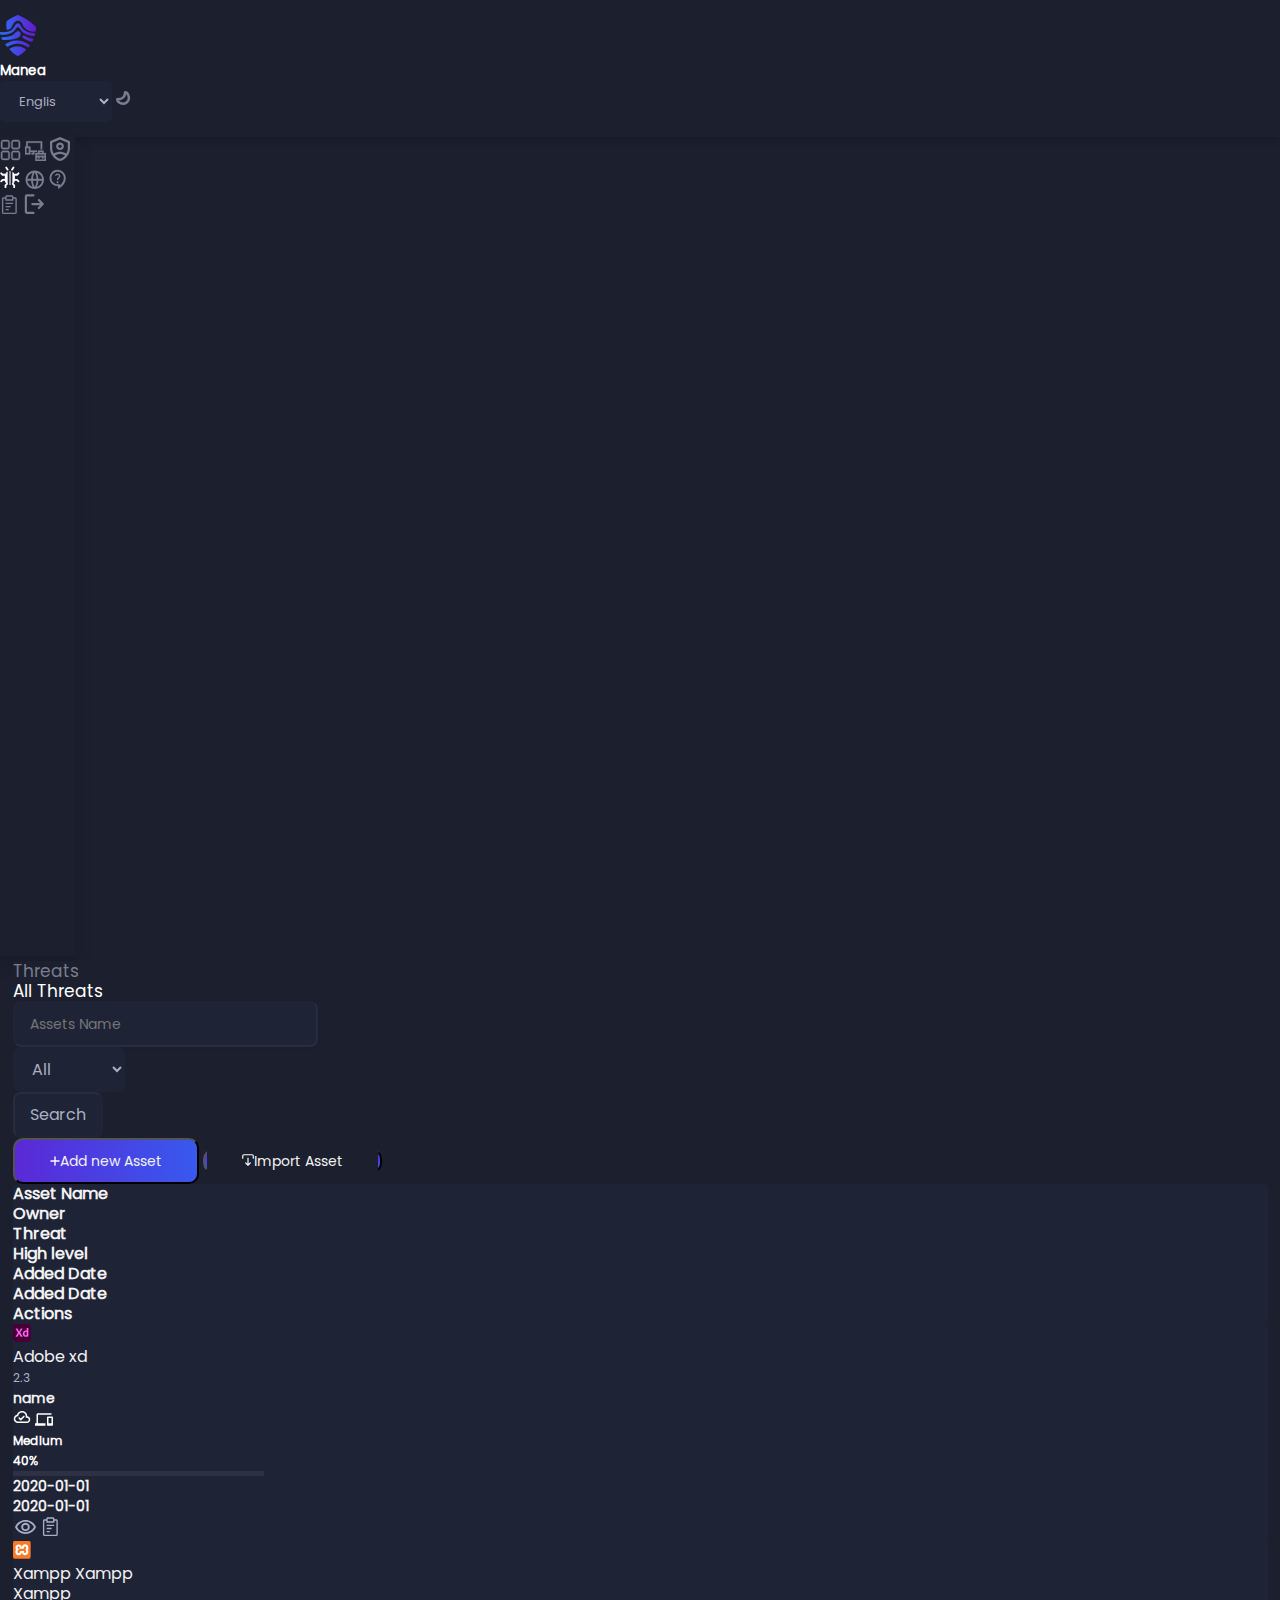
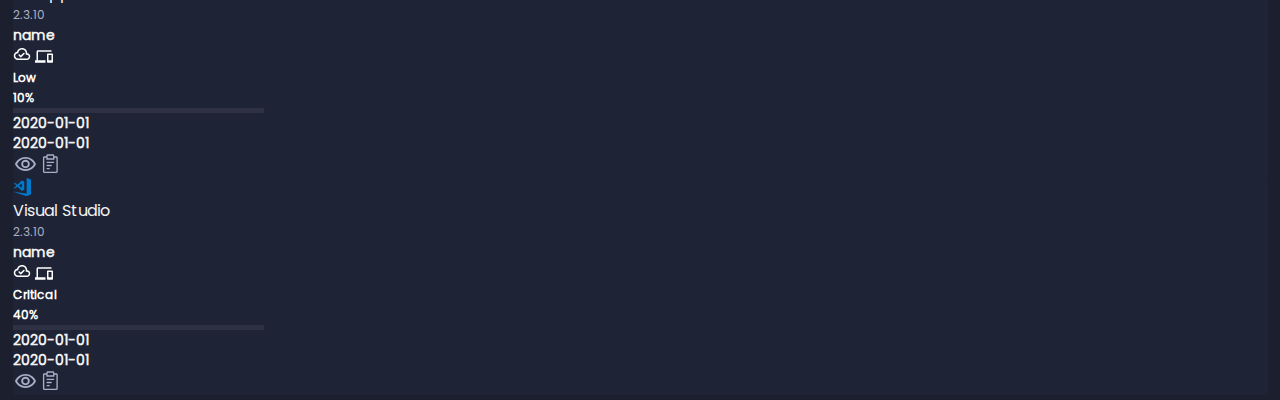
<file: threats.html>
<!DOCTYPE html>
<html lang="en">
<head>
    <meta charset="utf-8"/>
    <meta name="viewport" content="width=device-width, initial-scale=1, shrink-to-fit=no"/>
    <meta http-equiv="X-UA-Compatible" content="IE=edge"/>
    <meta name="theme-color" content="#000000"/>
    <title>Title</title>
    <link href="https://cdn.jsdelivr.net/npm/bootstrap@5.0.2/dist/css/bootstrap.min.css" rel="stylesheet"
          integrity="sha384-EVSTQN3/azprG1Anm3QDgpJLIm9Nao0Yz1ztcQTwFspd3yD65VohhpuuCOmLASjC"
          crossorigin="anonymous">
    <link href="assets/css/style.css" rel="stylesheet" type="text/css"/>

</head>
<body>
<header>
    <div class="container">
        <div class="row mx-auto w-100 g-0">
            <div class="col-6 my-2 my-md-auto">
                <img src="assets/images/logo.png" width="36" height="41" alt="manea logo">
                <h5 class="font-size-20 d-inline-block ms-1 align-middle mb-0">Manea</h5>
            </div>
            <div class="col-6 my-2 my-md-auto text-end">
                <select class="form-select d-inline-block border border-muted" aria-label="Default select example">
                    <option value="en" selected>English</option>
                    <option value="ar">Arabic</option>
                </select>
                <a href="" class="ms-3"><img src="assets/images/moon.svg" width="15" alt=""></a>
            </div>
        </div>
    </div>
</header>
<main>
    <div class="main d-flex">
        <div class="sidebar width-94">
            <div class="text-center position-relative h-100 pb-2">
                <a href="index.html" class="pt-50 d-block"><img src="assets/images/home.svg" width="21" alt=""></a>
                <a href="all-asset.html" class="pt-50 d-block"><img src="assets/images/asset.svg" width="21" alt=""></a>
                <a href="user-configuration.html" class="pt-50 d-block"><img src="assets/images/shield.svg" width="20" alt=""></a>
                <a href="threats.html" class="pt-50 d-block"><img src="assets/images/bug-active.svg" width="20" alt=""></a>
                <a href="global.html" class="pt-50 d-block"><img src="assets/images/global.svg" width="20" alt=""></a>
                <a href="" class="pt-50 d-block"><img src="assets/images/support.svg" width="20" alt=""></a>
                <a href="" class="pt-50 d-block"><img src="assets/images/report.svg" width="20" alt=""></a>
                <a href="" class="pt-50 d-block"><img src="assets/images/logout.svg" width="20" alt=""></a>
            </div>
        </div>
        <div class="width-calc ps-2 pt-4 pb-5">
            <div class="row w-100 mx-auto justify-content-center">
                <div class="col-md-11">
                    <nav aria-label="breadcrumb" class="mt-0 mb-3">
                        <ol class="breadcrumb">
                            <li class="breadcrumb-item text-muted font-17 fw-400"><a href="#" class="">Threats</a></li>
                            <li class="breadcrumb-item active text-white font-17 fw-400" aria-current="page">All Threats</li>
                        </ol>
                    </nav>
                    <div class="mt-2">
                        <div class="row mx-auto w-100 g-0">
                            <div class="col-md-6 my-2 my-md-auto">
                                <form action="">
                                    <div class="mt-2 mb-4 w-35 d-inline-block">
                                        <input type="text" class="form-control border border-muted shadow-input padding-input mt-2 bg-sub text-label font-14 rounded-8" placeholder="Assets Name">
                                    </div>
                                    <div class="mt-2 mb-4 w-35 ms-3 d-inline-block">
                                        <select class="form-select border border-muted padding-input w-100 rounded-8 font-16" aria-label="Default select example">
                                            <option value="en" selected>All</option>
                                            <option value="ar">Arabic</option>
                                        </select>
                                    </div>
                                    <button type="submit" class="btn padding-input px-4 font-16 text-muted bg-sub border border-muted ms-3 font-16 rounded-8">Search</button>

                                </form>
                            </div>
                            <div class="col-md-6 my-2 my-md-auto text-end">
                                <button type="submit" class="btn padding-button px-4 bg-button font-14 ms-md-2 mb-2 text-label rounded-10">
                                    <img src="assets/images/plus.svg" width="10" alt=""><span class="ms-2 align-middle">Add new Asset</span></button>
                                <button type="submit" class="btn font-16 text-label border-0 border-gradient ms-md-2 mb-2 rounded-10"><span class="bg-main d-block rounded-10 padding-button margin-2px"><img src="assets/images/download.svg" width="12" alt=""><span class="ms-2 align-middle font-14">Import Asset</span></span></button>

                            </div>

                        </div>
                        <!--      First Dev To show Title Card Likes <thead> in table      -->
                        <div class="bg-sub shadow-input px-3 py-3 rounded-top-4 overflow-auto">
                            <div class="d-flex mx-auto w-100">
                                <div class="w-20 my-2 my-md-auto text-start">
                                    <h5 class="text-label font-16 mb-0">Asset Name</h5>
                                </div>
                                <div class="w-10 my-2 my-md-auto text-center ps-2">
                                    <h5 class="text-label font-16 mb-0">Owner</h5>
                                </div>
                                <div class="w-10 my-2 my-md-auto text-center ps-2">
                                    <h5 class="text-label font-16 mb-0">Threat</h5>
                                </div>
                                <div class="w-20 my-2 my-md-auto text-center ps-2">
                                    <h5 class="text-label font-16 mb-0">High level</h5>
                                </div>
                                <div class="w-15 my-2 my-md-auto text-center ps-2 ">
                                    <h5 class="text-label font-16 mb-0">Added Date</h5>
                                </div>
                                <div class="w-15 my-2 my-md-auto text-center ps-2 ">
                                    <h5 class="text-label font-16 mb-0">Added Date</h5>
                                </div>
                                <div class="w-10 my-2 my-md-auto text-center ps-2">
                                    <h5 class="text-label font-16 mb-0">Actions</h5>
                                </div>

                            </div>
                        </div>
                        <!--      End This Dev                      -->
                        <!--      All Dev in under for loop                      -->
                        <div class="bg-sub shadow-input px-3 py-3 my-4 rounded-top-4 overflow-auto">
                            <div class="d-flex mx-auto w-100 justify-content-between">
                                <div class="w-20 my-2 my-md-auto text-start">
                                    <img src="assets/images/adobe-xd.svg" width="18" class="align-middle " alt="">
                                    <div class="d-inline-block max-w-75 text-start align-top ms-1">
                                        <h5 class="text-label font-16 mb-0 max-w-75 text-truncate fw-400 mb-1 d-inline-block align-middle">Adobe xd</h5>
                                        <span class="text-muted font-12 mb-0 text-truncate fw-400 ms-1 align-middle">2.3</span>
                                    </div>
                                </div>
                                <div class="w-10 my-2 my-md-auto text-center ps-2">
                                    <h5 class="text-label font-14 mb-0">name</h5>
                                </div>
                                <div class="w-10 my-2 my-md-auto text-center ps-2">
                                    <img src="assets/images/cloud.svg" width="18" class="ms-2" alt="">
                                    <img src="assets/images/icon-devices.svg" width="18" class="ms-2" alt="">
                                </div>
                                <div class="w-20 my-2 my-md-auto text-center ps-2">
                                    <div class="progress-content pe-2">
                                        <div class="d-flex justify-content-between">
                                            <h5 class="text-white font-12 mb-1">Medium</h5>
                                            <h5 class="text-white font-12 mb-1">40%</h5>
                                        </div>
                                        <div class="progress">
                                            <div class="progress-bar rounded-right-3 bg-warning" role="progressbar" style="width: 25%" aria-valuenow="25" aria-valuemin="0" aria-valuemax="100"></div>
                                        </div>
                                    </div>
                                </div>
                                <div class="w-15 my-2 my-md-auto text-center ps-2">
                                    <h5 class="text-label font-14 mb-0">2020-01-01</h5>
                                </div>
                                <div class="w-15 my-2 my-md-auto text-center ps-2">
                                    <h5 class="text-label font-14 mb-0">2020-01-01</h5>
                                </div>
                                <div class="w-10 my-2 my-md-auto text-center ps-2">
                                    <h5 class="text-label font-14 mb-0">
                                        <a href="threat-details.html" class="mx-2"><img src="assets/images/show.svg" width="24" alt=""></a>
                                        <a href="" class="mx-2"><img src="assets/images/icon_report.svg" width="20" alt=""></a>
                                    </h5>
                                </div>

                            </div>
                        </div>
                        <div class="bg-sub shadow-input px-3 py-3 my-4 rounded-top-4 overflow-auto">
                            <div class="d-flex mx-auto w-100 justify-content-between">
                                <div class="w-20 my-2 my-md-auto text-start">
                                    <img src="assets/images/xampp.svg" width="18" class="align-middle " alt="">
                                    <div class="d-inline-block max-w-75 text-start align-top ms-1">
                                        <h5 class="text-label font-16 mb-0 max-w-75 text-truncate fw-400 mb-1 d-inline-block align-middle">Xampp Xampp Xampp</h5>
                                        <span class="text-muted font-12 mb-0 text-truncate fw-400 ms-1 align-middle">2.3.10</span>
                                    </div>
                                </div>
                                <div class="w-10 my-2 my-md-auto text-center ps-2">
                                    <h5 class="text-label font-14 mb-0">name</h5>
                                </div>
                                <div class="w-10 my-2 my-md-auto text-center ps-2">
                                    <img src="assets/images/cloud.svg" width="18" class="ms-2" alt="">
                                    <img src="assets/images/icon-devices.svg" width="18" class="ms-2" alt="">
                                </div>
                                <div class="w-20 my-2 my-md-auto text-center ps-2">
                                    <div class="progress-content pe-2">
                                        <div class="d-flex justify-content-between">
                                            <h5 class="text-white font-12 mb-1">Low</h5>
                                            <h5 class="text-white font-12 mb-1">10%</h5>
                                        </div>
                                        <div class="progress">
                                            <div class="progress-bar rounded-right-3 bg-success" role="progressbar" style="width: 25%" aria-valuenow="25" aria-valuemin="0" aria-valuemax="100"></div>
                                        </div>
                                    </div>
                                </div>
                                <div class="w-15 my-2 my-md-auto text-center ps-2">
                                    <h5 class="text-label font-14 mb-0">2020-01-01</h5>
                                </div>
                                <div class="w-15 my-2 my-md-auto text-center ps-2">
                                    <h5 class="text-label font-14 mb-0">2020-01-01</h5>
                                </div>

                                <div class="w-10 my-2 my-md-auto text-center ps-2">
                                    <h5 class="text-label font-14 mb-0">
                                        <a href="threat-details.html" class="mx-2"><img src="assets/images/show.svg" width="24" alt=""></a>
                                        <a href="" class="mx-2"><img src="assets/images/icon_report.svg" width="20" alt=""></a>
                                    </h5>
                                </div>

                            </div>
                        </div>
                        <div class="bg-sub shadow-input px-3 py-3 my-4 rounded-top-4 overflow-auto">
                            <div class="d-flex mx-auto w-100 justify-content-between">
                                <div class="w-20 my-2 my-md-auto text-start">
                                    <img src="assets/images/visual-studio.svg" width="18" class="align-middle " alt="">
                                    <div class="d-inline-block max-w-75 text-start align-top ms-1">
                                        <h5 class="text-label font-16 mb-0 max-w-75 text-truncate fw-400 mb-1 d-inline-block align-middle">Visual Studio</h5>
                                        <span class="text-muted font-12 mb-0 text-truncate fw-400 ms-1 align-middle">2.3.10</span>
                                    </div>
                                </div>
                                <div class="w-10 my-2 my-md-auto text-center ps-2">
                                    <h5 class="text-label font-14 mb-0">name</h5>
                                </div>
                                <div class="w-10 my-2 my-md-auto text-center ps-2">
                                    <img src="assets/images/cloud.svg" width="18" class="ms-2" alt="">
                                    <img src="assets/images/icon-devices.svg" width="18" class="ms-2" alt="">
                                </div>
                                <div class="w-20 my-2 my-md-auto text-center ps-2">
                                    <div class="progress-content pe-2">
                                        <div class="d-flex justify-content-between">
                                            <h5 class="text-white font-12 mb-1">Critical</h5>
                                            <h5 class="text-white font-12 mb-1">40%</h5>
                                        </div>
                                        <div class="progress">
                                            <div class="progress-bar rounded-right-3 bg-danger" role="progressbar" style="width: 25%" aria-valuenow="25" aria-valuemin="0" aria-valuemax="100"></div>
                                        </div>
                                    </div>
                                </div>
                                <div class="w-15 my-2 my-md-auto text-center ps-2">
                                    <h5 class="text-label font-14 mb-0">2020-01-01</h5>
                                </div>
                                <div class="w-15 my-2 my-md-auto text-center ps-2">
                                    <h5 class="text-label font-14 mb-0">2020-01-01</h5>
                                </div>
                                <div class="w-10 my-2 my-md-auto text-center ps-2">
                                    <h5 class="text-label font-14 mb-0">
                                        <a href="threat-details.html" class="mx-2"><img src="assets/images/show.svg" width="24" alt=""></a>
                                        <a href="" class="mx-2"><img src="assets/images/icon_report.svg" width="20" alt=""></a>
                                    </h5>
                                </div>

                            </div>
                        </div>
                        <!--      End Dev and for loop                      -->
                    </div>

                </div>

            </div>
        </div>
    </div>
</main>
<script src="https://cdn.jsdelivr.net/npm/bootstrap@5.0.2/dist/js/bootstrap.min.js"
        integrity="sha384-cVKIPhGWiC2Al4u+LWgxfKTRIcfu0JTxR+EQDz/bgldoEyl4H0zUF0QKbrJ0EcQF"
        crossorigin="anonymous"></script>
</body>
</html>
</file>
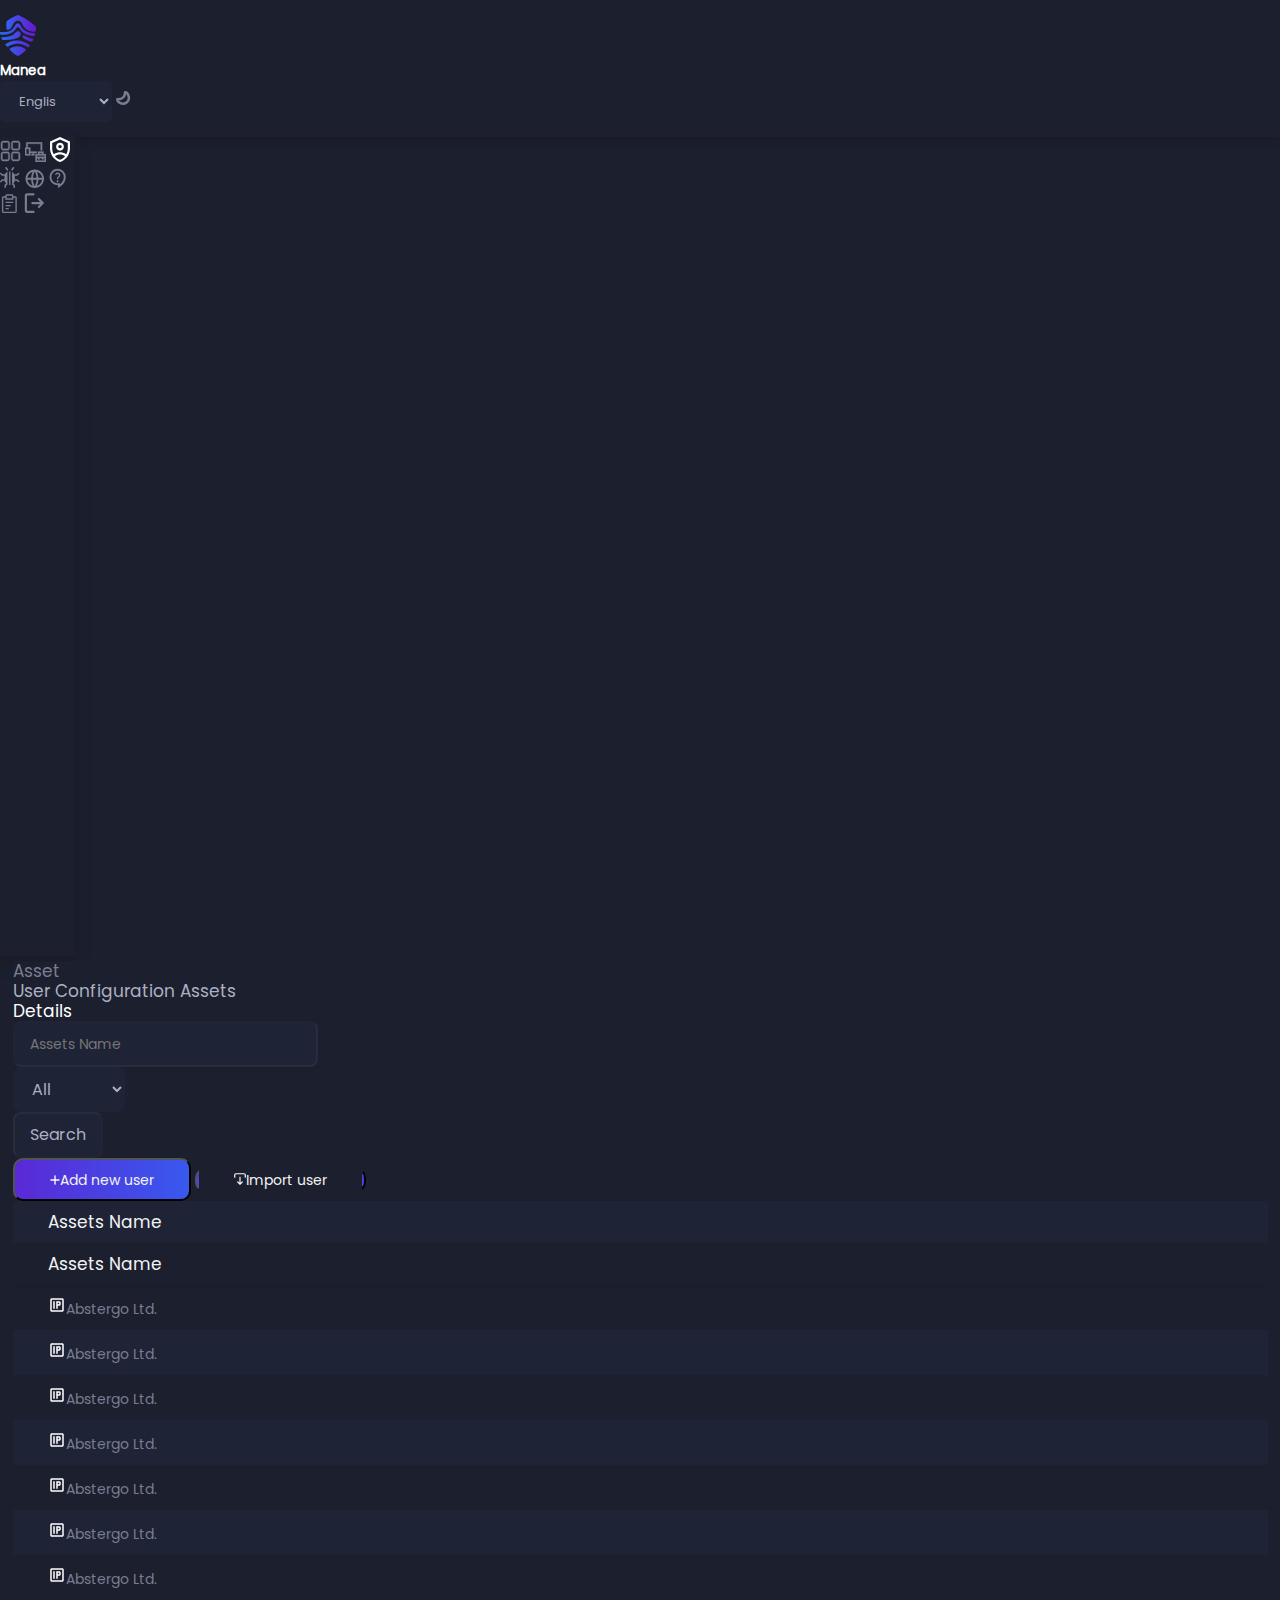
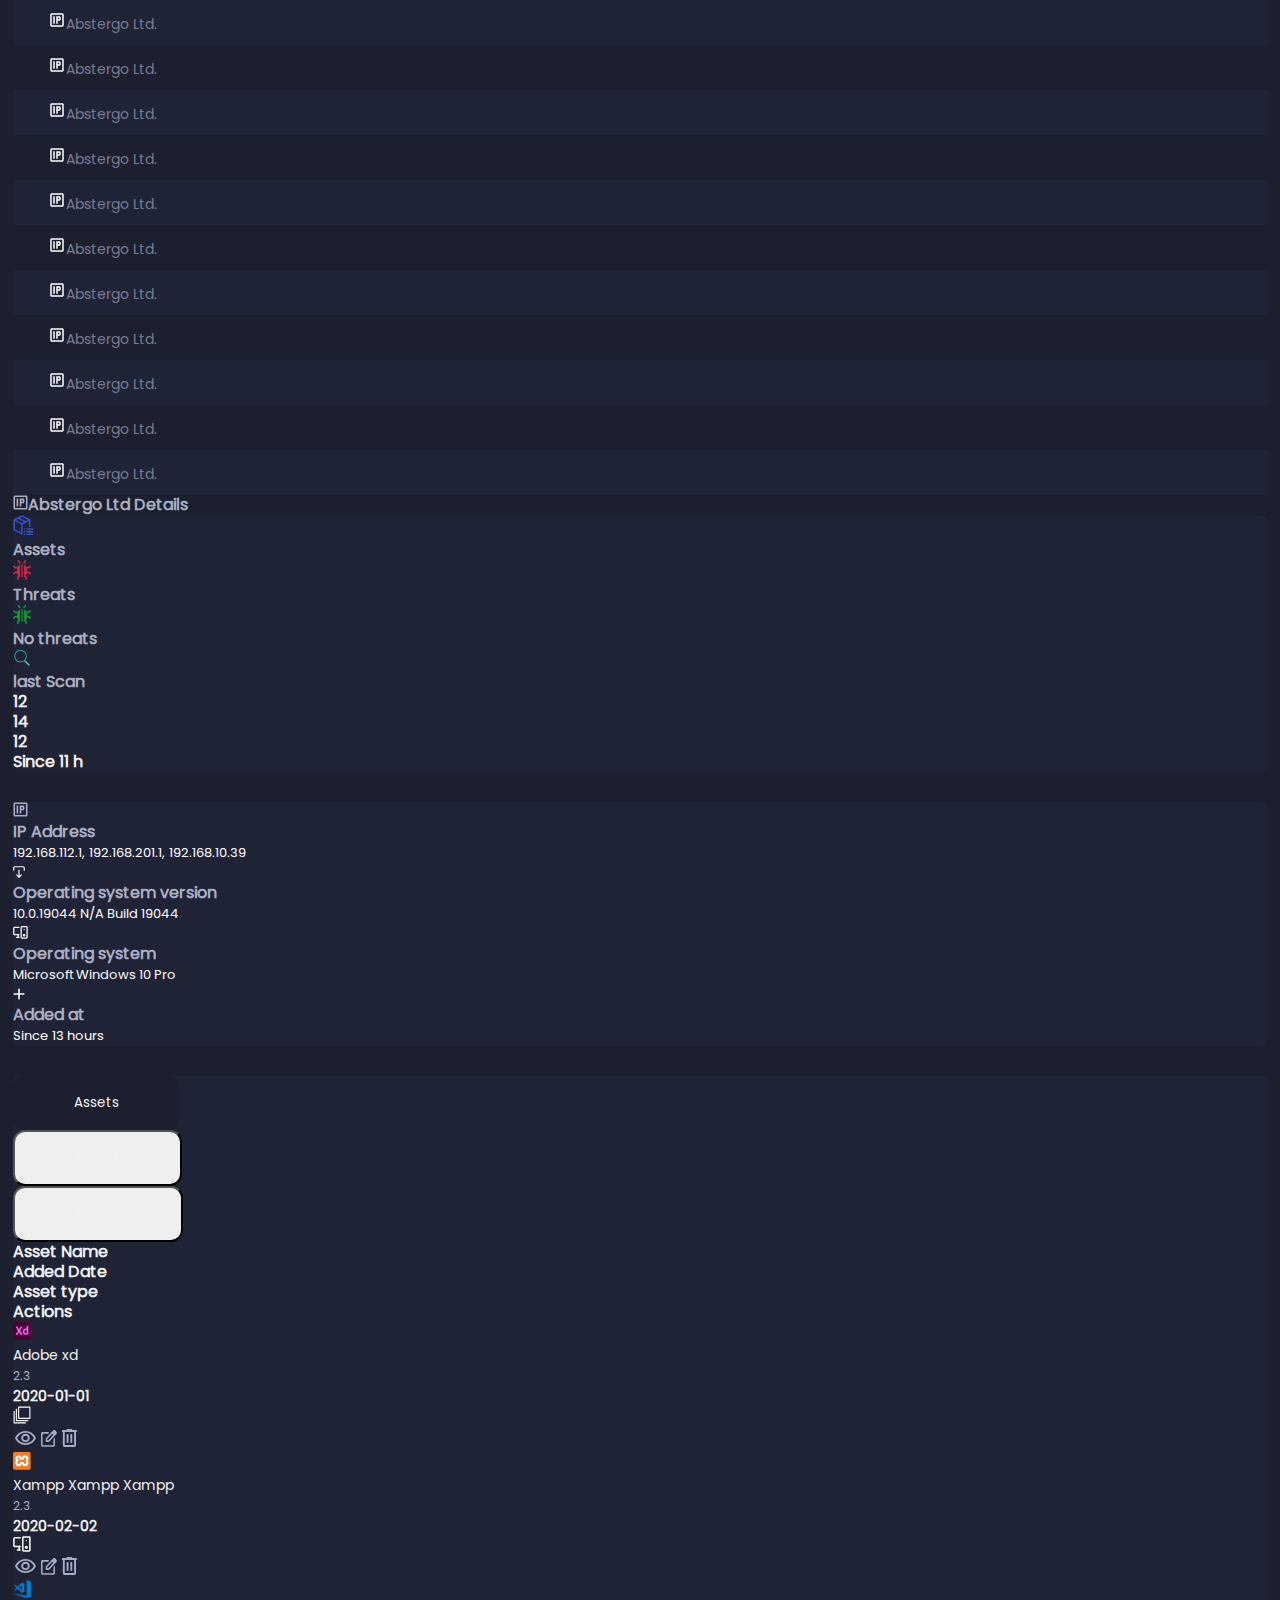
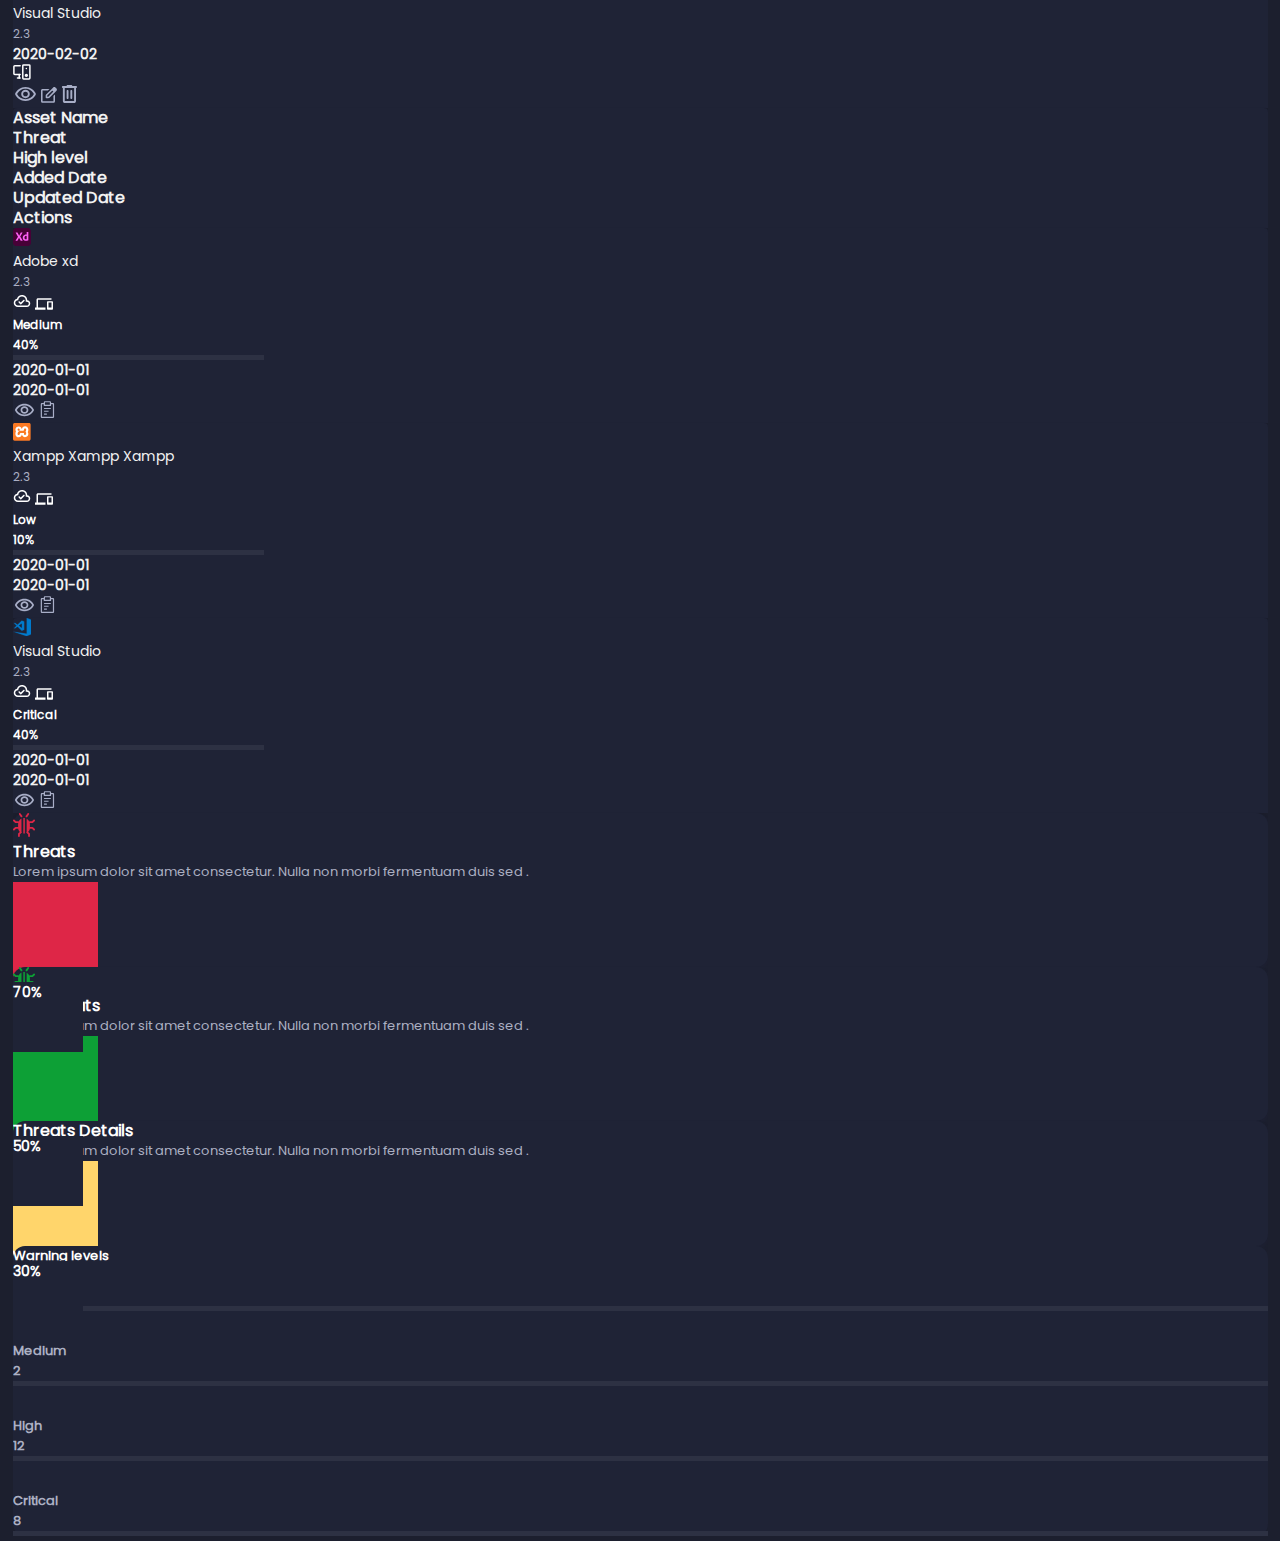
<file: user-configuration-details-1.html>
<!DOCTYPE html>
<html lang="en">
<head>
    <meta charset="utf-8"/>
    <meta name="viewport" content="width=device-width, initial-scale=1, shrink-to-fit=no"/>
    <meta http-equiv="X-UA-Compatible" content="IE=edge"/>
    <meta name="theme-color" content="#000000"/>
    <title>Title</title>
    <link href="https://cdn.jsdelivr.net/npm/bootstrap@5.0.2/dist/css/bootstrap.min.css" rel="stylesheet"
          integrity="sha384-EVSTQN3/azprG1Anm3QDgpJLIm9Nao0Yz1ztcQTwFspd3yD65VohhpuuCOmLASjC"
          crossorigin="anonymous">
    <link href="assets/css/style.css" rel="stylesheet" type="text/css"/>

</head>
<body>
<header>
    <div class="container">
        <div class="row mx-auto w-100 g-0">
            <div class="col-6 my-2 my-md-auto">
                <img src="assets/images/logo.png" width="36" height="41" alt="manea logo">
                <h5 class="font-size-20 d-inline-block ms-1 align-middle mb-0">Manea</h5>
            </div>
            <div class="col-6 my-2 my-md-auto text-end">
                <select class="form-select d-inline-block border border-muted" aria-label="Default select example">
                    <option value="en" selected>English</option>
                    <option value="ar">Arabic</option>
                </select>
                <a href="" class="ms-3"><img src="assets/images/moon.svg" width="15" alt=""></a>
            </div>
        </div>
    </div>
</header>
<main>
    <div class="main d-flex">
        <div class="sidebar width-94">
            <div class="text-center position-relative h-100 pb-2">
                <a href="index.html" class="pt-50 d-block"><img src="assets/images/home.svg" width="21" alt=""></a>
                <a href="all-asset.html" class="pt-50 d-block"><img src="assets/images/asset.svg" width="21" alt=""></a>
                <a href="user-configuration.html" class="pt-50 d-block"><img src="assets/images/shield-active.svg" width="20" alt=""></a>
                <a href="threats.html" class="pt-50 d-block"><img src="assets/images/bug.svg" width="20" alt=""></a>
                <a href="global.html" class="pt-50 d-block"><img src="assets/images/global.svg" width="20" alt=""></a>
                <a href="" class="pt-50 d-block"><img src="assets/images/support.svg" width="20" alt=""></a>
                <a href="" class="pt-50 d-block"><img src="assets/images/report.svg" width="20" alt=""></a>
                <a href="" class="pt-50 d-block"><img src="assets/images/logout.svg" width="20" alt=""></a>
            </div>
        </div>
        <div class="width-calc ps-2 pt-4 pb-5">
            <div class="row w-100 mx-auto justify-content-center">
                <div class="col-md-11">
                    <nav aria-label="breadcrumb" class="mt-2 mb-3">
                        <ol class="breadcrumb">
                            <li class="breadcrumb-item text-muted font-17 fw-400"><a href="#" class="">Asset</a></li>
                            <li class="breadcrumb-item text-muted font-17 fw-400" aria-current="page">User Configuration Assets </li>
                            <li class="breadcrumb-item active text-white font-17 fw-400" aria-current="page">Details</li>
                        </ol>
                    </nav>
                    <div class="mt-4">
                        <div class="row mx-auto w-100 g-0">
                            <div class="col-md-6 my-2 my-md-auto">
                                <form action="">
                                    <div class="mt-2 mb-4 w-35 d-inline-block">
                                        <input type="text" class="form-control border border-muted shadow-input padding-input mt-2 bg-sub text-label font-14 rounded-8" placeholder="Assets Name">
                                    </div>
                                    <div class="mt-2 mb-4 w-35 ms-3 d-inline-block">
                                        <select class="form-select border border-muted padding-input w-100 rounded-8 font-16" aria-label="Default select example">
                                            <option value="en" selected>All</option>
                                            <option value="ar">Arabic</option>
                                        </select>
                                    </div>
                                    <button type="submit" class="btn padding-input px-4 font-16 text-muted bg-sub border border-muted ms-3 font-16 rounded-8">Search</button>

                                </form>
                            </div>
                            <div class="col-md-6 my-2 my-md-auto text-end">
                                <button type="submit" class="btn padding-button px-4 bg-button py-9px font-14 ms-md-2 mb-2 text-label rounded-10">
                                    <img src="assets/images/plus.svg" width="10" alt=""><span class="ms-2 align-middle">Add new user</span></button>
                                <button type="submit" class="btn font-16 text-label border-0 border-gradient ms-md-2 mb-2 rounded-10"><span class="bg-main d-block rounded-10 padding-button py-9px margin-2px"><img src="assets/images/download.svg" width="12" alt=""><span class="ms-2 align-middle font-14">Import user</span></span></button>

                            </div>

                        </div>
                        <div class="row mx-auto w-100 g-0">
                            <div class="col-md-6">
                                <div class="bg-sub p-1">
                                    <div class="row mx-auto w-100 g-0">
                                        <div class="col-6">
                                            <div class="bg-sub padding-button shadow-input rounded-top-4">
                                                <h5 class="mb-0 text-label font-17 fw-400 text-center">Assets Name</h5>
                                            </div>
                                        </div>
                                        <div class="col-6">
                                            <div class="bg-main padding-button shadow-input rounded-top-4">
                                                <h5 class="mb-0 text-label font-17 fw-400 text-center ">Assets Name</h5>
                                            </div>
                                        </div>
                                    </div>
                                </div>
                            </div>
                            <div class="col-md-12 my-2 my-md-auto">
                                <div class="row mx-auto w-100 g-0">
                                    <div class="col-md-3">
                                        <!-- ranking odd                                         -->
                                        <div class="padding-button text-center">
                                            <a href="" class="d-block font-14 fw-400 p-1 text-white"><img src="assets/images/outline.svg" width="18" alt=""><span class="align-middle ms-1">Abstergo Ltd.</span></a>
                                        </div>
                                        <!-- ranking even                                        -->
                                        <div class="padding-button bg-sub text-center">
                                            <a href="" class="d-block font-14 fw-400 p-1 text-white"><img src="assets/images/outline.svg" width="18" alt=""><span class="align-middle ms-1">Abstergo Ltd.</span></a>
                                        </div>
                                        <!-- ranking odd                                         -->
                                        <div class="padding-button text-center">
                                            <a href="" class="d-block font-14 fw-400 p-1 text-white"><img src="assets/images/outline.svg" width="18" alt=""><span class="align-middle ms-1">Abstergo Ltd.</span></a>
                                        </div>
                                        <!-- ranking even                                        -->
                                        <div class="padding-button bg-sub text-center">
                                            <a href="" class="d-block font-14 fw-400 p-1 text-white"><img src="assets/images/outline.svg" width="18" alt=""><span class="align-middle ms-1">Abstergo Ltd.</span></a>
                                        </div>
                                        <!-- ranking odd                                         -->
                                        <div class="padding-button text-center">
                                            <a href="" class="d-block font-14 fw-400 p-1 text-white"><img src="assets/images/outline.svg" width="18" alt=""><span class="align-middle ms-1">Abstergo Ltd.</span></a>
                                        </div>
                                        <!-- ranking even                                        -->
                                        <div class="padding-button bg-sub text-center">
                                            <a href="" class="d-block font-14 fw-400 p-1 text-white"><img src="assets/images/outline.svg" width="18" alt=""><span class="align-middle ms-1">Abstergo Ltd.</span></a>
                                        </div>
                                        <!-- ranking odd                                         -->
                                        <div class="padding-button text-center">
                                            <a href="" class="d-block font-14 fw-400 p-1 text-white"><img src="assets/images/outline.svg" width="18" alt=""><span class="align-middle ms-1">Abstergo Ltd.</span></a>
                                        </div>
                                        <!-- ranking even                                        -->
                                        <div class="padding-button bg-sub text-center">
                                            <a href="" class="d-block font-14 fw-400 p-1 text-white"><img src="assets/images/outline.svg" width="18" alt=""><span class="align-middle ms-1">Abstergo Ltd.</span></a>
                                        </div>
                                        <!-- ranking odd                                         -->
                                        <div class="padding-button text-center">
                                            <a href="" class="d-block font-14 fw-400 p-1 text-white"><img src="assets/images/outline.svg" width="18" alt=""><span class="align-middle ms-1">Abstergo Ltd.</span></a>
                                        </div>
                                        <!-- ranking even                                        -->
                                        <div class="padding-button bg-sub text-center">
                                            <a href="" class="d-block font-14 fw-400 p-1 text-white"><img src="assets/images/outline.svg" width="18" alt=""><span class="align-middle ms-1">Abstergo Ltd.</span></a>
                                        </div>
                                        <!-- ranking odd                                         -->
                                        <div class="padding-button text-center">
                                            <a href="" class="d-block font-14 fw-400 p-1 text-white"><img src="assets/images/outline.svg" width="18" alt=""><span class="align-middle ms-1">Abstergo Ltd.</span></a>
                                        </div>
                                        <!-- ranking even                                        -->
                                        <div class="padding-button bg-sub text-center">
                                            <a href="" class="d-block font-14 fw-400 p-1 text-white"><img src="assets/images/outline.svg" width="18" alt=""><span class="align-middle ms-1">Abstergo Ltd.</span></a>
                                        </div>
                                        <!-- ranking odd                                         -->
                                        <div class="padding-button text-center">
                                            <a href="" class="d-block font-14 fw-400 p-1 text-white"><img src="assets/images/outline.svg" width="18" alt=""><span class="align-middle ms-1">Abstergo Ltd.</span></a>
                                        </div>
                                        <!-- ranking even                                        -->
                                        <div class="padding-button bg-sub text-center">
                                            <a href="" class="d-block font-14 fw-400 p-1 text-white"><img src="assets/images/outline.svg" width="18" alt=""><span class="align-middle ms-1">Abstergo Ltd.</span></a>
                                        </div>
                                        <!-- ranking odd                                         -->
                                        <div class="padding-button text-center">
                                            <a href="" class="d-block font-14 fw-400 p-1 text-white"><img src="assets/images/outline.svg" width="18" alt=""><span class="align-middle ms-1">Abstergo Ltd.</span></a>
                                        </div>
                                        <!-- ranking even                                        -->
                                        <div class="padding-button bg-sub text-center">
                                            <a href="" class="d-block font-14 fw-400 p-1 text-white"><img src="assets/images/outline.svg" width="18" alt=""><span class="align-middle ms-1">Abstergo Ltd.</span></a>
                                        </div>
                                        <!-- ranking odd                                         -->
                                        <div class="padding-button text-center">
                                            <a href="" class="d-block font-14 fw-400 p-1 text-white"><img src="assets/images/outline.svg" width="18" alt=""><span class="align-middle ms-1">Abstergo Ltd.</span></a>
                                        </div>
                                        <!-- ranking even                                        -->
                                        <div class="padding-button bg-sub text-center">
                                            <a href="" class="d-block font-14 fw-400 p-1 text-white"><img src="assets/images/outline.svg" width="18" alt=""><span class="align-middle ms-1">Abstergo Ltd.</span></a>
                                        </div>
                                    </div>
                                    <div class="col-md-9">
                                        <div class="p-4">
                                            <h5 class="text-center font-16 mb-3 text-muted"><img src="assets/images/ip-muted.svg" width="15" alt=""><span class="ms-2 align-middle">Abstergo Ltd Details</span></h5>
                                            <div class="rounded-8 bg-sub shadow-card py-4 mb-30 px-4">
                                                <div class="row mx-auto w-100">
                                                    <div class="col-3 text-center">
                                                        <img src="assets/images/image-primary.svg" width="20" alt="">
                                                        <h5 class="text-muted ms-1 align-middle font-16 d-inline-block mb-0">Assets</h5>
                                                    </div>
                                                    <div class="col-3 text-center">
                                                        <img src="assets/images/bug-danger.svg" width="18" alt="">
                                                        <h5 class="text-muted ms-1 align-middle font-16 d-inline-block mb-0">Threats</h5>
                                                    </div>
                                                    <div class="col-3 text-center">
                                                        <img src="assets/images/bug-success.svg" width="18" alt="">
                                                        <h5 class="text-muted ms-1 align-middle font-16 d-inline-block mb-0">No threats</h5>
                                                    </div>
                                                    <div class="col-3 text-center">
                                                        <img src="assets/images/checkmark.svg" width="18" alt="">
                                                        <h5 class="text-muted ms-1 align-middle font-16 d-inline-block mb-0">last Scan</h5>
                                                    </div>
                                                </div>
                                                <div class="row mx-auto w-100 mt-3">
                                                    <div class="col-3 text-center">
                                                        <h5 class="text-label ms-1 font-16 d-inline-block mb-0">12</h5>
                                                    </div>
                                                    <div class="col-3 text-center">
                                                        <h5 class="text-label ms-1 align-middle font-16 d-inline-block mb-0">14</h5>
                                                    </div>
                                                    <div class="col-3 text-center">
                                                        <h5 class="text-label ms-1 align-middle font-16 d-inline-block mb-0">12</h5>
                                                    </div>
                                                    <div class="col-3 text-center">
                                                        <h5 class="text-label ms-1 align-middle font-16 d-inline-block mb-0">Since 11 h</h5>
                                                    </div>
                                                </div>

                                            </div>
                                            <div class="rounded-8 bg-sub shadow-card py-4 mb-30 px-4">
                                                <div class="row mx-auto w-100">
                                                    <div class="col-md-6 my-2  text-start">
                                                        <img src="assets/images/ip-muted.svg" width="15" alt="">
                                                        <div class="d-inline-block align-top max-w-75 text-start">
                                                            <h5 class="text-muted ms-1 font-16 mb-2">IP Address</h5>
                                                            <span class="font-13 d-inline-block fw-400">192.168.112.1,</span>
                                                            <span class="font-13 d-inline-block fw-400">192.168.201.1,</span>
                                                            <span class="font-13 d-inline-block fw-400"> 192.168.10.39</span>
                                                        </div>
                                                    </div>
                                                    <div class="col-md-6 my-2 text-start">
                                                        <img src="assets/images/download.svg" width="12" alt="">
                                                        <div class="d-inline-block align-top max-w-75 text-start">
                                                            <h5 class="text-muted ms-1 font-16 mb-2">Operating system version</h5>
                                                            <span class="font-13 d-inline-block fw-400">10.0.19044 N/A Build 19044</span>
                                                        </div>
                                                    </div>
                                                    <div class="col-md-6 mt-3 mb-2  text-start">
                                                        <img src="assets/images/type-assets.svg" width="15" alt="">
                                                        <div class="d-inline-block align-top max-w-75 text-start">
                                                            <h5 class="text-muted ms-1 font-16 mb-2">Operating system</h5>
                                                            <span class="font-13 d-inline-block fw-400">Microsoft Windows 10 Pro</span>
                                                        </div>
                                                    </div>
                                                    <div class="col-md-6 mt-3 mb-2 text-start">
                                                        <img src="assets/images/plus.svg" width="12" alt="">
                                                        <div class="d-inline-block align-top max-w-75 text-start">
                                                            <h5 class="text-muted ms-1 font-16 mb-2">Added at</h5>
                                                            <span class="font-13 d-inline-block fw-400">Since 13 hours</span>
                                                        </div>
                                                    </div>
                                                </div>
                                            </div>
                                            <ul class="nav nav-tabs border-0 mt-4 bg-sub" id="myTab" role="tablist">
                                                <li class="nav-item p-1 " role="presentation">
                                                    <button class="nav-link rounded-card-scan text-label active" id="all-asset" data-bs-toggle="tab" data-bs-target="#assets" type="button" role="tab" aria-controls="assets" aria-selected="true">Assets</button>
                                                </li>
                                                <li class="nav-item p-1 " role="presentation">
                                                    <button class="nav-link rounded-card-scan text-label" id="Threat-assets" data-bs-toggle="tab" data-bs-target="#Threat" type="button" role="tab" aria-controls="archived" aria-selected="false">Threat</button>
                                                </li>
                                                <li class="nav-item p-1 " role="presentation">
                                                    <button class="nav-link rounded-card-scan text-label" id="Report-assets" data-bs-toggle="tab" data-bs-target="#Report" type="button" role="tab" aria-controls="Report" aria-selected="false">Report</button>
                                                </li>
                                            </ul>
                                            <div class="tab-content mt-3" id="myTabContent">
                                                <div class="tab-pane fade show active" id="assets" role="tabpanel" aria-labelledby="all-asset">
                                                    <!--      First Dev To show Title Card Likes <thead> in table      -->
                                                    <div class="bg-sub shadow-input px-3 py-3 rounded-top-4 overflow-auto">
                                                        <div class="d-flex mx-auto w-100">
                                                            <div class="w-25 my-2 my-md-auto text-start">
                                                                <h5 class="text-label font-16 mb-0 ps-md-4">Asset Name</h5>
                                                            </div>
                                                            <div class="w-25 my-2 my-md-auto text-start ps-2">
                                                                <h5 class="text-label font-16 mb-0">Added Date</h5>
                                                            </div>
                                                            <div class="w-25 my-2 my-md-auto text-start ps-2">
                                                                <h5 class="text-label font-16 mb-0">Asset type</h5>
                                                            </div>
                                                            <div class="w-25 my-2 my-md-auto text-start ps-2">
                                                                <h5 class="text-label font-16 mb-0 ps-md-4">Actions</h5>
                                                            </div>

                                                        </div>
                                                    </div>
                                                    <!--      End This Dev                      -->
                                                    <!--      All Dev in under for loop                      -->
                                                    <div class="bg-sub shadow-input px-3 py-3 my-4 rounded-top-4 overflow-auto">
                                                        <div class="d-flex mx-auto w-100">
                                                            <div class="w-25 my-2 my-md-auto text-start">
                                                                <img src="assets/images/adobe-xd.svg" width="18" class="align-middle " alt="">
                                                                <div class="d-inline-block max-w-75 text-start align-top ms-1">
                                                                    <h5 class="text-label font-14 mb-0 max-w-75 text-truncate fw-400 mb-1 d-inline-block align-middle">Adobe xd</h5>
                                                                    <span class="text-muted font-12 mb-0 text-truncate fw-400 ms-1 align-middle">2.3</span>
                                                                </div>
                                                            </div>
                                                            <div class="w-25 my-2 my-md-auto text-start ps-2">
                                                                <h5 class="text-label font-14 mb-0">2020-01-01</h5>
                                                            </div>
                                                            <div class="w-25 my-2 my-md-auto text-start ps-2">
                                                                <h5 class="text-label font-14 mb-0 ps-4"><img src="assets/images/library.svg" width="18" alt=""></h5>
                                                            </div>
                                                            <div class="w-25 my-2 my-md-auto text-start ps-2">
                                                                <h5 class="text-label font-14 mb-0">
                                                                    <a href="" class="mx-2"><img src="assets/images/show.svg" width="24" alt=""></a>
                                                                    <a href="" class="mx-2"><img src="assets/images/edit.svg" width="16" alt=""></a>
                                                                    <a href="" class="mx-2"><img src="assets/images/delete.svg" width="16" alt=""></a>
                                                                </h5>
                                                            </div>

                                                        </div>
                                                    </div>
                                                    <div class="bg-sub shadow-input px-3 py-3 my-4 rounded-top-4 overflow-auto">
                                                        <div class="d-flex mx-auto w-100">
                                                            <div class="w-25 my-2 my-md-auto text-start">
                                                                <img src="assets/images/xampp.svg" width="18" class="align-middle " alt="">
                                                                <div class="d-inline-block max-w-75 text-start align-top ms-1">
                                                                    <h5 class="text-label font-14 mb-0 max-w-75 text-truncate fw-400 mb-1 d-inline-block align-middle">Xampp Xampp Xampp</h5>
                                                                    <span class="text-muted font-12 mb-0 text-truncate fw-400 ms-1 align-middle">2.3</span>
                                                                </div>
                                                            </div>
                                                            <div class="w-25 my-2 my-md-auto text-start ps-2">
                                                                <h5 class="text-label font-14 mb-0">2020-02-02</h5>
                                                            </div>
                                                            <div class="w-25 my-2 my-md-auto text-start ps-2">
                                                                <h5 class="text-label font-14 mb-0 ps-4"><img src="assets/images/type-assets.svg" width="18" alt=""></h5>
                                                            </div>
                                                            <div class="w-25 my-2 my-md-auto text-start ps-2">
                                                                <h5 class="text-label font-14 mb-0">
                                                                    <a href="" class="mx-2"><img src="assets/images/show.svg" width="24" alt=""></a>
                                                                    <a href="" class="mx-2"><img src="assets/images/edit.svg" width="16" alt=""></a>
                                                                    <a href="" class="mx-2"><img src="assets/images/delete.svg" width="16" alt=""></a>
                                                                </h5>
                                                            </div>

                                                        </div>
                                                    </div>
                                                    <div class="bg-sub shadow-input px-3 py-3 my-4 rounded-top-4 overflow-auto">
                                                        <div class="d-flex mx-auto w-100">
                                                            <div class="w-25 my-2 my-md-auto text-start">
                                                                <img src="assets/images/visual-studio.svg" width="18" class="align-middle " alt="">
                                                                <div class="d-inline-block max-w-75 text-start align-top ms-1">
                                                                    <h5 class="text-label font-14 mb-0 max-w-75 text-truncate fw-400 mb-1 d-inline-block align-middle">Visual Studio </h5>
                                                                    <span class="text-muted font-12 mb-0 text-truncate fw-400 ms-1 align-middle">2.3</span>
                                                                </div>
                                                            </div>
                                                            <div class="w-25 my-2 my-md-auto text-start ps-2">
                                                                <h5 class="text-label font-14 mb-0">2020-02-02</h5>
                                                            </div>
                                                            <div class="w-25 my-2 my-md-auto text-start ps-2">
                                                                <h5 class="text-label font-14 mb-0 ps-4"><img src="assets/images/type-assets.svg" width="18" alt=""></h5>
                                                            </div>
                                                            <div class="w-25 my-2 my-md-auto text-start ps-2">
                                                                <h5 class="text-label font-14 mb-0">
                                                                    <a href="" class="mx-2"><img src="assets/images/show.svg" width="24" alt=""></a>
                                                                    <a href="" class="mx-2"><img src="assets/images/edit.svg" width="16" alt=""></a>
                                                                    <a href="" class="mx-2"><img src="assets/images/delete.svg" width="16" alt=""></a>
                                                                </h5>
                                                            </div>

                                                        </div>
                                                    </div>
                                                    <!--      End Dev and for loop                      -->
                                                </div>
                                                <div class="tab-pane fade" id="Threat" role="tabpanel" aria-labelledby="Threat-assets">
                                                    <!--      First Dev To show Title Card Likes <thead> in table      -->
                                                    <div class="bg-sub shadow-input px-3 py-3 rounded-top-4 overflow-auto">
                                                        <div class="d-flex mx-auto w-100">
                                                            <div class="w-25 my-2 my-md-auto text-start">
                                                                <h5 class="text-label font-16 mb-0">Asset Name</h5>
                                                            </div>
                                                            <div class="w-15 my-2 my-md-auto text-start ps-2">
                                                                <h5 class="text-label font-16 mb-0">Threat</h5>
                                                            </div>
                                                            <div class="w-20 my-2 my-md-auto text-start ps-2">
                                                                <h5 class="text-label font-16 mb-0">High level</h5>
                                                            </div>
                                                            <div class="w-15 my-2 my-md-auto text-start ps-2 ">
                                                                <h5 class="text-label font-16 mb-0">Added Date</h5>
                                                            </div>
                                                            <div class="w-15 my-2 my-md-auto text-start ps-2 ">
                                                                <h5 class="text-label font-16 mb-0">Updated Date</h5>
                                                            </div>
                                                            <div class="w-10 my-2 my-md-auto text-start ps-2">
                                                                <h5 class="text-label font-16 mb-0">Actions</h5>
                                                            </div>

                                                        </div>
                                                    </div>
                                                    <!--      End This Dev                      -->
                                                    <!--      All Dev in under for loop                      -->
                                                    <div class="bg-sub shadow-input px-3 py-3 my-4 rounded-top-4 overflow-auto">
                                                        <div class="d-flex mx-auto w-100">
                                                            <div class="w-25 my-2 my-md-auto text-start">
                                                                <img src="assets/images/adobe-xd.svg" width="18" class="align-middle " alt="">
                                                                <div class="d-inline-block max-w-75 text-start align-top ms-1">
                                                                    <h5 class="text-label font-14 mb-0 max-w-75 text-truncate fw-400 mb-1 d-inline-block align-middle">Adobe xd</h5>
                                                                    <span class="text-muted font-12 mb-0 text-truncate fw-400 ms-1 align-middle">2.3</span>
                                                                </div>
                                                            </div>
                                                            <div class="w-15 my-2 my-md-auto text-start ps-2">
                                                                <img src="assets/images/cloud.svg" width="18" class="ms-1" alt="">
                                                                <img src="assets/images/icon-devices.svg" width="18" class="ms-1" alt="">
                                                            </div>
                                                            <div class="w-20 my-2 my-md-auto text-start ps-2">
                                                                <div class="progress-content pe-2">
                                                                    <div class="d-flex justify-content-between">
                                                                        <h5 class="text-white font-12 mb-1">Medium</h5>
                                                                        <h5 class="text-white font-12 mb-1">40%</h5>
                                                                    </div>
                                                                    <div class="progress">
                                                                        <div class="progress-bar rounded-right-3 bg-warning" role="progressbar" style="width: 25%" aria-valuenow="25" aria-valuemin="0" aria-valuemax="100"></div>
                                                                    </div>
                                                                </div>
                                                            </div>
                                                            <div class="w-15 my-2 my-md-auto text-start ps-2">
                                                                <h5 class="text-label font-14 mb-0">2020-01-01</h5>
                                                            </div>
                                                            <div class="w-15 my-2 my-md-auto text-start ps-2">
                                                                <h5 class="text-label font-14 mb-0">2020-01-01</h5>
                                                            </div>
                                                            <div class="w-10 my-2 my-md-auto text-start ps-2">
                                                                <a href="threat-details.html" class="mx-1"><img src="assets/images/show.svg" width="22" alt=""></a>
                                                                <a href="" class="mx-1"><img src="assets/images/icon_report.svg" width="18" alt=""></a>
                                                            </div>

                                                        </div>
                                                    </div>
                                                    <div class="bg-sub shadow-input px-3 py-3 my-4 rounded-top-4 overflow-auto">
                                                        <div class="d-flex mx-auto w-100">
                                                            <div class="w-25 my-2 my-md-auto text-start">
                                                                <img src="assets/images/xampp.svg" width="18" class="align-middle " alt="">
                                                                <div class="d-inline-block max-w-75 text-start align-top ms-1">
                                                                    <h5 class="text-label font-14 mb-0 max-w-75 text-truncate fw-400 mb-1 d-inline-block align-middle">Xampp Xampp Xampp</h5>
                                                                    <span class="text-muted font-12 mb-0 text-truncate fw-400 ms-1 align-middle">2.3</span>
                                                                </div>
                                                            </div>
                                                            <div class="w-15 my-2 my-md-auto text-start ps-2">
                                                                <img src="assets/images/cloud.svg" width="18" class="ms-1" alt="">
                                                                <img src="assets/images/icon-devices.svg" width="18" class="ms-1" alt="">
                                                            </div>
                                                            <div class="w-20 my-2 my-md-auto text-start ps-2">
                                                                <div class="progress-content pe-2">
                                                                    <div class="d-flex justify-content-between">
                                                                        <h5 class="text-white font-12 mb-1">Low</h5>
                                                                        <h5 class="text-white font-12 mb-1">10%</h5>
                                                                    </div>
                                                                    <div class="progress">
                                                                        <div class="progress-bar rounded-right-3 bg-success" role="progressbar" style="width: 25%" aria-valuenow="25" aria-valuemin="0" aria-valuemax="100"></div>
                                                                    </div>
                                                                </div>
                                                            </div>
                                                            <div class="w-15 my-2 my-md-auto text-start ps-2">
                                                                <h5 class="text-label font-14 mb-0">2020-01-01</h5>
                                                            </div>
                                                            <div class="w-15 my-2 my-md-auto text-start ps-2">
                                                                <h5 class="text-label font-14 mb-0">2020-01-01</h5>
                                                            </div>

                                                            <div class="w-10 my-2 my-md-auto text-start ps-2">
                                                                    <a href="threat-details.html" class="mx-1"><img src="assets/images/show.svg" width="22" alt=""></a>
                                                                    <a href="" class="mx-1"><img src="assets/images/icon_report.svg" width="18" alt=""></a>
                                                            </div>

                                                        </div>
                                                    </div>
                                                    <div class="bg-sub shadow-input px-3 py-3 my-4 rounded-top-4 overflow-auto">
                                                        <div class="d-flex mx-auto w-100">
                                                            <div class="w-25 my-2 my-md-auto text-start">
                                                                <img src="assets/images/visual-studio.svg" width="18" class="align-middle " alt="">
                                                                <div class="d-inline-block max-w-75 text-start align-top ms-1">
                                                                    <h5 class="text-label font-14 mb-0 max-w-75 text-truncate fw-400 mb-1 d-inline-block align-middle">Visual Studio</h5>
                                                                    <span class="text-muted font-12 mb-0 text-truncate fw-400 ms-1 align-middle">2.3</span>
                                                                </div>
                                                            </div>
                                                            <div class="w-15 my-2 my-md-auto text-start ps-2">
                                                                <img src="assets/images/cloud.svg" width="18" class="ms-1" alt="">
                                                                <img src="assets/images/icon-devices.svg" width="18" class="ms-1" alt="">
                                                            </div>
                                                            <div class="w-20 my-2 my-md-auto text-start ps-2">
                                                                <div class="progress-content pe-2">
                                                                    <div class="d-flex justify-content-between">
                                                                        <h5 class="text-white font-12 mb-1">Critical</h5>
                                                                        <h5 class="text-white font-12 mb-1">40%</h5>
                                                                    </div>
                                                                    <div class="progress">
                                                                        <div class="progress-bar rounded-right-3 bg-danger" role="progressbar" style="width: 25%" aria-valuenow="25" aria-valuemin="0" aria-valuemax="100"></div>
                                                                    </div>
                                                                </div>
                                                            </div>
                                                            <div class="w-15 my-2 my-md-auto text-start ps-2">
                                                                <h5 class="text-label font-14 mb-0">2020-01-01</h5>
                                                            </div>
                                                            <div class="w-15 my-2 my-md-auto text-start ps-2">
                                                                <h5 class="text-label font-14 mb-0">2020-01-01</h5>
                                                            </div>

                                                            <div class="w-10 my-2 my-md-auto text-start ps-2">
                                                                <a href="threat-details.html" class="mx-1"><img src="assets/images/show.svg" width="22" alt=""></a>
                                                                <a href="" class="mx-1"><img src="assets/images/icon_report.svg" width="18" alt=""></a>
                                                            </div>

                                                        </div>
                                                    </div>
                                                    <!--      End Dev and for loop                      -->
                                                </div>
                                                <div class="tab-pane fade" id="Report" role="tabpanel" aria-labelledby="Report-assets">
                                                    <div class="row mx-auto w-100">
                                                        <div class="col-md-3 my-2">
                                                            <div class="px-2 py-4 bg-sub shadow-card rounded-card-scan text-center h-100">
                                                                <img src="assets/images/bug-danger.svg" class="align-middle" width="22" alt="image">
                                                                <h5 class="font-16 d-inline-block ms-1 mb-0 align-middle">Threats</h5>
                                                                <p class="my-4 text-center text-muted fw-400 font-13">Lorem ipsum dolor sit amet consectetur. Nulla non morbi fermentuam duis sed .</p>
                                                                <div class="width-85 height-85 overflow-hidden bg-sub-progress rounded-circle d-flex justify-content-center position-relative align-items-center mx-auto">
                                                                    <div class="bg-danger-progress-circle w-100 height-100 position-absolute" style="left: calc(-100% + 70%)"></div>
                                                                    <div class="width-70 height-70 bg-sub d-flex justify-content-center align-items-center mx-auto rounded-circle" style="position: absolute ; z-index: 10">
                                                                        <h5 class="font-14 mb-0">70%</h5>
                                                                    </div>
                                                                </div>

                                                            </div>
                                                        </div>
                                                        <div class="col-md-3 my-2">
                                                            <div class="px-2 py-4 position-relative bg-sub shadow-card rounded-card-scan text-center h-100">
                                                                <img src="assets/images/bug-success.svg" class="align-middle" width="22" alt="image">
                                                                <h5 class="font-16 d-inline-block ms-1 mb-0 align-middle">No Threats</h5>
                                                                <p class="my-4 text-center text-muted fw-400 font-13">Lorem ipsum dolor sit amet consectetur. Nulla non morbi fermentuam duis sed .</p>
                                                                <div class="width-85 height-85 overflow-hidden bg-sub-progress rounded-circle d-flex justify-content-center position-relative align-items-center mx-auto">
                                                                    <div class="bg-success w-100 height-100 position-absolute" style="left: calc(-100% + 50%)"></div>
                                                                    <div class="width-70 height-70 bg-sub d-flex justify-content-center align-items-center mx-auto rounded-circle" style="position: absolute ; z-index: 10">
                                                                        <h5 class="font-14 mb-0">50%</h5>
                                                                    </div>
                                                                </div>
                                                            </div>
                                                        </div>
                                                        <div class="col-md-3 my-2">
                                                            <div class="px-2 py-4 bg-sub shadow-card rounded-card-scan text-center h-100">
                                                                <h5 class="font-16 d-inline-block ms-1 mb-0 align-middle">Threats Details</h5>
                                                                <p class="my-4 text-center text-muted fw-400 font-13">Lorem ipsum dolor sit amet consectetur. Nulla non morbi fermentuam duis sed .</p>
                                                                <div class="width-85 height-85 overflow-hidden bg-sub-progress rounded-circle d-flex justify-content-center position-relative align-items-center mx-auto">
                                                                    <div class="bg-warning w-100 height-100 position-absolute" style="left: calc(-100% + 30%)"></div>
                                                                    <div class="width-70 height-70 bg-sub d-flex justify-content-center align-items-center mx-auto rounded-circle" style="position: absolute ; z-index: 10">
                                                                        <h5 class="font-14 mb-0">30%</h5>
                                                                    </div>
                                                                </div>

                                                            </div>
                                                        </div>
                                                        <div class="col-md-3 my-2">
                                                            <div class="rounded-card-scan bg-sub px-3 py-4 text-start h-100">
                                                                    <h5 class="font-13 mb-0">Warning levels</h5>
                                                                    <div class="pt-3">
                                                                        <div class="progress-content">
                                                                            <div class="d-flex justify-content-between">
                                                                                <h5 class="text-muted font-13">Low</h5>
                                                                                <h5 class="text-muted font-13">10</h5>
                                                                            </div>
                                                                            <div class="progress mb-30">
                                                                                <div class="progress-bar rounded-right-3 bg-success" role="progressbar" style="width: 25%" aria-valuenow="25" aria-valuemin="0" aria-valuemax="100"></div>
                                                                            </div>
                                                                        </div>
                                                                        <div class="progress-content">
                                                                            <div class="d-flex justify-content-between">
                                                                                <h5 class="text-muted font-13">Medium</h5>
                                                                                <h5 class="text-muted font-13">2</h5>
                                                                            </div>
                                                                            <div class="progress mb-30">
                                                                                <div class="progress-bar rounded-right-3 bg-warning" role="progressbar" style="width: 50%" aria-valuenow="25" aria-valuemin="0" aria-valuemax="100"></div>
                                                                            </div>
                                                                        </div>
                                                                        <div class="progress-content">
                                                                            <div class="d-flex justify-content-between">
                                                                                <h5 class="text-muted font-13">High</h5>
                                                                                <h5 class="text-muted font-13">12</h5>
                                                                            </div>
                                                                            <div class="progress mb-30">
                                                                                <div class="progress-bar rounded-right-3 bg-danger" role="progressbar" style="width: 85%" aria-valuenow="25" aria-valuemin="0" aria-valuemax="100"></div>
                                                                            </div>
                                                                        </div>
                                                                        <div class="progress-content">
                                                                            <div class="d-flex justify-content-between">
                                                                                <h5 class="text-muted font-13">Critical</h5>
                                                                                <h5 class="text-muted font-13">8</h5>
                                                                            </div>
                                                                            <div class="progress">
                                                                                <div class="progress-bar rounded-right-3 bg-very-danger" role="progressbar" style="width: 25%" aria-valuenow="25" aria-valuemin="0" aria-valuemax="100"></div>
                                                                            </div>
                                                                        </div>
                                                                    </div>
                                                                </div>
                                                        </div>

                                                    </div>
                                                </div>
                                            </div>
                                        </div>
                                    </div>
                                </div>

                            </div>

                        </div>
                    </div>

                </div>

            </div>
        </div>
    </div>
</main>
<script src="https://cdn.jsdelivr.net/npm/bootstrap@5.0.2/dist/js/bootstrap.min.js"
        integrity="sha384-cVKIPhGWiC2Al4u+LWgxfKTRIcfu0JTxR+EQDz/bgldoEyl4H0zUF0QKbrJ0EcQF"
        crossorigin="anonymous"></script>
</body>
</html>
</file>
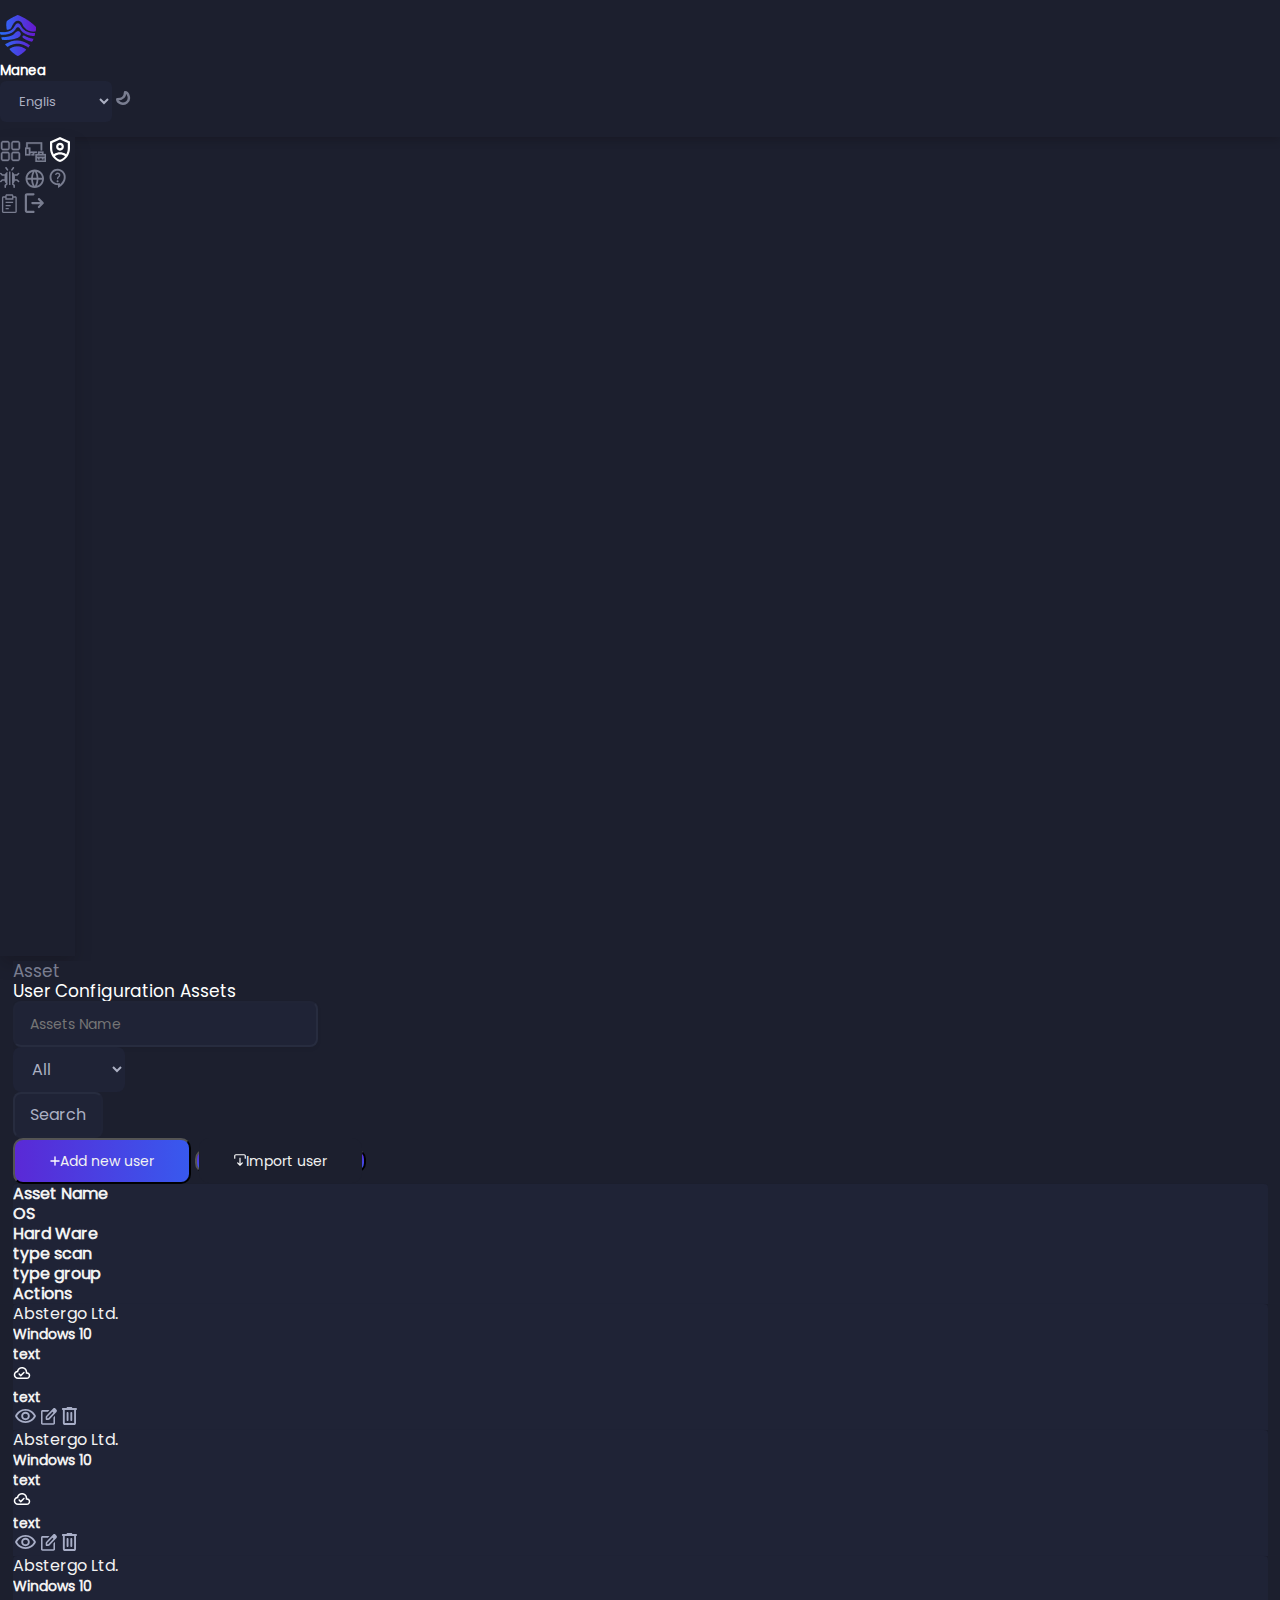
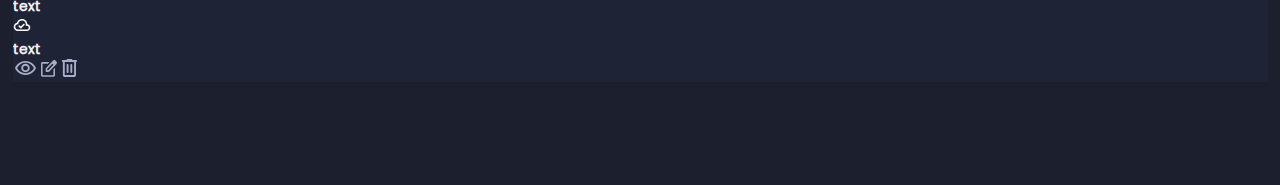
<file: user-configuration.html>
<!DOCTYPE html>
<html lang="en">
<head>
    <meta charset="utf-8"/>
    <meta name="viewport" content="width=device-width, initial-scale=1, shrink-to-fit=no"/>
    <meta http-equiv="X-UA-Compatible" content="IE=edge"/>
    <meta name="theme-color" content="#000000"/>
    <title>Title</title>
    <link href="https://cdn.jsdelivr.net/npm/bootstrap@5.0.2/dist/css/bootstrap.min.css" rel="stylesheet"
          integrity="sha384-EVSTQN3/azprG1Anm3QDgpJLIm9Nao0Yz1ztcQTwFspd3yD65VohhpuuCOmLASjC"
          crossorigin="anonymous">
    <link href="assets/css/style.css" rel="stylesheet" type="text/css"/>

</head>
<body>
<header>
    <div class="container">
        <div class="row mx-auto w-100 g-0">
            <div class="col-6 my-2 my-md-auto">
                <img src="assets/images/logo.png" width="36" height="41" alt="manea logo">
                <h5 class="font-size-20 d-inline-block ms-1 align-middle mb-0">Manea</h5>
            </div>
            <div class="col-6 my-2 my-md-auto text-end">
                <select class="form-select d-inline-block border border-muted" aria-label="Default select example">
                    <option value="en" selected>English</option>
                    <option value="ar">Arabic</option>
                </select>
                <a href="" class="ms-3"><img src="assets/images/moon.svg" width="15" alt=""></a>
            </div>
        </div>
    </div>
</header>
<main>
    <div class="main d-flex">
        <div class="sidebar width-94">
            <div class="text-center position-relative h-100 pb-2">
                <a href="index.html" class="pt-50 d-block"><img src="assets/images/home.svg" width="21" alt=""></a>
                <a href="all-asset.html" class="pt-50 d-block"><img src="assets/images/asset.svg" width="21" alt=""></a>
                <a href="user-configuration.html" class="pt-50 d-block"><img src="assets/images/shield-active.svg" width="20" alt=""></a>
                <a href="threats.html" class="pt-50 d-block"><img src="assets/images/bug.svg" width="20" alt=""></a>
                <a href="global.html" class="pt-50 d-block"><img src="assets/images/global.svg" width="20" alt=""></a>
                <a href="" class="pt-50 d-block"><img src="assets/images/support.svg" width="20" alt=""></a>
                <a href="" class="pt-50 d-block"><img src="assets/images/report.svg" width="20" alt=""></a>
                <a href="" class="pt-50 d-block"><img src="assets/images/logout.svg" width="20" alt=""></a>
            </div>
        </div>
        <div class="width-calc ps-2 pt-4 pb-5">
            <div class="row w-100 mx-auto justify-content-center">
                <div class="col-md-11">
                    <nav aria-label="breadcrumb" class="mt-0 mb-3">
                        <ol class="breadcrumb">
                            <li class="breadcrumb-item text-muted font-17 fw-400"><a href="#" class="">Asset</a></li>
                            <li class="breadcrumb-item active text-white font-17 fw-400" aria-current="page">User Configuration Assets </li>
                        </ol>
                    </nav>
                    <div class="mt-2">
                        <div class="row mx-auto w-100 g-0">
                            <div class="col-md-6 my-2 my-md-auto">
                                <form action="">
                                    <div class="mt-2 mb-4 w-35 d-inline-block">
                                        <input type="text" class="form-control border border-muted shadow-input padding-input mt-2 bg-sub text-label font-14 rounded-8" placeholder="Assets Name">
                                    </div>
                                    <div class="mt-2 mb-4 w-35 ms-3 d-inline-block">
                                        <select class="form-select border border-muted padding-input w-100 rounded-8 font-16" aria-label="Default select example">
                                            <option value="en" selected>All</option>
                                            <option value="ar">Arabic</option>
                                        </select>
                                    </div>
                                    <button type="submit" class="btn padding-input px-4 font-16 text-muted bg-sub border border-muted ms-3 font-16 rounded-8">Search</button>

                                </form>
                            </div>
                            <div class="col-md-6 my-2 my-md-auto text-end">
                                <button type="submit" class="btn padding-button px-4 bg-button font-14 ms-md-2 mb-2 text-label rounded-10">
                                    <img src="assets/images/plus.svg" width="10" alt=""><span class="ms-2 align-middle">Add new user</span></button>
                                <button type="submit" class="btn font-16 text-label border-0 border-gradient ms-md-2 mb-2 rounded-10"><span class="bg-main d-block rounded-10 padding-button margin-2px"><img src="assets/images/download.svg" width="12" alt=""><span class="ms-2 align-middle font-14">Import user</span></span></button>

                            </div>

                        </div>

                        <!--      First Dev To show Title Card Likes <thead> in table      -->
                        <div class="bg-sub shadow-input px-3 py-3 rounded-top-4">
                            <div class="row mx-auto w-100">
                                <div class="col-2 my-2 my-md-auto text-start">
                                    <h5 class="text-label font-16 mb-0">Asset Name</h5>
                                </div>
                                <div class="col-2 my-2 my-md-auto text-center">
                                    <h5 class="text-label font-16 mb-0">OS</h5>
                                </div>
                                <div class="col-2 my-2 my-md-auto text-center">
                                    <h5 class="text-label font-16 mb-0">Hard Ware</h5>
                                </div>
                                <div class="col-2 my-2 my-md-auto text-center">
                                    <h5 class="text-label font-16 mb-0">type scan</h5>
                                </div>
                                <div class="col-2 my-2 my-md-auto text-center">
                                    <h5 class="text-label font-16 mb-0">type group</h5>
                                </div>
                                <div class="col-2 my-2 my-md-auto text-start">
                                    <h5 class="text-label font-16 mb-0">Actions</h5>
                                </div>

                            </div>
                        </div>
                        <!--      End This Dev                      -->
                        <!--      All Dev in under for loop                      -->
                        <div class="bg-sub shadow-input px-3 py-3 my-4 rounded-top-4">
                            <div class="row mx-auto w-100">
                                <div class="col-2 my-2 my-md-auto text-start">
                                        <h5 class="text-label font-16 mb-0 max-w-100 text-truncate fw-400 mb-1 d-inline-block align-middle">Abstergo Ltd.</h5>
                                </div>
                                <div class="col-2 my-2 my-md-auto text-center">
                                    <h5 class="text-label font-14 mb-0">Windows 10</h5>
                                </div>
                                <div class="col-2 my-2 my-md-auto text-center">
                                    <h5 class="text-label font-14 mb-0">text</h5>
                                </div>
                                <div class="col-2 my-2 my-md-auto text-center">
                                    <h5 class="text-label font-14 mb-0 ps-4"><img src="assets/images/cloud.svg" width="18" alt=""></h5>
                                </div>
                                <div class="col-2 my-2 my-md-auto text-center">
                                    <h5 class="text-label font-14 mb-0">text</h5>
                                </div>
                                <div class="col-2 my-2 my-md-auto text-start">
                                    <h5 class="text-label font-14 mb-0">
                                        <a href="user-configuration-details-1.html" class="mx-2"><img src="assets/images/show.svg" width="24" alt=""></a>
                                        <a href="" class="mx-2"><img src="assets/images/edit.svg" width="16" alt=""></a>
                                        <a href="" class="mx-2"><img src="assets/images/delete.svg" width="16" alt=""></a>
                                    </h5>
                                </div>

                            </div>
                        </div>
                        <div class="bg-sub shadow-input px-3 py-3 my-4 rounded-top-4">
                            <div class="row mx-auto w-100">
                                <div class="col-2 my-2 my-md-auto text-start">
                                        <h5 class="text-label font-16 mb-0 max-w-100 text-truncate fw-400 mb-1 d-inline-block align-middle">Abstergo Ltd.</h5>
                                </div>
                                <div class="col-2 my-2 my-md-auto text-center">
                                    <h5 class="text-label font-14 mb-0">Windows 10</h5>
                                </div>
                                <div class="col-2 my-2 my-md-auto text-center">
                                    <h5 class="text-label font-14 mb-0">text</h5>
                                </div>
                                <div class="col-2 my-2 my-md-auto text-center">
                                    <h5 class="text-label font-14 mb-0 ps-4"><img src="assets/images/cloud.svg" width="18" alt=""></h5>
                                </div>
                                <div class="col-2 my-2 my-md-auto text-center">
                                    <h5 class="text-label font-14 mb-0">text</h5>
                                </div>
                                <div class="col-2 my-2 my-md-auto text-start">
                                    <h5 class="text-label font-14 mb-0">
                                        <a href="user-configuration-details-1.html" class="mx-2"><img src="assets/images/show.svg" width="24" alt=""></a>
                                        <a href="" class="mx-2"><img src="assets/images/edit.svg" width="16" alt=""></a>
                                        <a href="" class="mx-2"><img src="assets/images/delete.svg" width="16" alt=""></a>
                                    </h5>
                                </div>

                            </div>
                        </div>
                        <div class="bg-sub shadow-input px-3 py-3 my-4 rounded-top-4">
                            <div class="row mx-auto w-100">
                                <div class="col-2 my-2 my-md-auto text-start">
                                        <h5 class="text-label font-16 mb-0 max-w-100 text-truncate fw-400 mb-1 d-inline-block align-middle">Abstergo Ltd.</h5>
                                </div>
                                <div class="col-2 my-2 my-md-auto text-center">
                                    <h5 class="text-label font-14 mb-0">Windows 10</h5>
                                </div>
                                <div class="col-2 my-2 my-md-auto text-center">
                                    <h5 class="text-label font-14 mb-0">text</h5>
                                </div>
                                <div class="col-2 my-2 my-md-auto text-center">
                                    <h5 class="text-label font-14 mb-0 ps-4"><img src="assets/images/cloud.svg" width="18" alt=""></h5>
                                </div>
                                <div class="col-2 my-2 my-md-auto text-center">
                                    <h5 class="text-label font-14 mb-0">text</h5>
                                </div>
                                <div class="col-2 my-2 my-md-auto text-start">
                                    <h5 class="text-label font-14 mb-0">
                                        <a href="user-configuration-details-1.html" class="mx-2"><img src="assets/images/show.svg" width="24" alt=""></a>
                                        <a href="" class="mx-2"><img src="assets/images/edit.svg" width="16" alt=""></a>
                                        <a href="" class="mx-2"><img src="assets/images/delete.svg" width="16" alt=""></a>
                                    </h5>
                                </div>

                            </div>
                        </div>
                        <!--      End Dev and for loop                      -->
                    </div>

                </div>

            </div>
        </div>
    </div>
</main>
<script src="https://cdn.jsdelivr.net/npm/bootstrap@5.0.2/dist/js/bootstrap.min.js"
        integrity="sha384-cVKIPhGWiC2Al4u+LWgxfKTRIcfu0JTxR+EQDz/bgldoEyl4H0zUF0QKbrJ0EcQF"
        crossorigin="anonymous"></script>
</body>
</html>
</file>
<file: assets/css/style.css>
:root {
  --main: #4286f4;
}

@font-face {
  src: url("../fonts/Poppins-Regular.ttf");
  font-family: "main";
}
:root {
  --main: #FFFFFF;
  --sub: #ACB0C3;
  --label:#F2F2F2;
  --sub-href: #797D90;
  --primary: #5E8BF6;
  --success: #24C952;
  --bg-main: #1C1F2E;
  --bg-sub: #1F2336;
  --shadow-main: 0px 4px 8px rgba(11, 8, 8, 0.17);
  --shadow-sidebar: 0px 8px 16px rgba(11, 8, 8, 0.17);
  --shadow-card: 0px 4px 4px #1D2032;
  --shadow-input: 0px 2px 4px rgba(0, 0, 0, 0.05);
  --shadow-tabs: 0px 2px 4px rgba(0, 0, 0, 0.15);
  --rounded-main: 22px;
}

* {
  -webkit-box-sizing: border-box;
  -moz-box-sizing: border-box;
  box-sizing: border-box;
  font-family: "main", sans-serif;
  margin: 0;
  padding: 0;
  line-height: 20px;
}

body {
  margin: 0;
  padding: 0;
  background-color: var(--bg-main);
  color: var(--main);
  font-family: "main", sans-serif;
  font-weight: 600;
}
body a {
  color: var(--sub-href) !important;
  text-decoration: none;
}
body .text-label {
  color: var(--label);
}
body .text-muted {
  color: var(--sub);
}
body .text-sub-muted {
  color: #A8AEC7;
}
body .text-success {
  color: var(--success) !important;
}
body .font-17 {
  font-size: 17px;
}
body .font-25 {
  font-size: 21px;
}
body .font-10 {
  font-size: 10px;
  font-weight: 400;
}
body .font-12 {
  font-size: 12px;
}
body .font-13 {
  font-size: 13px;
}
body .font-16 {
  font-size: 16px !important;
}
body .fw-400 {
  font-weight: 400;
  line-height: 20px;
}
body .font-14 {
  font-size: 14px !important;
}
body .bg-sub {
  background-color: var(--bg-sub);
}
body .text-primary {
  color: var(--primary) !important;
}
body .border-primary {
  border-color: var(--primary);
}
body .padding-card-scan {
  padding: 15px 30px 20px 30px;
}
body .card-padding-statistics {
  padding: 36px 20px 30px 20px;
}
body .padding-card-progress {
  padding: 38px 47px 38px 47px;
}
body .shadow-card {
  box-shadow: var(--shadow-card);
}
body .shadow-input {
  box-shadow: var(--shadow-input);
}
body .bg-button {
  background-image: linear-gradient(to right, #5A29D6, #3859EE);
}
body .bg-main {
  background-color: var(--bg-main);
}
body .rounded-8 {
  border-radius: 8px !important;
}
body .rounded-10 {
  border-radius: 10px !important;
}
body .btn:hover {
  color: var(--label);
}
body .border-muted {
  border-color: rgba(121, 125, 144, 0.1) !important;
}
body header {
  background-color: var(--bg-main);
  box-shadow: var(--shadow-main);
  padding: 15px 0 !important;
}
body select {
  background-color: var(--bg-sub) !important;
  width: 112px !important;
  border: 0 !important;
  font-size: 13px !important;
  display: inline-block !important;
  color: var(--sub) !important;
  font-family: "main", sans-serif !important;
  padding: 10px 40px 10px 15px !important;
  border-radius: 6px !important;
}
body select option:checked {
  color: var(--sub);
}
body .form-select:focus {
  border: 1px solid transparent !important;
  box-shadow: 0 0 0 !important;
}
body main .width-94 {
  width: 75px;
  background-color: var(--bg-main);
  box-shadow: var(--shadow-sidebar);
  min-height: calc(100vh - 81px);
  margin-right: 5px;
}
body main .padding-input {
  padding: 11px 15px;
}
body main .padding-button {
  padding: 11px 35px;
}
body main .padding-button-cancel {
  padding: 11px 45px;
}
body main .pt-80 {
  padding-top: 80px;
}
body main .pt-50 {
  padding-top: 50px !important;
}
body main .pb-50 {
  padding-bottom: 50px;
}
body main .mb-30 {
  margin-bottom: 30px;
}
body main .border-gradient {
  background: linear-gradient(#5A29D6 0%, #3859EE 100%);
  padding: 0;
}
body main .py-9px {
  padding-top: 10px;
  padding-bottom: 9px;
}
body main .margin-2px {
  margin: 2px;
}
body main .width-calc {
  background-color: var(--bg-main);
  width: 100%;
  max-width: 1255px;
  min-height: calc(100vh - 81px);
  margin: 5px auto;
  overflow-x: hidden;
}
body main .width-calc .card-padding {
  background-color: var(--bg-sub);
  padding: 24px 26px 95px 26px;
}
body main .width-calc .rounded-card {
  border-radius: var(--rounded-main);
}
body main .width-calc .rounded-top-4 {
  border-top-left-radius: 4px;
  border-top-right-radius: 4px;
}
body main .width-calc .first-card {
  background-image: url("../images/bg-assets.svg");
  background-position: bottom;
  background-size: 100%;
  background-repeat: no-repeat;
}
body main .width-calc .second-card {
  background-image: url("../images/bg-devices.svg");
  background-position: bottom;
  background-size: 100%;
  background-repeat: no-repeat;
}
body main .width-calc .third-card {
  background-image: url("../images/bg-threats.svg");
  background-position: bottom;
  background-size: 100%;
  background-repeat: no-repeat;
}
body main .width-calc .rounded-card-scan {
  border-radius: 12px;
}
body main .width-calc .width-70 {
  width: 70px;
}
body main .width-calc .height-70 {
  height: 70px;
}
body main .width-calc .height-100 {
  height: 100px;
}
body main .width-calc .max-w-85 {
  max-width: 85%;
}
body main .width-calc .max-w-75 {
  max-width: 75%;
}
body main .width-calc .max-w-100 {
  max-width: 100%;
}
body main .width-calc .w-10 {
  width: 10%;
}
body main .width-calc .w-80 {
  width: 80%;
}
body main .width-calc .width-85 {
  width: 85px;
}
body main .width-calc .w-35 {
  width: 35%;
}
body main .width-calc .w-65 {
  width: 65%;
}
body main .width-calc .height-85 {
  height: 85px;
}
body main .width-calc .w-20 {
  width: 20%;
}
body main .width-calc .w-15 {
  width: 15%;
}
body main .width-calc .w-17 {
  width: 17%;
}
body main .width-calc .w-18 {
  width: 18%;
}
body main .width-calc .w-22 {
  width: 22%;
}
body main .width-calc .progress {
  height: 5px;
}
body main .width-calc .rounded-right-3 {
  border-bottom-right-radius: 2px;
  border-top-right-radius: 2px;
}
body main .width-calc .progress {
  background-color: #2D3143;
}
body main .width-calc .bg-sub-progress {
  background-color: #242738;
}
body main .width-calc .bg-success {
  background-color: #0DA036 !important;
}
body main .width-calc .bg-warning {
  background-color: #FFD56B;
}
body main .width-calc .bg-danger {
  background-color: #F94F38 !important;
}
body main .width-calc .bg-very-danger {
  background-color: #FF0000;
}
body main .width-calc .bg-danger-progress-circle {
  background-color: #DE2647 !important;
}
body main .width-calc .border-transparent {
  border: 1px solid transparent;
}
body main .width-calc .form-control:visited {
  outline: none !important;
}
body main .width-calc .form-control:focus {
  background-color: var(--bg-sub);
  box-shadow: var(--shadow-input);
  color: var(--label);
  font-size: 14px;
  border: 1px solid transparent !important;
}
body main .width-calc .nav-tabs .nav-item.show .nav-link, body main .width-calc .nav-tabs .nav-link.active {
  color: var(--label);
  background-color: var(--bg-main);
  border: 1px solid transparent !important;
}
body main .width-calc .nav-tabs .nav-link:focus, body main .width-calc .nav-tabs .nav-link:hover {
  color: var(--label);
  border: 1px solid transparent !important;
}
body main .width-calc .nav-tabs .nav-item .nav-link {
  padding: 16px 60px;
  margin: 0 !important;
}
@media (max-width: 1200px) {
  body .width-calc {
    max-width: calc(100% - 80px) !important;
  }
}
@media (max-width: 768px) {
  body .w-20 {
    width: 33% !important;
  }
  body .w-15 {
    width: 20% !important;
  }
  body .w-10 {
    width: 15%;
  }
  body .font-25 {
    font-size: 20px !important;
  }
}

/*# sourceMappingURL=style.css.map */
</file>
